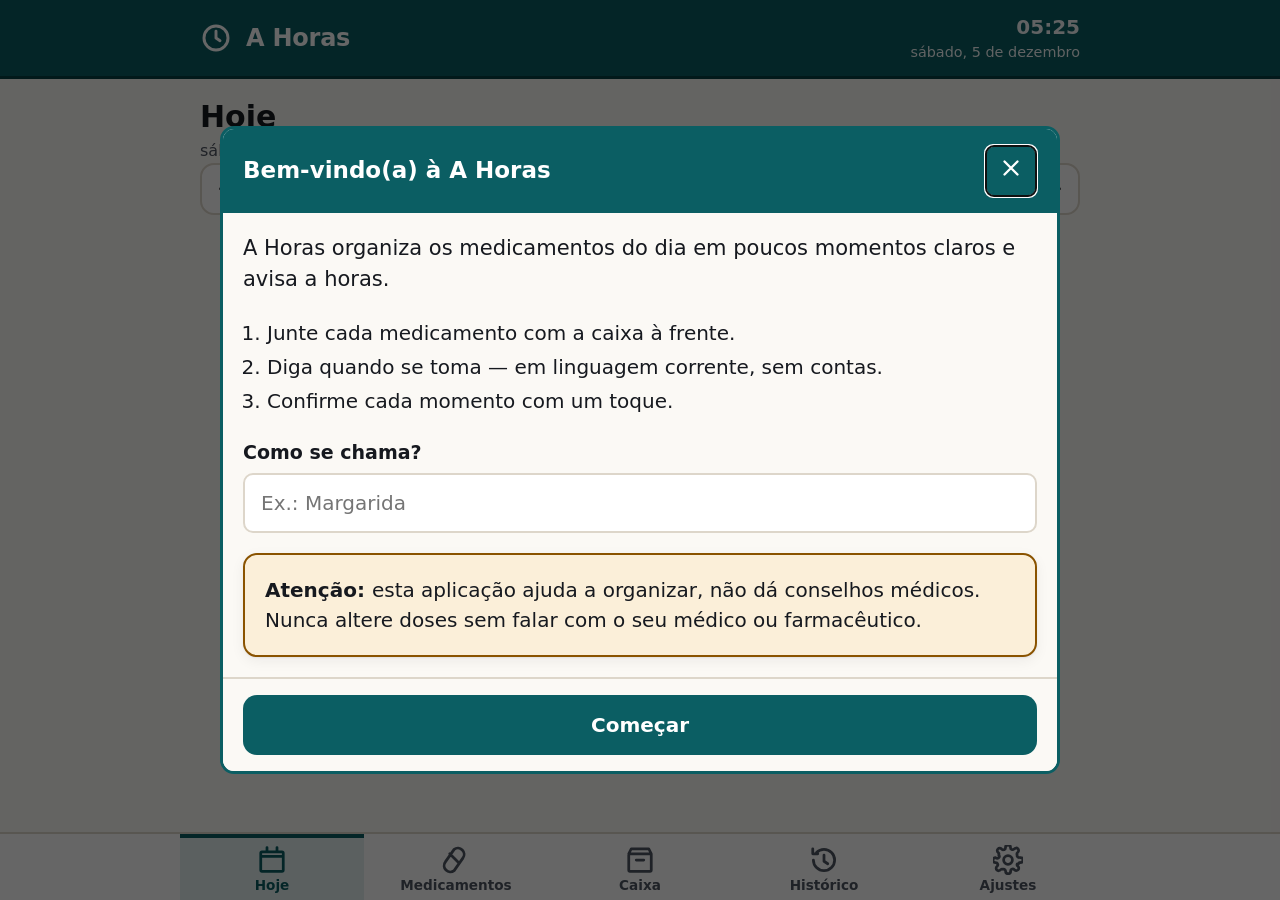
<file: a-horas/index.html>
<!doctype html>
<html lang="pt-PT" data-tamanho="grande" data-contraste="normal">
<head>
<meta charset="utf-8">
<meta name="viewport" content="width=device-width, initial-scale=1, viewport-fit=cover">
<title>A Horas — os medicamentos certos, à hora certa</title>
<meta name="description" content="Aplicação simples para organizar e lembrar a medicação diária. Feita para quem toma muitos medicamentos. Funciona sem internet e os dados nunca saem do dispositivo.">
<meta name="theme-color" content="#0B5E63">
<meta name="apple-mobile-web-app-capable" content="yes">
<meta name="apple-mobile-web-app-status-bar-style" content="black-translucent">
<meta name="apple-mobile-web-app-title" content="A Horas">
<meta name="mobile-web-app-capable" content="yes">
<link rel="manifest" href="manifest.webmanifest">
<link rel="icon" href="assets/icone.svg" type="image/svg+xml">
<link rel="apple-touch-icon" href="assets/icone.svg">
<link rel="stylesheet" href="css/app.css">
</head>
<body>

<a class="so-leitor" href="#principal">Saltar para o conteúdo</a>

<header class="topo" id="topo"></header>

<main class="conteudo" id="principal" role="tabpanel" tabindex="-1"></main>

<nav class="navegacao" id="navegacao" aria-label="Ecrãs da aplicação"></nav>

<noscript>
  <div class="conteudo">
    <div class="cartao cartao--aviso">
      <h2>É preciso ativar o JavaScript</h2>
      <p>A Horas funciona inteiramente dentro do navegador, por isso precisa de JavaScript ativo.
         Ative-o nas definições e volte a abrir esta página.</p>
    </div>
  </div>
</noscript>

<script type="module" src="js/app.js"></script>
</body>
</html>
</file>
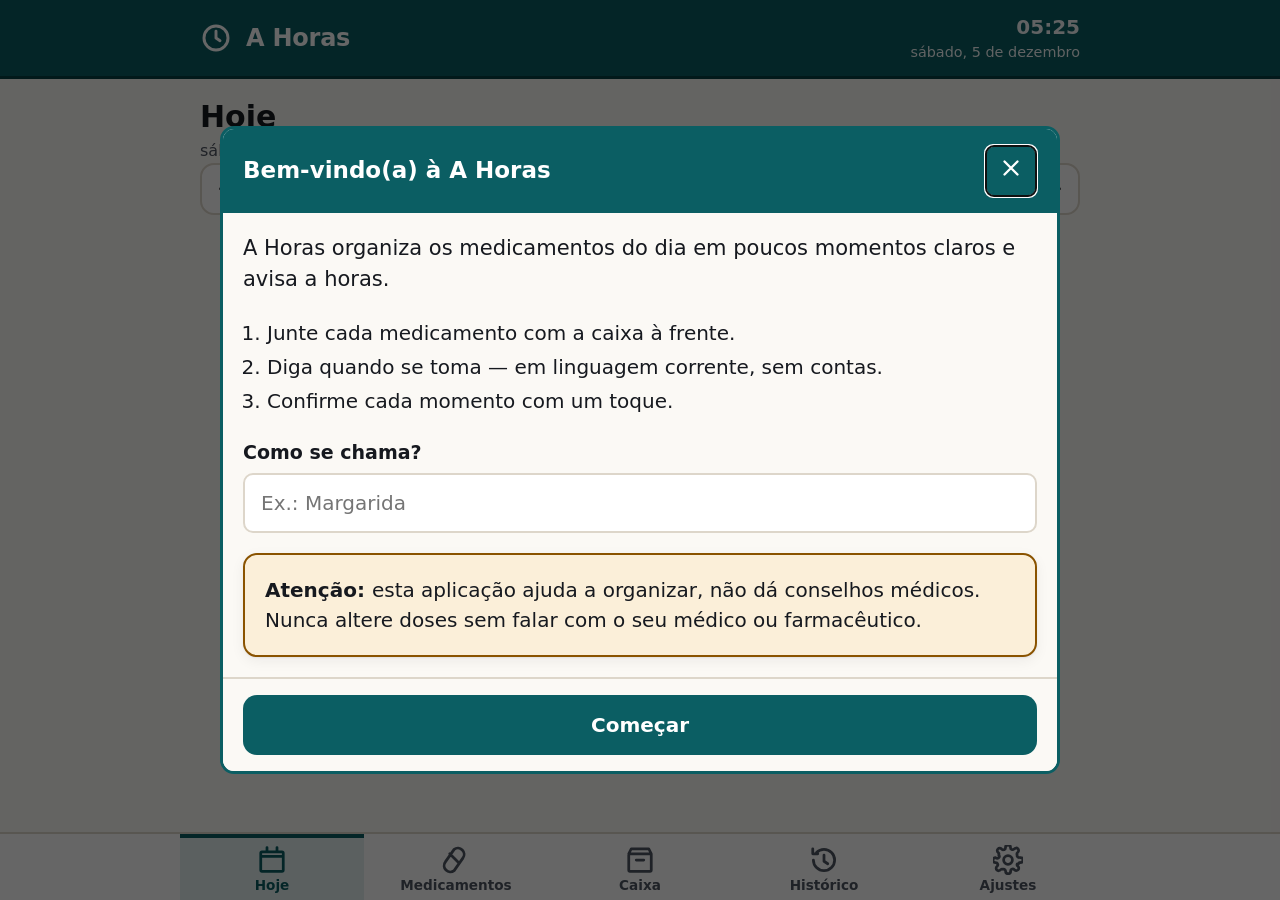
<file: a-horas/a-horas-ficheiro-unico.html>
<!doctype html>
<html lang="pt-PT" data-tamanho="grande" data-contraste="normal">
<head>
<meta charset="utf-8">
<meta name="viewport" content="width=device-width, initial-scale=1, viewport-fit=cover">
<title>A Horas — os medicamentos certos, à hora certa</title>
<meta name="description" content="Aplicação simples para organizar e lembrar a medicação diária. Feita para quem toma muitos medicamentos. Funciona sem internet e os dados nunca saem do dispositivo.">
<meta name="theme-color" content="#0B5E63">
<meta name="apple-mobile-web-app-capable" content="yes">
<meta name="apple-mobile-web-app-status-bar-style" content="black-translucent">
<meta name="apple-mobile-web-app-title" content="A Horas">
<meta name="mobile-web-app-capable" content="yes">
<link rel="icon" href="[data-uri]" type="image/svg+xml">
<style>
/* ==========================================================================
   A Horas — folha de estilos
   Desenhada para leitura fácil: texto grande, contraste alto, alvos amplos.
   ========================================================================== */

:root {
  --escala: 20px;

  --fundo: #FBF9F5;
  --superficie: #FFFFFF;
  --superficie-2: #F2EEE7;
  --texto: #16191F;
  --texto-suave: #4E5561;
  --linha: #DDD6CA;

  --marca: #0B5E63;
  --marca-clara: #E3F1F1;
  --marca-escura: #073F43;

  --ok: #1B6E3C;
  --ok-claro: #E1F2E7;
  --aviso: #8A5300;
  --aviso-claro: #FBEFD9;
  --erro: #A32218;
  --erro-claro: #FBE6E4;

  --manha: #C2650B;
  --meio: #1B6E3C;
  --tarde: #14548F;
  --noite: #5B3E9B;

  --raio: 14px;
  --toque: 60px;
  --sombra: 0 1px 2px rgba(20,25,35,.06), 0 4px 14px rgba(20,25,35,.06);
}

html[data-tamanho="normal"] { --escala: 18px; }
html[data-tamanho="grande"] { --escala: 20px; }
html[data-tamanho="enorme"] { --escala: 24px; --toque: 68px; }

html[data-contraste="alto"] {
  --fundo: #000000;
  --superficie: #0E0E0E;
  --superficie-2: #1C1C1C;
  --texto: #FFFFFF;
  --texto-suave: #E4E4E4;
  --linha: #6E6E6E;
  --marca: #FFD400;
  --marca-clara: #2A2400;
  --marca-escura: #FFE457;
  --ok: #4FE07A;
  --ok-claro: #06240F;
  --aviso: #FFC03A;
  --aviso-claro: #2A1F00;
  --erro: #FF8B80;
  --erro-claro: #2C0A07;
  --manha: #FFB25C;
  --meio: #4FE07A;
  --tarde: #7EC0FF;
  --noite: #C9A9FF;
  --sombra: none;
}

* { box-sizing: border-box; }

html { font-size: var(--escala); -webkit-text-size-adjust: 100%; }

body {
  margin: 0;
  padding: 0 0 6rem;
  background: var(--fundo);
  color: var(--texto);
  font-family: "Segoe UI", system-ui, -apple-system, "Helvetica Neue", Arial, sans-serif;
  font-size: 1rem;
  line-height: 1.5;
}

h1, h2, h3 { line-height: 1.2; margin: 0 0 .4em; font-weight: 700; }
h1 { font-size: 1.5rem; }
h2 { font-size: 1.25rem; }
h3 { font-size: 1.05rem; }
p { margin: 0 0 .8em; }

.conteudo { max-width: 46rem; margin: 0 auto; padding: 1rem; }

/* ---------- Cabeçalho ---------------------------------------------------- */

.topo {
  position: sticky; top: 0; z-index: 40;
  background: var(--marca); color: #fff;
  border-bottom: 3px solid var(--marca-escura);
}
html[data-contraste="alto"] .topo { background: #000; color: var(--marca); border-bottom-color: var(--marca); }

.topo__interior {
  max-width: 46rem; margin: 0 auto; padding: .6rem 1rem;
  display: flex; align-items: center; gap: .7rem;
}
.topo__marca { font-weight: 800; font-size: 1.2rem; letter-spacing: -.01em; white-space: nowrap; }
.topo__data { margin-left: auto; text-align: right; font-size: .72rem; opacity: .95; min-width: 0; }
.topo__data strong { display: block; font-size: 1rem; font-variant-numeric: tabular-nums; }
.topo__data span { display: block; overflow: hidden; text-overflow: ellipsis; white-space: nowrap; }

/* ---------- Navegação inferior ------------------------------------------- */

.navegacao {
  position: fixed; inset: auto 0 0 0; z-index: 50;
  background: var(--superficie);
  border-top: 2px solid var(--linha);
  padding-bottom: env(safe-area-inset-bottom);
}
.navegacao__interior {
  max-width: 46rem; margin: 0 auto;
  display: grid; grid-template-columns: repeat(5, 1fr);
}
.aba {
  appearance: none; border: 0; background: none; cursor: pointer;
  min-height: var(--toque); padding: .35rem .1rem;
  display: flex; flex-direction: column; align-items: center; justify-content: center; gap: .1rem;
  color: var(--texto-suave); font-size: .68rem; font-weight: 600; font-family: inherit;
  border-top: 4px solid transparent;
}
.aba svg { width: 1.5rem; height: 1.5rem; }
.aba[aria-selected="true"] { color: var(--marca); border-top-color: var(--marca); background: var(--marca-clara); }
.aba:focus-visible { outline: 3px solid var(--marca); outline-offset: -3px; }

/* ---------- Botões -------------------------------------------------------- */

.btn {
  appearance: none; font-family: inherit; font-size: 1rem; font-weight: 700;
  min-height: var(--toque); padding: .7rem 1.1rem;
  border-radius: var(--raio); border: 2px solid transparent;
  display: inline-flex; align-items: center; justify-content: center; gap: .5rem;
  cursor: pointer; text-decoration: none; line-height: 1.2;
}
.btn:focus-visible { outline: 3px solid var(--texto); outline-offset: 2px; }
.btn--principal { background: var(--marca); color: #fff; }
html[data-contraste="alto"] .btn--principal { background: var(--marca); color: #000; }
.btn--tomei { background: var(--ok); color: #fff; flex: 1; font-size: 1.1rem; }
html[data-contraste="alto"] .btn--tomei { background: var(--ok); color: #000; }
.btn--neutro { background: var(--superficie); color: var(--texto); border-color: var(--linha); }
.btn--perigo { background: var(--superficie); color: var(--erro); border-color: var(--erro); }
.btn--largo { width: 100%; }
.btn--pequeno { min-height: 2.6rem; padding: .4rem .8rem; font-size: .85rem; }
.btn[disabled] { opacity: .45; cursor: not-allowed; }

/* ---------- Cartões ------------------------------------------------------- */

.cartao {
  background: var(--superficie); border: 2px solid var(--linha);
  border-radius: var(--raio); padding: 1rem; margin-bottom: 1rem;
  box-shadow: var(--sombra);
}
.cartao--aviso { border-color: var(--aviso); background: var(--aviso-claro); }
.cartao--erro { border-color: var(--erro); background: var(--erro-claro); }
.cartao--ok { border-color: var(--ok); background: var(--ok-claro); }

/* ---------- Blocos de toma ------------------------------------------------ */

.bloco {
  border: 3px solid var(--linha); border-radius: var(--raio);
  background: var(--superficie); margin-bottom: 1.1rem; overflow: hidden;
  box-shadow: var(--sombra);
}
.bloco[data-periodo="manha"] { border-color: var(--manha); }
.bloco[data-periodo="meio"]  { border-color: var(--meio); }
.bloco[data-periodo="tarde"] { border-color: var(--tarde); }
.bloco[data-periodo="noite"] { border-color: var(--noite); }

.bloco__cabeca {
  display: flex; align-items: center; gap: .7rem; flex-wrap: wrap;
  padding: .7rem .9rem; color: #fff; background: var(--texto-suave);
}
html[data-contraste="alto"] .bloco__cabeca { color: #000; }
.bloco[data-periodo="manha"] .bloco__cabeca { background: var(--manha); }
.bloco[data-periodo="meio"]  .bloco__cabeca { background: var(--meio); }
.bloco[data-periodo="tarde"] .bloco__cabeca { background: var(--tarde); }
.bloco[data-periodo="noite"] .bloco__cabeca { background: var(--noite); }

.bloco__hora {
  flex: 0 0 auto; font-size: 1.5rem; font-weight: 800; font-variant-numeric: tabular-nums;
}
.bloco__identidade { flex: 1 1 9rem; min-width: 0; }
.bloco__titulo { font-weight: 700; font-size: .95rem; }
.bloco__sub { font-size: .75rem; opacity: .95; white-space: nowrap; }
.bloco__estado {
  flex: 0 0 auto; margin-left: auto; font-size: .75rem; font-weight: 700;
  text-align: right; white-space: nowrap;
}

.bloco--concluido { opacity: .62; }
.bloco--agora { box-shadow: 0 0 0 5px var(--marca-clara), var(--sombra); }

.bloco__corpo { padding: .3rem 1rem 1rem; }
.bloco__accoes { display: flex; gap: .6rem; flex-wrap: wrap; padding: 0 1rem 1rem; }

/* ---------- Linha de medicamento ------------------------------------------ */

.toma {
  display: flex; align-items: flex-start; gap: .8rem;
  padding: .8rem 0; border-bottom: 1px solid var(--linha);
}
.toma:last-child { border-bottom: 0; }
.toma__caixa {
  flex: 0 0 auto; width: 2.4rem; height: 2.4rem; margin-top: .1rem;
  border: 3px solid var(--linha); border-radius: 8px; background: var(--superficie);
  display: grid; place-items: center; cursor: pointer; padding: 0;
}
.toma__caixa[aria-pressed="true"] { background: var(--ok); border-color: var(--ok); color: #fff; }
html[data-contraste="alto"] .toma__caixa[aria-pressed="true"] { color: #000; }
.toma__caixa svg { width: 1.4rem; height: 1.4rem; }
.toma__info { flex: 1; min-width: 0; }
.toma__nome { font-weight: 700; font-size: 1.05rem; }
.toma__dose { color: var(--texto-suave); font-size: .9rem; }
.toma--feita .toma__nome { text-decoration: line-through; }
/* Na caixa semanal "posta" significa colocada no compartimento, não tomada. */
.toma--posta .toma__nome { color: var(--texto-suave); }
.toma--saltada .toma__nome { text-decoration: line-through; color: var(--erro); }

/* ---------- Etiquetas ----------------------------------------------------- */

.etiqueta {
  display: inline-flex; align-items: center; gap: .3rem;
  font-size: .75rem; font-weight: 700; padding: .18rem .55rem;
  border-radius: 999px; border: 2px solid var(--linha); background: var(--superficie-2);
  color: var(--texto); margin: .25rem .3rem 0 0; white-space: nowrap;
}
.etiqueta--caixa { border-color: var(--tarde); color: var(--tarde); background: transparent; }
.etiqueta--embalagem { border-color: var(--manha); color: var(--manha); background: transparent; }
.etiqueta--jejum { border-color: var(--erro); color: var(--erro); background: transparent; }
.etiqueta--aviso { border-color: var(--aviso); color: var(--aviso); background: transparent; }

/* ---------- Formulários --------------------------------------------------- */

.campo { margin-bottom: 1rem; }
.campo > label, .grupo__legenda {
  display: block; font-weight: 700; margin-bottom: .35rem; font-size: .95rem;
}
.campo__ajuda { font-size: .8rem; color: var(--texto-suave); margin: .25rem 0 0; }

input[type="text"], input[type="number"], input[type="time"], input[type="date"],
input[type="tel"], select, textarea {
  width: 100%; font-family: inherit; font-size: 1rem; color: var(--texto);
  background: var(--superficie); border: 2px solid var(--linha);
  border-radius: 10px; padding: .7rem .8rem; min-height: 3rem;
}
input:focus, select:focus, textarea:focus { outline: 3px solid var(--marca); outline-offset: 1px; border-color: var(--marca); }
textarea { min-height: 5rem; resize: vertical; }
fieldset { border: 2px solid var(--linha); border-radius: var(--raio); padding: .8rem; margin: 0 0 1rem; }
legend { font-weight: 700; padding: 0 .4rem; }

.opcoes { display: grid; gap: .5rem; }
.opcao {
  display: flex; align-items: flex-start; gap: .7rem; padding: .7rem;
  border: 2px solid var(--linha); border-radius: 10px; cursor: pointer; background: var(--superficie);
}
.opcao:has(input:checked) { border-color: var(--marca); background: var(--marca-clara); }
.opcao input { width: 1.4rem; height: 1.4rem; margin-top: .1rem; flex: 0 0 auto; accent-color: var(--marca); }
.opcao__texto { font-weight: 600; }
.opcao__nota { display: block; font-weight: 400; font-size: .82rem; color: var(--texto-suave); }

.linha-2 { display: grid; grid-template-columns: 1fr 1fr; gap: .8rem; }
@media (max-width: 30rem) { .linha-2 { grid-template-columns: 1fr; } }

.horas-lista { display: flex; flex-wrap: wrap; gap: .5rem; align-items: center; }
.horas-lista input[type="time"] { width: auto; min-width: 8.5rem; }

.dias { display: flex; flex-wrap: wrap; gap: .4rem; }
.dia {
  border: 2px solid var(--linha); border-radius: 10px; background: var(--superficie);
  padding: .5rem .7rem; font-weight: 700; cursor: pointer; font-family: inherit; font-size: .9rem;
  min-width: 3rem; min-height: 3rem;
}
.dia[aria-pressed="true"] { background: var(--marca); color: #fff; border-color: var(--marca); }
html[data-contraste="alto"] .dia[aria-pressed="true"] { color: #000; }

/* ---------- Caixa semanal ------------------------------------------------- */

.grelha-caixa { overflow-x: auto; }
.grelha-caixa table { border-collapse: collapse; width: 100%; min-width: 34rem; }
.grelha-caixa th, .grelha-caixa td {
  border: 2px solid var(--linha); padding: .5rem; text-align: center; font-size: .85rem;
}
.grelha-caixa th { background: var(--superficie-2); font-weight: 700; }
.grelha-caixa td:first-child, .grelha-caixa th:first-child { text-align: left; min-width: 11rem; }
.marca-caixa { font-weight: 800; font-size: 1.05rem; }

/* ---------- Diversos ------------------------------------------------------ */

.vazio { text-align: center; color: var(--texto-suave); padding: 2.5rem 1rem; }
.vazio svg { width: 4rem; height: 4rem; opacity: .35; margin-bottom: .5rem; }

.barra { height: 1.5rem; background: var(--superficie-2); border-radius: 999px; overflow: hidden; border: 2px solid var(--linha); }
.barra__parte { height: 100%; background: var(--ok); }

.estatisticas { display: grid; grid-template-columns: repeat(3, 1fr); gap: .7rem; }
.estatistica { text-align: center; padding: .8rem .4rem; border: 2px solid var(--linha); border-radius: var(--raio); background: var(--superficie); }
.estatistica__valor { font-size: 1.7rem; font-weight: 800; line-height: 1; }
.estatistica__rotulo { font-size: .75rem; color: var(--texto-suave); font-weight: 600; }

.oculto { display: none !important; }
.so-leitor {
  position: absolute; width: 1px; height: 1px; padding: 0; margin: -1px;
  overflow: hidden; clip: rect(0 0 0 0); white-space: nowrap; border: 0;
}

/* ---------- Janela modal --------------------------------------------------- */

dialog.modal {
  width: min(42rem, 94vw); max-height: 90vh; padding: 0;
  border: 3px solid var(--marca); border-radius: var(--raio);
  background: var(--fundo); color: var(--texto);
}
dialog.modal::backdrop { background: rgba(0,0,0,.6); }
.modal__cabeca {
  position: sticky; top: 0; background: var(--marca); color: #fff;
  padding: .8rem 1rem; display: flex; align-items: center; gap: .6rem;
}
html[data-contraste="alto"] .modal__cabeca { background: #000; color: var(--marca); border-bottom: 2px solid var(--marca); }
.modal__cabeca h2 { margin: 0; font-size: 1.15rem; }
.modal__fechar {
  margin-left: auto; background: none; border: 2px solid currentColor; color: inherit;
  border-radius: 8px; width: 2.6rem; height: 2.6rem; cursor: pointer; font-size: 1.2rem; font-family: inherit;
}
.modal__corpo { padding: 1rem; overflow-y: auto; }
.modal__rodape {
  position: sticky; bottom: 0; background: var(--fundo); border-top: 2px solid var(--linha);
  padding: .8rem 1rem; display: flex; gap: .6rem; flex-wrap: wrap;
}

/* ---------- Alerta em ecrã inteiro ---------------------------------------- */

.alarme {
  position: fixed; inset: 0; z-index: 100; background: var(--marca);
  color: #fff; display: flex; flex-direction: column; align-items: center; justify-content: center;
  text-align: center; padding: 2rem 1.2rem; gap: 1rem;
}
html[data-contraste="alto"] .alarme { background: #000; color: var(--marca); }
.alarme__hora { font-size: 3.4rem; font-weight: 800; line-height: 1; font-variant-numeric: tabular-nums; }
.alarme__titulo { font-size: 1.5rem; font-weight: 700; }
.alarme__lista { list-style: none; padding: 0; margin: .5rem 0; font-size: 1.15rem; font-weight: 600; }
.alarme__lista li { margin: .3rem 0; }
.alarme__accoes { display: flex; flex-direction: column; gap: .7rem; width: min(22rem, 100%); }
.alarme__accoes .btn { width: 100%; }

/* ---------- Aviso ligeiro (toast) ----------------------------------------- */

.aviso-flutuante {
  position: fixed; left: 50%; bottom: calc(var(--toque) + 1.4rem); transform: translateX(-50%);
  z-index: 90; background: var(--texto); color: var(--fundo);
  padding: .8rem 1.2rem; border-radius: 999px; font-weight: 700; font-size: .9rem;
  box-shadow: 0 6px 20px rgba(0,0,0,.25); max-width: 90vw; text-align: center;
}
html[data-contraste="alto"] .aviso-flutuante { border: 2px solid var(--marca); }

/* ---------- Impressão ------------------------------------------------------ */

@media print {
  .topo, .navegacao, .btn, .sem-impressao { display: none !important; }
  body { background: #fff; color: #000; padding: 0; font-size: 12pt; }
  .cartao, .bloco { break-inside: avoid; box-shadow: none; border-color: #000; }
  .grelha-caixa table { min-width: 0; }
  .grelha-caixa th, .grelha-caixa td { border-color: #000; }
}

@media (prefers-reduced-motion: no-preference) {
  .bloco--agora { animation: pulsar 2.4s ease-in-out infinite; }
  @keyframes pulsar {
    0%, 100% { box-shadow: 0 0 0 5px var(--marca-clara), var(--sombra); }
    50%      { box-shadow: 0 0 0 10px var(--marca-clara), var(--sombra); }
  }
}

/* ---------- Caixa semanal: grelha em ecrã largo, cartões por dia no telemóvel */

.caixa-dias { display: grid; gap: 0; }

@media (min-width: 48rem) {
  .caixa-dias { display: none; }
}
@media (max-width: 47.99rem) {
  .grelha-caixa { display: none; }
}
@media print {
  .caixa-dias { display: none !important; }
  .grelha-caixa { display: block !important; }
}

</style>
<!-- Gerado por construir-ficheiro-unico.mjs a partir de index.html, css/ e js/.
     Não editar à mão: as alterações pertencem aos ficheiros de origem. -->
</head>
<body>

<a class="so-leitor" href="#principal">Saltar para o conteúdo</a>

<header class="topo" id="topo"></header>

<main class="conteudo" id="principal" role="tabpanel" tabindex="-1"></main>

<nav class="navegacao" id="navegacao" aria-label="Ecrãs da aplicação"></nav>

<noscript>
  <div class="conteudo">
    <div class="cartao cartao--aviso">
      <h2>É preciso ativar o JavaScript</h2>
      <p>A Horas funciona inteiramente dentro do navegador, por isso precisa de JavaScript ativo.
         Ative-o nas definições e volte a abrir esta página.</p>
    </div>
  </div>
</noscript>

<script>
(function () {
'use strict';

/* ===== js/dados.js ===== */
/* ==========================================================================
   dados.js — modelo, persistência local e utilitários de data
   Tudo fica no dispositivo (localStorage). Não há servidor nem contas.
   ========================================================================== */

const CHAVE = 'a-horas.v1';

const DIAS_CURTOS = ['Dom', '2ª', '3ª', '4ª', '5ª', '6ª', 'Sáb'];
const DIAS_LONGOS = ['domingo', 'segunda-feira', 'terça-feira', 'quarta-feira',
                            'quinta-feira', 'sexta-feira', 'sábado'];
const MESES = ['janeiro', 'fevereiro', 'março', 'abril', 'maio', 'junho', 'julho',
                      'agosto', 'setembro', 'outubro', 'novembro', 'dezembro'];

const FORMAS = [
  { id: 'comprimido', rotulo: 'Comprimido' },
  { id: 'capsula', rotulo: 'Cápsula' },
  { id: 'saqueta', rotulo: 'Saqueta / pó' },
  { id: 'gotas', rotulo: 'Gotas' },
  { id: 'xarope', rotulo: 'Xarope' },
  { id: 'injeccao', rotulo: 'Injeção' },
  { id: 'inalador', rotulo: 'Inalador' },
  { id: 'adesivo', rotulo: 'Adesivo / penso' },
  { id: 'pomada', rotulo: 'Pomada / creme' },
  { id: 'outro', rotulo: 'Outro' },
];

const INSTRUCOES = [
  { id: 'indiferente', rotulo: 'Indiferente às refeições', curta: '' },
  { id: 'jejum', rotulo: 'Em jejum (estômago vazio)', curta: 'Em jejum' },
  { id: 'antes', rotulo: 'Antes de comer', curta: 'Antes de comer' },
  { id: 'durante', rotulo: 'Durante ou logo após a refeição', curta: 'Com comida' },
  { id: 'depois', rotulo: 'Depois de comer', curta: 'Depois de comer' },
];

const REFEICOES = [
  { id: 'pequenoAlmoco', rotulo: 'Pequeno-almoço' },
  { id: 'almoco', rotulo: 'Almoço' },
  { id: 'lanche', rotulo: 'Lanche' },
  { id: 'jantar', rotulo: 'Jantar' },
  { id: 'deitar', rotulo: 'Ao deitar' },
];

/* -------------------------------------------------------------------------
   Configuração inicial
   ------------------------------------------------------------------------- */

function configPorOmissao() {
  return {
    nome: '',
    refeicoes: {
      pequenoAlmoco: '08:00',
      almoco: '13:00',
      lanche: '16:30',
      jantar: '20:00',
      deitar: '23:00',
    },
    janelaAgrupamentoMin: 20,   // tomas até 20 min de distância juntam-se num bloco
    toleranciaAtrasoMin: 60,    // depois disto a toma conta como falhada
    avisoAntecedenciaMin: 0,    // avisar N minutos antes da hora
    tamanhoLetra: 'grande',
    contraste: 'normal',
    voz: true,
    som: true,
    avisoStockDias: 7,
    cuidador: { nome: '', telefone: '' },
    ultimaVersaoVista: 1,
  };
}

/* -------------------------------------------------------------------------
   Estado em memória
   ------------------------------------------------------------------------- */

const estado = {
  config: configPorOmissao(),
  medicamentos: [],
  registos: {},      // { 'AAAA-MM-DD': { 'idMed@HH:MM': { estado, hora, unidades } } }
  preparacoes: {},   // { 'AAAA-MM-DD': { idMed: true } }  — caixa semanal já enchida
};

const ouvintes = new Set();

function aoMudar(fn) { ouvintes.add(fn); return () => ouvintes.delete(fn); }

function notificar() { ouvintes.forEach((fn) => fn()); }

function guardar() {
  try {
    localStorage.setItem(CHAVE, JSON.stringify({
      versao: 1,
      config: estado.config,
      medicamentos: estado.medicamentos,
      registos: estado.registos,
      preparacoes: estado.preparacoes,
    }));
  } catch (erro) {
    console.error('Não foi possível guardar os dados', erro);
    alert('Não foi possível guardar os dados neste dispositivo. '
        + 'Verifique se o armazenamento do navegador está disponível.');
  }
  notificar();
}

function carregar() {
  try {
    const bruto = localStorage.getItem(CHAVE);
    if (!bruto) return false;
    const dados = JSON.parse(bruto);
    estado.config = { ...configPorOmissao(), ...(dados.config || {}) };
    estado.config.refeicoes = { ...configPorOmissao().refeicoes, ...(dados.config?.refeicoes || {}) };
    estado.config.cuidador = { ...configPorOmissao().cuidador, ...(dados.config?.cuidador || {}) };
    estado.medicamentos = Array.isArray(dados.medicamentos) ? dados.medicamentos : [];
    estado.registos = dados.registos || {};
    estado.preparacoes = dados.preparacoes || {};
    return true;
  } catch (erro) {
    console.error('Dados guardados ilegíveis', erro);
    return false;
  }
}

function importar(dados) {
  if (!dados || typeof dados !== 'object' || !Array.isArray(dados.medicamentos)) {
    throw new Error('Ficheiro inválido: não parece uma cópia de segurança d’A Horas.');
  }
  estado.config = { ...configPorOmissao(), ...(dados.config || {}) };
  estado.config.refeicoes = { ...configPorOmissao().refeicoes, ...(dados.config?.refeicoes || {}) };
  estado.config.cuidador = { ...configPorOmissao().cuidador, ...(dados.config?.cuidador || {}) };
  estado.medicamentos = dados.medicamentos;
  estado.registos = dados.registos || {};
  estado.preparacoes = dados.preparacoes || {};
  guardar();
}

function exportar() {
  return {
    aplicacao: 'A Horas',
    versao: 1,
    exportadoEm: new Date().toISOString(),
    config: estado.config,
    medicamentos: estado.medicamentos,
    registos: estado.registos,
    preparacoes: estado.preparacoes,
  };
}

function apagarTudo() {
  localStorage.removeItem(CHAVE);
  estado.config = configPorOmissao();
  estado.medicamentos = [];
  estado.registos = {};
  estado.preparacoes = {};
  notificar();
}

/* -------------------------------------------------------------------------
   Medicamentos
   ------------------------------------------------------------------------- */

function novoId() {
  return 'm' + Date.now().toString(36) + Math.random().toString(36).slice(2, 7);
}

function medicamentoVazio() {
  return {
    id: novoId(),
    nome: '',
    dosagem: '',
    forma: 'comprimido',
    quantidadePorToma: 1,
    regime: { tipo: 'horas', horas: ['08:00'], intervaloHoras: 8, horaInicio: '08:00',
              refeicoes: [], desvioMin: -30, diasSemana: [0, 1, 2, 3, 4, 5, 6], cadaNDias: 1 },
    instrucoes: 'indiferente',
    naCaixaSemanal: false,
    stock: { unidades: null, alertaUnidades: null },
    inicio: hojeISO(),
    fim: '',
    activo: true,
    motivo: '',
    medico: '',
    notas: '',
    criadoEm: new Date().toISOString(),
  };
}

function obterMedicamento(id) {
  return estado.medicamentos.find((m) => m.id === id) || null;
}

function gravarMedicamento(med) {
  const indice = estado.medicamentos.findIndex((m) => m.id === med.id);
  if (indice >= 0) estado.medicamentos[indice] = med;
  else estado.medicamentos.push(med);
  guardar();
}

function removerMedicamento(id) {
  estado.medicamentos = estado.medicamentos.filter((m) => m.id !== id);
  guardar();
}

/* -------------------------------------------------------------------------
   Registos de tomas
   ------------------------------------------------------------------------- */

function chaveToma(idMed, hora) { return `${idMed}@${hora}`; }

function obterRegisto(dataISO, idMed, hora) {
  return estado.registos[dataISO]?.[chaveToma(idMed, hora)] || null;
}

/**
 * Marca uma toma. `situacao` é 'tomada', 'saltada' ou null (repõe por marcar).
 * Ao confirmar uma toma, desconta o stock; ao desmarcar, devolve-o.
 */
function marcarToma(dataISO, idMed, hora, situacao) {
  const med = obterMedicamento(idMed);
  if (!med) return;
  if (!estado.registos[dataISO]) estado.registos[dataISO] = {};
  const dia = estado.registos[dataISO];
  const chave = chaveToma(idMed, hora);
  const anterior = dia[chave];

  // Devolve stock se a toma anterior o tinha descontado.
  if (anterior?.estado === 'tomada' && typeof anterior.unidades === 'number'
      && typeof med.stock?.unidades === 'number') {
    med.stock.unidades = Math.round((med.stock.unidades + anterior.unidades) * 100) / 100;
  }

  if (!situacao) {
    delete dia[chave];
  } else {
    const registo = { estado: situacao, hora: new Date().toISOString() };
    if (situacao === 'tomada' && typeof med.stock?.unidades === 'number') {
      const gasto = Number(med.quantidadePorToma) || 0;
      med.stock.unidades = Math.round(Math.max(0, med.stock.unidades - gasto) * 100) / 100;
      registo.unidades = gasto;
    }
    dia[chave] = registo;
  }
  if (Object.keys(dia).length === 0) delete estado.registos[dataISO];
  guardar();
}

function marcarPreparacao(dataISO, idMed, preparado) {
  if (!estado.preparacoes[dataISO]) estado.preparacoes[dataISO] = {};
  if (preparado) estado.preparacoes[dataISO][idMed] = true;
  else delete estado.preparacoes[dataISO][idMed];
  if (Object.keys(estado.preparacoes[dataISO]).length === 0) delete estado.preparacoes[dataISO];
  guardar();
}

/* -------------------------------------------------------------------------
   Datas — sempre em hora local, nunca UTC (evita saltos de dia)
   ------------------------------------------------------------------------- */

function paraISO(data) {
  const a = data.getFullYear();
  const m = String(data.getMonth() + 1).padStart(2, '0');
  const d = String(data.getDate()).padStart(2, '0');
  return `${a}-${m}-${d}`;
}

function deISO(iso) {
  const [a, m, d] = iso.split('-').map(Number);
  return new Date(a, m - 1, d);
}

function hojeISO() { return paraISO(new Date()); }

function somarDias(iso, n) {
  const data = deISO(iso);
  data.setDate(data.getDate() + n);
  return paraISO(data);
}

function diferencaDias(isoA, isoB) {
  return Math.round((deISO(isoB) - deISO(isoA)) / 86400000);
}

function dataPorExtenso(iso) {
  const d = deISO(iso);
  return `${DIAS_LONGOS[d.getDay()]}, ${d.getDate()} de ${MESES[d.getMonth()]}`;
}

function minutosDeHora(hhmm) {
  const [h, m] = String(hhmm).split(':').map(Number);
  return (h || 0) * 60 + (m || 0);
}

function horaDeMinutos(minutos) {
  const total = ((Math.round(minutos) % 1440) + 1440) % 1440;
  const h = String(Math.floor(total / 60)).padStart(2, '0');
  const m = String(total % 60).padStart(2, '0');
  return `${h}:${m}`;
}

function minutosAgora() {
  const agora = new Date();
  return agora.getHours() * 60 + agora.getMinutes();
}

/* ===== js/ui.js ===== */
/* ==========================================================================
   ui.js — pequenos auxiliares de interface (sem dependências externas)
   ========================================================================== */

/** Cria um elemento. `props.texto` escreve texto seguro; nunca usamos innerHTML com dados. */
function el(etiqueta, props = {}, filhos = []) {
  const nodo = document.createElement(etiqueta);
  Object.entries(props).forEach(([chave, valor]) => {
    if (valor === null || valor === undefined || valor === false) return;
    if (chave === 'texto') nodo.textContent = valor;
    else if (chave === 'classe') nodo.className = valor;
    else if (chave === 'ao') Object.entries(valor).forEach(([ev, fn]) => nodo.addEventListener(ev, fn));
    else if (chave === 'dados') Object.entries(valor).forEach(([d, v]) => { nodo.dataset[d] = v; });
    else if (chave in nodo && chave !== 'list') nodo[chave] = valor;
    else nodo.setAttribute(chave, valor);
  });
  (Array.isArray(filhos) ? filhos : [filhos]).forEach((filho) => {
    if (filho === null || filho === undefined || filho === false) return;
    nodo.append(filho.nodeType ? filho : document.createTextNode(String(filho)));
  });
  return nodo;
}

function limpar(nodo) { while (nodo.firstChild) nodo.firstChild.remove(); }

/* -------------------------------------------------------------------------
   Ícones (SVG traçado, herdam a cor do texto)
   ------------------------------------------------------------------------- */

const CAMINHOS = {
  hoje: 'M8 2v3M16 2v3M3.5 9h17M4 5.5h16a1 1 0 011 1V20a1 1 0 01-1 1H4a1 1 0 01-1-1V6.5a1 1 0 011-1z',
  comprimido: 'M10.5 3.5a5 5 0 017 7l-7 10a5 5 0 01-7-7z M7 7l7 7',
  caixa: 'M3 7h18v13a1 1 0 01-1 1H4a1 1 0 01-1-1zM3 7l2-4h14l2 4M9 12h6',
  historico: 'M12 8v5l3 2M3.5 12a8.5 8.5 0 108.5-8.5A8.4 8.4 0 006 6M3 3v4h4',
  ajustes: 'M12 15.5a3.5 3.5 0 100-7 3.5 3.5 0 000 7z M19.4 15a1.6 1.6 0 00.3 1.8l.1.1a2 2 0 11-2.8 2.8l-.1-.1a1.6 1.6 0 00-1.8-.3 1.6 1.6 0 00-1 1.5V21a2 2 0 11-4 0v-.1A1.6 1.6 0 008 19.4a1.6 1.6 0 00-1.8.3l-.1.1a2 2 0 11-2.8-2.8l.1-.1a1.6 1.6 0 00.3-1.8 1.6 1.6 0 00-1.5-1H2a2 2 0 110-4h.1A1.6 1.6 0 004.6 8a1.6 1.6 0 00-.3-1.8l-.1-.1a2 2 0 112.8-2.8l.1.1a1.6 1.6 0 001.8.3H9a1.6 1.6 0 001-1.5V2a2 2 0 114 0v.1a1.6 1.6 0 001 1.5 1.6 1.6 0 001.8-.3l.1-.1a2 2 0 112.8 2.8l-.1.1a1.6 1.6 0 00-.3 1.8V9a1.6 1.6 0 001.5 1H22a2 2 0 110 4h-.1a1.6 1.6 0 00-1.5 1z',
  visto: 'M4 12.5l5.5 5.5L20 6.5',
  cruz: 'M6 6l12 12M18 6L6 18',
  mais: 'M12 5v14M5 12h14',
  relogio: 'M12 7v5l3 2M21 12a9 9 0 11-18 0 9 9 0 0118 0z',
  aviso: 'M12 9v5M12 17.5v.5M10.3 3.9L2.5 17.4A2 2 0 004.2 20.5h15.6a2 2 0 001.7-3.1L13.7 3.9a2 2 0 00-3.4 0z',
  imprimir: 'M6 9V3h12v6M6 18H4a1 1 0 01-1-1v-6a1 1 0 011-1h16a1 1 0 011 1v6a1 1 0 01-1 1h-2M6 14h12v7H6z',
  descarregar: 'M12 3v12M7 11l5 5 5-5M4 20h16',
  lapis: 'M4 20h4L19.5 8.5a2.1 2.1 0 00-3-3L5 17v3z',
  caixote: 'M4 7h16M9 7V4h6v3M6 7l1 13h10l1-13M10 11v6M14 11v6',
  frasco: 'M9 3h6v4l3.6 9.6A3 3 0 0115.8 21H8.2a3 3 0 01-2.8-4.4L9 7z M7 14h10',
};

function icone(nome, tamanho) {
  const svg = document.createElementNS('http://www.w3.org/2000/svg', 'svg');
  svg.setAttribute('viewBox', '0 0 24 24');
  svg.setAttribute('fill', 'none');
  svg.setAttribute('stroke', 'currentColor');
  svg.setAttribute('stroke-width', '2.2');
  svg.setAttribute('stroke-linecap', 'round');
  svg.setAttribute('stroke-linejoin', 'round');
  svg.setAttribute('aria-hidden', 'true');
  if (tamanho) { svg.style.width = tamanho; svg.style.height = tamanho; }
  const caminho = document.createElementNS('http://www.w3.org/2000/svg', 'path');
  caminho.setAttribute('d', CAMINHOS[nome] || CAMINHOS.comprimido);
  svg.append(caminho);
  return svg;
}

/* -------------------------------------------------------------------------
   Avisos ligeiros
   ------------------------------------------------------------------------- */

let temporizadorAviso = null;

function avisar(mensagem) {
  document.querySelector('.aviso-flutuante')?.remove();
  const nodo = el('div', { classe: 'aviso-flutuante', role: 'status', texto: mensagem });
  document.body.append(nodo);
  clearTimeout(temporizadorAviso);
  temporizadorAviso = setTimeout(() => nodo.remove(), 3600);
}

/* -------------------------------------------------------------------------
   Janela modal reutilizável
   ------------------------------------------------------------------------- */

function abrirModal({ titulo, corpo, accoes = [], aoFechar }) {
  document.querySelector('dialog.modal')?.remove();

  const janela = el('dialog', { classe: 'modal', 'aria-label': titulo });
  const fechar = () => { janela.close(); };

  const cabeca = el('div', { classe: 'modal__cabeca' }, [
    el('h2', { texto: titulo }),
    el('button', { classe: 'modal__fechar', type: 'button', 'aria-label': 'Fechar',
                   ao: { click: fechar } }, [icone('cruz', '1.3rem')]),
  ]);

  const corpoNodo = el('div', { classe: 'modal__corpo' }, [corpo]);
  const rodape = accoes.length
    ? el('div', { classe: 'modal__rodape' }, accoes.map((accao) => el('button', {
        classe: `btn ${accao.classe || 'btn--neutro'}${accao.largo ? ' btn--largo' : ''}`,
        type: 'button',
        texto: accao.rotulo,
        ao: { click: () => accao.aoClicar?.(fechar) },
      })))
    : null;

  janela.append(cabeca, corpoNodo, rodape || document.createComment(''));
  janela.addEventListener('close', () => { janela.remove(); aoFechar?.(); });
  document.body.append(janela);
  janela.showModal();
  return { janela, fechar };
}

function confirmar({ titulo, mensagem, rotuloConfirmar = 'Confirmar', perigo = false }) {
  return new Promise((resolve) => {
    let decidido = false;
    abrirModal({
      titulo,
      corpo: el('p', { texto: mensagem, style: 'font-size:1.05rem' }),
      accoes: [
        { rotulo: 'Cancelar', classe: 'btn--neutro', aoClicar: (fechar) => { fechar(); } },
        { rotulo: rotuloConfirmar, classe: perigo ? 'btn--perigo' : 'btn--principal',
          aoClicar: (fechar) => { decidido = true; fechar(); } },
      ],
      aoFechar: () => resolve(decidido),
    });
  });
}

/* -------------------------------------------------------------------------
   Descarregar ficheiros
   ------------------------------------------------------------------------- */

function descarregar(nomeFicheiro, conteudo, tipo = 'text/plain;charset=utf-8') {
  const blob = new Blob([conteudo], { type: tipo });
  const url = URL.createObjectURL(blob);
  const ligacao = el('a', { href: url, download: nomeFicheiro });
  document.body.append(ligacao);
  ligacao.click();
  ligacao.remove();
  setTimeout(() => URL.revokeObjectURL(url), 4000);
}

/* ===== js/horarios.js ===== */
/* ==========================================================================
   horarios.js — transforma posologias em horas concretas e agrupa-as em blocos
   ========================================================================== */



/* -------------------------------------------------------------------------
   Que horas tem este medicamento neste dia?
   ------------------------------------------------------------------------- */

function activoNoDia(med, dataISO) {
  if (!med.activo) return false;
  if (med.inicio && dataISO < med.inicio) return false;
  if (med.fim && dataISO > med.fim) return false;

  const r = med.regime || {};
  if (r.tipo === 'sos') return false;              // só a pedido, não entra na rotina

  const diaSemana = deISO(dataISO).getDay();
  if (r.tipo === 'semanal') {
    return Array.isArray(r.diasSemana) && r.diasSemana.includes(diaSemana);
  }
  if (r.tipo === 'ciclo') {
    const n = Math.max(1, Number(r.cadaNDias) || 1);
    const base = med.inicio || dataISO;
    return ((diferencaDias(base, dataISO) % n) + n) % n === 0;
  }
  if (Array.isArray(r.diasSemana) && r.diasSemana.length && r.diasSemana.length < 7) {
    return r.diasSemana.includes(diaSemana);
  }
  return true;
}

/** Devolve as horas ('HH:MM') deste medicamento no dia indicado, ordenadas. */
function horasDoMedicamento(med, dataISO) {
  if (!activoNoDia(med, dataISO)) return [];
  const r = med.regime || {};
  const refeicoesConfig = estado.config.refeicoes;
  let horas = [];

  switch (r.tipo) {
    case 'intervalo': {
      const passo = Math.max(1, Number(r.intervaloHoras) || 8);
      const inicio = minutosDeHora(r.horaInicio || '08:00');
      for (let m = inicio; m < inicio + 1440; m += passo * 60) horas.push(horaDeMinutos(m));
      break;
    }
    case 'refeicoes': {
      const desvio = Number(r.desvioMin) || 0;
      (r.refeicoes || []).forEach((idRefeicao) => {
        const base = refeicoesConfig[idRefeicao];
        if (base) horas.push(horaDeMinutos(minutosDeHora(base) + desvio));
      });
      break;
    }
    case 'semanal':
    case 'ciclo':
    case 'horas':
    default:
      horas = [...(r.horas || [])];
      break;
  }

  return [...new Set(horas)].sort((a, b) => minutosDeHora(a) - minutosDeHora(b));
}

/** Descrição legível da posologia, para listagens e impressões. */
function descreverRegime(med) {
  const r = med.regime || {};
  switch (r.tipo) {
    case 'intervalo':
      return `De ${r.intervaloHoras} em ${r.intervaloHoras} horas, a começar às ${r.horaInicio}`;
    case 'refeicoes': {
      const nomes = (r.refeicoes || [])
        .map((id) => REFEICOES.find((x) => x.id === id)?.rotulo.toLowerCase())
        .filter(Boolean);
      const d = Number(r.desvioMin) || 0;
      const quando = d === 0 ? 'À hora d' : d < 0 ? `${Math.abs(d)} min antes d` : `${d} min depois d`;
      const lista = nomes.length > 1
        ? nomes.slice(0, -1).join(', ') + ' e ' + nomes.slice(-1)
        : (nomes[0] || '—');
      return `${quando}o ${lista}`;
    }
    case 'semanal': {
      const dias = (r.diasSemana || []).map((d) => ['domingo', 'segunda', 'terça', 'quarta',
        'quinta', 'sexta', 'sábado'][d]);
      return `${(r.horas || []).join(', ')} — ${dias.join(', ') || 'sem dias definidos'}`;
    }
    case 'ciclo':
      return `${(r.horas || []).join(', ')} — de ${r.cadaNDias} em ${r.cadaNDias} dias`;
    case 'sos':
      return 'Apenas em caso de necessidade (SOS)';
    default:
      return (r.horas || []).join(', ') || '—';
  }
}

function rotuloForma(id) {
  return FORMAS.find((f) => f.id === id)?.rotulo || 'Comprimido';
}

function instrucaoCurta(id) {
  return INSTRUCOES.find((i) => i.id === id)?.curta || '';
}

/* -------------------------------------------------------------------------
   Tomas do dia e agrupamento em blocos
   ------------------------------------------------------------------------- */

/** Lista plana de tomas do dia: uma entrada por medicamento e hora. */
function tomasDoDia(dataISO) {
  const tomas = [];
  estado.medicamentos.forEach((med) => {
    horasDoMedicamento(med, dataISO).forEach((hora) => {
      const registo = obterRegisto(dataISO, med.id, hora);
      tomas.push({
        med,
        hora,
        minutos: minutosDeHora(hora),
        estado: registo?.estado || 'pendente',
        confirmadoEm: registo?.hora || null,
      });
    });
  });
  return tomas.sort((a, b) => a.minutos - b.minutos || a.med.nome.localeCompare(b.med.nome, 'pt'));
}

function periodoDe(minutos) {
  if (minutos < 11 * 60) return 'manha';
  if (minutos < 15 * 60) return 'meio';
  if (minutos < 19 * 60) return 'tarde';
  return 'noite';
}

/** Nome amigável para um bloco, ancorado nas refeições configuradas. */
function nomearBloco(minutos) {
  const refeicoes = estado.config.refeicoes;
  let melhor = null;
  REFEICOES.forEach(({ id, rotulo }) => {
    const base = refeicoes[id];
    if (!base) return;
    const distancia = minutos - minutosDeHora(base);
    if (Math.abs(distancia) <= 40 && (!melhor || Math.abs(distancia) < Math.abs(melhor.distancia))) {
      melhor = { rotulo, distancia, id };
    }
  });
  if (!melhor) {
    const p = periodoDe(minutos);
    return { titulo: p === 'manha' ? 'De manhã' : p === 'meio' ? 'A meio do dia'
                     : p === 'tarde' ? 'Da parte da tarde' : 'À noite', ancora: null };
  }
  if (melhor.id === 'deitar') return { titulo: 'Ao deitar', ancora: 'deitar' };
  const d = Math.round(melhor.distancia);
  if (d <= -10) return { titulo: `${Math.abs(d)} min antes do ${melhor.rotulo.toLowerCase()}`, ancora: melhor.id };
  if (d >= 10) return { titulo: `${d} min depois do ${melhor.rotulo.toLowerCase()}`, ancora: melhor.id };
  return { titulo: `Ao ${melhor.rotulo.toLowerCase()}`, ancora: melhor.id };
}

/**
 * Agrupa as tomas em blocos: tomas com horas próximas (dentro da janela
 * configurada) passam a ser um único momento. É isto que reduz vinte avisos
 * soltos a cinco ou seis momentos claros no dia.
 */
function blocosDoDia(dataISO) {
  const tomas = tomasDoDia(dataISO);
  const janela = Math.max(0, Number(estado.config.janelaAgrupamentoMin) || 0);
  const blocos = [];

  tomas.forEach((toma) => {
    const ultimo = blocos[blocos.length - 1];
    if (ultimo && toma.minutos - ultimo.minutos <= janela) {
      ultimo.tomas.push(toma);
    } else {
      blocos.push({ minutos: toma.minutos, hora: toma.hora, tomas: [toma] });
    }
  });

  return blocos.map((bloco) => {
    const nome = nomearBloco(bloco.minutos);
    const pendentes = bloco.tomas.filter((t) => t.estado === 'pendente');
    const tomadas = bloco.tomas.filter((t) => t.estado === 'tomada');
    const saltadas = bloco.tomas.filter((t) => t.estado === 'saltada');
    return {
      ...bloco,
      id: `${dataISO}#${bloco.hora}`,
      periodo: periodoDe(bloco.minutos),
      titulo: nome.titulo,
      ancora: nome.ancora,
      pendentes, tomadas, saltadas,
      concluido: pendentes.length === 0,
    };
  });
}

/* -------------------------------------------------------------------------
   Situação de cada bloco face à hora actual
   ------------------------------------------------------------------------- */

function situacaoDoBloco(bloco, dataISO) {
  const hojeISO = paraISO(new Date());
  if (bloco.concluido) return 'concluido';
  if (dataISO > hojeISO) return 'futuro';
  if (dataISO < hojeISO) return 'atrasado';
  const agora = minutosAgora();
  const tolerancia = Number(estado.config.toleranciaAtrasoMin) || 60;
  if (agora < bloco.minutos - 30) return 'futuro';
  if (agora <= bloco.minutos + tolerancia) return 'agora';
  return 'atrasado';
}

/* -------------------------------------------------------------------------
   Conflitos e avisos de segurança (organização, não aconselhamento clínico)
   ------------------------------------------------------------------------- */

function avisosDoBloco(bloco) {
  const avisos = [];
  const jejum = bloco.tomas.filter((t) => t.med.instrucoes === 'jejum');
  const comComida = bloco.tomas.filter((t) => t.med.instrucoes === 'durante' || t.med.instrucoes === 'depois');
  if (jejum.length && comComida.length) {
    avisos.push('Este momento junta medicamentos em jejum com outros que pedem comida. '
      + 'Confirme com o médico ou farmacêutico se podem ficar à mesma hora.');
  }
  return avisos;
}

/* -------------------------------------------------------------------------
   Stock
   ------------------------------------------------------------------------- */

/** Unidades consumidas por dia, em média (usa os próximos 28 dias). */
function consumoDiario(med) {
  const hoje = new Date();
  let total = 0;
  for (let i = 0; i < 28; i += 1) {
    const d = new Date(hoje); d.setDate(d.getDate() + i);
    total += horasDoMedicamento(med, paraISO(d)).length * (Number(med.quantidadePorToma) || 0);
  }
  return total / 28;
}

function diasDeStock(med) {
  const unidades = med.stock?.unidades;
  if (typeof unidades !== 'number' || Number.isNaN(unidades)) return null;
  const consumo = consumoDiario(med);
  if (consumo <= 0) return null;
  return Math.floor(unidades / consumo);
}

function alertasDeStock() {
  const limite = Number(estado.config.avisoStockDias) || 7;
  return estado.medicamentos
    .filter((m) => m.activo)
    .map((m) => ({ med: m, dias: diasDeStock(m) }))
    .filter((x) => x.dias !== null && x.dias <= limite)
    .sort((a, b) => a.dias - b.dias);
}

/* -------------------------------------------------------------------------
   Adesão
   ------------------------------------------------------------------------- */

function adesaoNoPeriodo(dataInicioISO, dataFimISO) {
  let previstas = 0; let tomadas = 0; let saltadas = 0;
  let iso = dataInicioISO;
  const hoje = paraISO(new Date());
  while (iso <= dataFimISO) {
    tomasDoDia(iso).forEach((t) => {
      // No dia de hoje só contam as tomas cuja hora já passou.
      if (iso === hoje && t.minutos > minutosAgora()) return;
      previstas += 1;
      if (t.estado === 'tomada') tomadas += 1;
      if (t.estado === 'saltada') saltadas += 1;
    });
    const d = deISO(iso); d.setDate(d.getDate() + 1);
    iso = paraISO(d);
  }
  const falhadas = previstas - tomadas - saltadas;
  return {
    previstas, tomadas, saltadas, falhadas,
    percentagem: previstas ? Math.round((tomadas / previstas) * 100) : null,
  };
}

/* -------------------------------------------------------------------------
   Exportação para o calendário do telemóvel (.ics)
   Dá alarmes ao nível do sistema operativo, mesmo com a aplicação fechada.
   ------------------------------------------------------------------------- */

function escaparICS(texto) {
  return String(texto).replace(/\\/g, '\\\\').replace(/;/g, '\\;')
    .replace(/,/g, '\\,').replace(/\r?\n/g, '\\n');
}

function carimboUTC(data) {
  return data.toISOString().replace(/[-:]/g, '').replace(/\.\d{3}/, '');
}

function dataLocalICS(iso, hhmm) {
  return `${iso.replace(/-/g, '')}T${hhmm.replace(':', '')}00`;
}

function gerarICS({ dias = 90 } = {}) {
  const agora = new Date();
  const hoje = paraISO(agora);
  const antecedencia = Math.max(0, Number(estado.config.avisoAntecedenciaMin) || 0);
  const linhas = [
    'BEGIN:VCALENDAR', 'VERSION:2.0', 'PRODID:-//A Horas//PT', 'CALSCALE:GREGORIAN',
    'METHOD:PUBLISH', 'X-WR-CALNAME:A Horas — medicação',
  ];

  estado.medicamentos.filter((m) => m.activo && m.regime?.tipo !== 'sos').forEach((med) => {
    // Uma série por hora distinta, repetida diariamente (ou nos dias aplicáveis).
    const horasBase = new Set();
    for (let i = 0; i < 14; i += 1) {
      const d = new Date(agora); d.setDate(d.getDate() + i);
      horasDoMedicamento(med, paraISO(d)).forEach((h) => horasBase.add(h));
    }
    const fim = new Date(agora); fim.setDate(fim.getDate() + dias);
    const ate = carimboUTC(fim);

    [...horasBase].sort().forEach((hora, indice) => {
      const r = med.regime || {};
      let regra = `FREQ=DAILY;UNTIL=${ate}`;
      if (r.tipo === 'semanal' && Array.isArray(r.diasSemana) && r.diasSemana.length) {
        const cod = ['SU', 'MO', 'TU', 'WE', 'TH', 'FR', 'SA'];
        regra = `FREQ=WEEKLY;BYDAY=${r.diasSemana.map((d) => cod[d]).join(',')};UNTIL=${ate}`;
      } else if (r.tipo === 'ciclo') {
        regra = `FREQ=DAILY;INTERVAL=${Math.max(1, Number(r.cadaNDias) || 1)};UNTIL=${ate}`;
      }
      const inicio = med.inicio && med.inicio > hoje ? med.inicio : hoje;
      const titulo = `${med.nome}${med.dosagem ? ' ' + med.dosagem : ''} — ${med.quantidadePorToma} ${rotuloForma(med.forma).toLowerCase()}`;
      const nota = [instrucaoCurta(med.instrucoes), med.naCaixaSemanal ? 'Está na caixa semanal' : 'Retirar da embalagem', med.notas]
        .filter(Boolean).join(' · ');

      linhas.push(
        'BEGIN:VEVENT',
        `UID:${med.id}-${indice}@a-horas`,
        `DTSTAMP:${carimboUTC(agora)}`,
        `DTSTART:${dataLocalICS(inicio, hora)}`,
        `DURATION:PT10M`,
        `RRULE:${regra}`,
        `SUMMARY:${escaparICS(titulo)}`,
        `DESCRIPTION:${escaparICS(nota)}`,
        'BEGIN:VALARM', 'ACTION:DISPLAY',
        `TRIGGER:-PT${antecedencia}M`,
        `DESCRIPTION:${escaparICS(titulo)}`,
        'END:VALARM',
        'END:VEVENT',
      );
    });
  });

  linhas.push('END:VCALENDAR');
  return linhas.join('\r\n');
}

/* -------------------------------------------------------------------------
   Simplificação do dia
   --------------------------------------------------------------------------
   O problema de origem não é a lista de medicamentos: é o número de momentos
   em que é preciso parar tudo e tomar qualquer coisa. Alguns desses momentos
   são inevitáveis (intervalos rígidos, tomas presas às refeições); outros são
   arbitrários — uma hora escrita à pressa que podia coincidir com um momento
   que já existe.

   Só propomos mover tomas de hora livre e sem restrição alimentar. Nunca
   mexemos em intervalos (8/8h), em tomas ligadas a refeições, nem em nada que
   precise de jejum ou de comida: essas têm razão clínica para estar onde estão.
   ------------------------------------------------------------------------- */

const DISTANCIA_MAXIMA_MIN = 90;

function sugestoesDeSimplificacao(dataISO) {
  const horasFixas = new Set();
  estado.medicamentos.forEach((med) => {
    if (!med.activo) return;
    const tipo = med.regime?.tipo;
    const presoAoHorario = tipo === 'intervalo' || tipo === 'refeicoes';
    const presoAComida = med.instrucoes && med.instrucoes !== 'indiferente';
    if (presoAoHorario || presoAComida) {
      horasDoMedicamento(med, dataISO).forEach((h) => horasFixas.add(h));
    }
  });
  if (!horasFixas.size) return [];

  const ancoras = [...horasFixas].map(minutosDeHora).sort((a, b) => a - b);
  const sugestoes = [];

  estado.medicamentos.forEach((med) => {
    if (!med.activo) return;
    if (med.regime?.tipo !== 'horas') return;              // hora livre
    if (med.instrucoes && med.instrucoes !== 'indiferente') return;  // sem restrição alimentar

    (med.regime.horas || []).forEach((hora, indice) => {
      if (horasFixas.has(hora)) return;                    // já coincide
      const minutos = minutosDeHora(hora);
      let melhor = null;
      ancoras.forEach((ancora) => {
        const distancia = Math.abs(ancora - minutos);
        if (distancia === 0 || distancia > DISTANCIA_MAXIMA_MIN) return;
        if (melhor === null || distancia < Math.abs(melhor - minutos)) melhor = ancora;
      });
      if (melhor === null) return;
      sugestoes.push({ med, indice, de: hora, para: horaDeMinutos(melhor) });
    });
  });

  return sugestoes;
}

function aplicarSimplificacao(sugestoes) {
  sugestoes.forEach(({ med, indice, para }) => { med.regime.horas[indice] = para; });
  // Duas horas do mesmo medicamento podem ter caído no mesmo momento.
  new Set(sugestoes.map((s) => s.med)).forEach((med) => {
    med.regime.horas = [...new Set(med.regime.horas)].sort((a, b) => minutosDeHora(a) - minutosDeHora(b));
  });
  guardar();
}

/* ===== js/avisos.js ===== */
/* ==========================================================================
   avisos.js — lembretes: notificação do sistema, voz, som e alarme no ecrã
   --------------------------------------------------------------------------
   Limitação honesta: sem servidor, um site só consegue avisar enquanto está
   aberto (mesmo que em segundo plano). Para alarmes garantidos com a app
   fechada, exportamos as tomas para o calendário do telemóvel (ver .ics).
   ========================================================================== */




let temporizador = null;
let ultimoAvisado = null;      // 'AAAA-MM-DD#HH:MM' do último bloco anunciado
const jaAvisados = new Set();
let aoTocar = () => {};

function definirCallbackAlarme(fn) { aoTocar = fn; }

/* -------------------------------------------------------------------------
   Permissão
   ------------------------------------------------------------------------- */

function estadoPermissao() {
  if (!('Notification' in window)) return 'indisponivel';
  return Notification.permission;    // 'default' | 'granted' | 'denied'
}

async function pedirPermissao() {
  if (!('Notification' in window)) return 'indisponivel';
  try {
    return await Notification.requestPermission();
  } catch {
    return Notification.permission;
  }
}

/* -------------------------------------------------------------------------
   Canais de aviso
   ------------------------------------------------------------------------- */

async function mostrarNotificacao(titulo, corpo, etiqueta) {
  if (estadoPermissao() !== 'granted') return;
  const opcoes = {
    body: corpo,
    tag: etiqueta,
    renotify: true,
    requireInteraction: true,
    icon: 'assets/icone.svg',
    badge: 'assets/icone.svg',
    lang: 'pt-PT',
  };
  try {
    const registo = await navigator.serviceWorker?.getRegistration();
    if (registo) { await registo.showNotification(titulo, opcoes); return; }
  } catch { /* segue para o caminho simples */ }
  try { new Notification(titulo, opcoes); } catch { /* ignorado */ }
}

let contexto = null;

function tocarSom() {
  if (!estado.config.som) return;
  try {
    contexto = contexto || new (window.AudioContext || window.webkitAudioContext)();
    if (contexto.state === 'suspended') contexto.resume();
    const agora = contexto.currentTime;
    [0, 0.42, 0.84].forEach((atraso) => {
      const osc = contexto.createOscillator();
      const ganho = contexto.createGain();
      osc.type = 'sine';
      osc.frequency.setValueAtTime(784, agora + atraso);
      osc.frequency.setValueAtTime(1046, agora + atraso + 0.16);
      ganho.gain.setValueAtTime(0.0001, agora + atraso);
      ganho.gain.exponentialRampToValueAtTime(0.28, agora + atraso + 0.03);
      ganho.gain.exponentialRampToValueAtTime(0.0001, agora + atraso + 0.34);
      osc.connect(ganho); ganho.connect(contexto.destination);
      osc.start(agora + atraso); osc.stop(agora + atraso + 0.36);
    });
  } catch { /* som é acessório */ }
}

function falar(texto) {
  if (!estado.config.voz || !('speechSynthesis' in window)) return;
  try {
    speechSynthesis.cancel();
    const fala = new SpeechSynthesisUtterance(texto);
    fala.lang = 'pt-PT';
    fala.rate = 0.92;
    fala.pitch = 1;
    const voz = speechSynthesis.getVoices().find((v) => v.lang === 'pt-PT')
             || speechSynthesis.getVoices().find((v) => v.lang?.startsWith('pt'));
    if (voz) fala.voice = voz;
    speechSynthesis.speak(fala);
  } catch { /* voz é acessória */ }
}

// Os navegadores recusam vibrar antes de a pessoa tocar no ecrã, e queixam-se
// na consola. Só tentamos depois da primeira interação.
let houveInteracao = false;
['pointerdown', 'keydown'].forEach((evento) => {
  window.addEventListener(evento, () => { houveInteracao = true; }, { once: true, passive: true });
});

function vibrar() {
  if (!houveInteracao) return;
  try { navigator.vibrate?.([300, 150, 300, 150, 500]); } catch { /* ignorado */ }
}

/* -------------------------------------------------------------------------
   Vigia — corre de minuto a minuto enquanto a app está aberta
   ------------------------------------------------------------------------- */

function resumoDoBloco(bloco) {
  return bloco.pendentes
    .map((t) => `${t.med.nome}${t.med.dosagem ? ' ' + t.med.dosagem : ''}`)
    .join(', ');
}

function verificar() {
  const hoje = paraISO(new Date());
  const agora = new Date();
  const minutosAgora = agora.getHours() * 60 + agora.getMinutes();
  const antecedencia = Number(estado.config.avisoAntecedenciaMin) || 0;
  const tolerancia = Number(estado.config.toleranciaAtrasoMin) || 60;

  blocosDoDia(hoje).forEach((bloco) => {
    if (bloco.concluido) return;
    const chave = `${hoje}#${bloco.hora}`;
    if (jaAvisados.has(chave)) return;
    const inicioAviso = bloco.minutos - antecedencia;
    if (minutosAgora < inicioAviso) return;
    if (minutosAgora > bloco.minutos + tolerancia) return;   // já passou a janela

    jaAvisados.add(chave);
    ultimoAvisado = chave;

    const quantos = bloco.pendentes.length;
    const titulo = `${bloco.hora} — ${bloco.titulo}`;
    const corpo = `${quantos} ${quantos === 1 ? 'medicamento' : 'medicamentos'}: ${resumoDoBloco(bloco)}`;

    mostrarNotificacao(titulo, corpo, chave);
    tocarSom();
    vibrar();
    falar(`São ${bloco.hora.replace(':', ' e ')}. Hora de tomar ${quantos} ${quantos === 1 ? 'medicamento' : 'medicamentos'}.`);
    aoTocar(bloco);
  });
}

function iniciarVigia() {
  pararVigia();
  verificar();
  temporizador = setInterval(verificar, 30000);
  document.addEventListener('visibilitychange', aoVoltar);
}

function aoVoltar() { if (!document.hidden) verificar(); }

function pararVigia() {
  if (temporizador) clearInterval(temporizador);
  temporizador = null;
  document.removeEventListener('visibilitychange', aoVoltar);
}

/** Permite reanunciar um bloco (por exemplo, depois de "adiar"). */
function reagendar(dataISO, hora, minutosDepois) {
  const chave = `${dataISO}#${hora}`;
  jaAvisados.add(chave);                    // silencia até ao fim do adiamento
  setTimeout(() => { jaAvisados.delete(chave); verificar(); }, minutosDepois * 60000);
}

function esquecerAviso(dataISO, hora) {
  jaAvisados.add(`${dataISO}#${hora}`);
}

function ultimoBlocoAvisado() { return ultimoAvisado; }

/* -------------------------------------------------------------------------
   Teste do aviso — deixa a pessoa confirmar que ouve e vê o lembrete
   ------------------------------------------------------------------------- */

async function testarAviso() {
  if (estadoPermissao() === 'default') await pedirPermissao();
  await mostrarNotificacao('A Horas — teste', 'É assim que vai receber os lembretes.', 'teste');
  tocarSom();
  vibrar();
  falar('Este é um aviso de teste d’A Horas.');
}

/* ===== js/formulario.js ===== */
/* ==========================================================================
   formulario.js — criar e editar um medicamento
   A posologia é escolhida em linguagem corrente; as horas são calculadas.
   ========================================================================== */




const MODELOS = [
  { id: 'x1', rotulo: '1 vez por dia', nota: 'Uma hora fixa',
    aplicar: (r) => { r.tipo = 'horas'; r.horas = ['09:00']; } },
  { id: 'x2', rotulo: '2 vezes por dia', nota: 'Manhã e noite',
    aplicar: (r) => { r.tipo = 'horas'; r.horas = ['09:00', '21:00']; } },
  { id: 'x3', rotulo: '3 vezes por dia', nota: 'Às refeições principais',
    aplicar: (r) => { r.tipo = 'refeicoes'; r.refeicoes = ['pequenoAlmoco', 'almoco', 'jantar']; r.desvioMin = 0; } },
  { id: 'i8', rotulo: 'De 8 em 8 horas', nota: 'Intervalo certo, dia e noite',
    aplicar: (r) => { r.tipo = 'intervalo'; r.intervaloHoras = 8; r.horaInicio = '07:00'; } },
  { id: 'i12', rotulo: 'De 12 em 12 horas', nota: 'Duas tomas espaçadas',
    aplicar: (r) => { r.tipo = 'intervalo'; r.intervaloHoras = 12; r.horaInicio = '09:00'; } },
  { id: 'a30', rotulo: '30 min antes das refeições', nota: 'Antes das 3 principais',
    aplicar: (r) => { r.tipo = 'refeicoes'; r.refeicoes = ['pequenoAlmoco', 'almoco', 'jantar']; r.desvioMin = -30; } },
  { id: 'deitar', rotulo: 'Ao deitar', nota: 'Uma toma à noite',
    aplicar: (r) => { r.tipo = 'refeicoes'; r.refeicoes = ['deitar']; r.desvioMin = 0; } },
  { id: 'semanal', rotulo: 'Só em certos dias', nota: 'Ex.: às segundas e quintas',
    aplicar: (r) => { r.tipo = 'semanal'; r.horas = ['09:00']; r.diasSemana = [1, 4]; } },
  { id: 'sos', rotulo: 'Só em caso de necessidade', nota: 'SOS, sem hora marcada',
    aplicar: (r) => { r.tipo = 'sos'; r.horas = []; } },
];

function modeloActual(regime) {
  const r = regime || {};
  if (r.tipo === 'sos') return 'sos';
  if (r.tipo === 'semanal') return 'semanal';
  if (r.tipo === 'intervalo') return r.intervaloHoras === 12 ? 'i12' : 'i8';
  if (r.tipo === 'refeicoes') {
    if ((r.refeicoes || []).length === 1 && r.refeicoes[0] === 'deitar') return 'deitar';
    return Number(r.desvioMin) === -30 ? 'a30' : 'x3';
  }
  return (r.horas || []).length >= 2 ? 'x2' : 'x1';
}

/** Pré-visualização: as horas concretas que este regime vai gerar. */
function calcularPrevia(regime) {
  const refeicoes = estado.config.refeicoes;
  let horas = [];
  if (regime.tipo === 'intervalo') {
    const passo = Math.max(1, Number(regime.intervaloHoras) || 8);
    const inicio = minutosDeHora(regime.horaInicio || '08:00');
    for (let m = inicio; m < inicio + 1440; m += passo * 60) horas.push(horaDeMinutos(m));
  } else if (regime.tipo === 'refeicoes') {
    (regime.refeicoes || []).forEach((id) => {
      if (refeicoes[id]) horas.push(horaDeMinutos(minutosDeHora(refeicoes[id]) + (Number(regime.desvioMin) || 0)));
    });
  } else if (regime.tipo !== 'sos') {
    horas = [...(regime.horas || [])];
  }
  return [...new Set(horas)].sort((a, b) => minutosDeHora(a) - minutosDeHora(b));
}

/* -------------------------------------------------------------------------
   Formulário
   ------------------------------------------------------------------------- */

function abrirFormulario(id, aoGravar) {
  const original = id ? obterMedicamento(id) : null;
  const med = original ? JSON.parse(JSON.stringify(original)) : medicamentoVazio();
  med.regime = { ...medicamentoVazio().regime, ...(med.regime || {}) };

  const corpo = el('form', { id: 'form-med', novalidate: true });
  const previa = el('p', { classe: 'campo__ajuda', 'aria-live': 'polite' });
  const zonaDetalhe = el('div');

  /* --- identificação --------------------------------------------------- */

  const campoNome = el('input', { type: 'text', id: 'f-nome', value: med.nome,
    required: true, autocomplete: 'off', placeholder: 'Ex.: Synjardy' });
  const campoDosagem = el('input', { type: 'text', id: 'f-dosagem', value: med.dosagem,
    placeholder: 'Ex.: 5 mg/1000 mg' });
  const campoForma = el('select', { id: 'f-forma' },
    FORMAS.map((f) => el('option', { value: f.id, texto: f.rotulo, selected: f.id === med.forma })));
  const campoQuantidade = el('input', { type: 'number', id: 'f-qtd', min: '0.25', step: '0.25',
    value: String(med.quantidadePorToma) });

  corpo.append(
    el('div', { classe: 'campo' }, [
      el('label', { for: 'f-nome', texto: 'Nome do medicamento' }), campoNome,
      el('p', { classe: 'campo__ajuda', texto: 'Escreva como está escrito na caixa.' }),
    ]),
    el('div', { classe: 'linha-2' }, [
      el('div', { classe: 'campo' }, [el('label', { for: 'f-dosagem', texto: 'Dosagem' }), campoDosagem]),
      el('div', { classe: 'campo' }, [el('label', { for: 'f-forma', texto: 'Forma' }), campoForma]),
    ]),
    el('div', { classe: 'campo' }, [
      el('label', { for: 'f-qtd', texto: 'Quantidade em cada toma' }), campoQuantidade,
      el('p', { classe: 'campo__ajuda', texto: 'Ex.: 1 comprimido, 0.5 se for meio comprimido.' }),
    ]),
  );

  /* --- posologia -------------------------------------------------------- */

  const opcoesModelo = el('div', { classe: 'opcoes' });
  MODELOS.forEach((modelo) => {
    const radio = el('input', { type: 'radio', name: 'modelo', value: modelo.id,
      checked: modeloActual(med.regime) === modelo.id,
      ao: { change: () => { modelo.aplicar(med.regime); desenharDetalhe(); } } });
    opcoesModelo.append(el('label', { classe: 'opcao' }, [
      radio,
      el('span', { classe: 'opcao__texto' }, [modelo.rotulo, el('span', { classe: 'opcao__nota', texto: modelo.nota })]),
    ]));
  });

  corpo.append(el('fieldset', {}, [
    el('legend', { texto: 'Quando é que se toma?' }), opcoesModelo, zonaDetalhe, previa,
  ]));

  function desenharDetalhe() {
    zonaDetalhe.replaceChildren();
    const r = med.regime;

    if (r.tipo === 'intervalo') {
      const intervalo = el('select', { id: 'f-intervalo' },
        [4, 6, 8, 12, 24].map((h) => el('option', { value: String(h), texto: `De ${h} em ${h} horas`,
          selected: Number(r.intervaloHoras) === h })));
      intervalo.addEventListener('change', () => { r.intervaloHoras = Number(intervalo.value); actualizarPrevia(); });
      const inicio = el('input', { type: 'time', id: 'f-inicio-hora', value: r.horaInicio || '08:00' });
      inicio.addEventListener('change', () => { r.horaInicio = inicio.value; actualizarPrevia(); });
      zonaDetalhe.append(el('div', { classe: 'linha-2', style: 'margin-top:.8rem' }, [
        el('div', { classe: 'campo' }, [el('label', { for: 'f-intervalo', texto: 'Intervalo' }), intervalo]),
        el('div', { classe: 'campo' }, [el('label', { for: 'f-inicio-hora', texto: 'Primeira toma do dia' }), inicio]),
      ]));
    }

    if (r.tipo === 'refeicoes') {
      const escolhas = el('div', { classe: 'opcoes' });
      REFEICOES.forEach((refeicao) => {
        const caixa = el('input', { type: 'checkbox', checked: (r.refeicoes || []).includes(refeicao.id) });
        caixa.addEventListener('change', () => {
          const conjunto = new Set(r.refeicoes || []);
          if (caixa.checked) conjunto.add(refeicao.id); else conjunto.delete(refeicao.id);
          r.refeicoes = [...conjunto];
          actualizarPrevia();
        });
        escolhas.append(el('label', { classe: 'opcao' }, [
          caixa,
          el('span', { classe: 'opcao__texto' }, [refeicao.rotulo,
            el('span', { classe: 'opcao__nota', texto: `às ${estado.config.refeicoes[refeicao.id]}` })]),
        ]));
      });
      const desvio = el('select', { id: 'f-desvio' }, [
        { v: -60, t: '1 hora antes' }, { v: -30, t: '30 minutos antes' },
        { v: -15, t: '15 minutos antes' }, { v: 0, t: 'À hora da refeição' },
        { v: 15, t: '15 minutos depois' }, { v: 30, t: '30 minutos depois' },
      ].map((o) => el('option', { value: String(o.v), texto: o.t, selected: Number(r.desvioMin) === o.v })));
      desvio.addEventListener('change', () => { r.desvioMin = Number(desvio.value); actualizarPrevia(); });
      zonaDetalhe.append(
        el('div', { classe: 'campo', style: 'margin-top:.8rem' }, [
          el('span', { classe: 'grupo__legenda', texto: 'Em que refeições?' }), escolhas]),
        el('div', { classe: 'campo' }, [el('label', { for: 'f-desvio', texto: 'A que distância da refeição?' }), desvio]),
      );
    }

    if (r.tipo === 'horas' || r.tipo === 'semanal') {
      const lista = el('div', { classe: 'horas-lista' });
      const redesenharHoras = () => {
        lista.replaceChildren();
        (r.horas || []).forEach((hora, indice) => {
          const campo = el('input', { type: 'time', value: hora, 'aria-label': `Hora ${indice + 1}` });
          campo.addEventListener('change', () => { r.horas[indice] = campo.value; actualizarPrevia(); });
          const apagar = el('button', { type: 'button', classe: 'btn btn--neutro btn--pequeno',
            'aria-label': `Remover a hora ${hora}`, ao: { click: () => {
              r.horas.splice(indice, 1); redesenharHoras(); actualizarPrevia();
            } } }, [icone('cruz', '1rem')]);
          lista.append(el('span', { style: 'display:inline-flex;gap:.3rem;align-items:center' }, [campo, apagar]));
        });
        lista.append(el('button', { type: 'button', classe: 'btn btn--neutro btn--pequeno',
          ao: { click: () => { r.horas = [...(r.horas || []), '12:00']; redesenharHoras(); actualizarPrevia(); } } },
          [icone('mais', '1rem'), 'Juntar hora']));
      };
      redesenharHoras();
      zonaDetalhe.append(el('div', { classe: 'campo', style: 'margin-top:.8rem' }, [
        el('span', { classe: 'grupo__legenda', texto: 'A que horas?' }), lista]));
    }

    if (r.tipo === 'semanal') {
      const dias = el('div', { classe: 'dias' });
      DIAS_CURTOS.forEach((rotulo, indice) => {
        const botao = el('button', { type: 'button', classe: 'dia', texto: rotulo,
          'aria-pressed': String((r.diasSemana || []).includes(indice)),
          'aria-label': rotulo });
        botao.addEventListener('click', () => {
          const conjunto = new Set(r.diasSemana || []);
          if (conjunto.has(indice)) conjunto.delete(indice); else conjunto.add(indice);
          r.diasSemana = [...conjunto].sort();
          botao.setAttribute('aria-pressed', String(conjunto.has(indice)));
        });
        dias.append(botao);
      });
      zonaDetalhe.append(el('div', { classe: 'campo' }, [
        el('span', { classe: 'grupo__legenda', texto: 'Em que dias da semana?' }), dias]));
    }

    actualizarPrevia();
  }

  function actualizarPrevia() {
    const horas = calcularPrevia(med.regime);
    previa.textContent = med.regime.tipo === 'sos'
      ? 'Não entra na rotina diária. Fica disponível para registar quando for preciso.'
      : horas.length
        ? `Vai aparecer às: ${horas.join(', ')} (${horas.length} ${horas.length === 1 ? 'toma' : 'tomas'} por dia)`
        : 'Ainda não escolheu horas.';
  }

  /* --- instruções e organização ---------------------------------------- */

  const campoInstrucoes = el('select', { id: 'f-instrucoes' },
    INSTRUCOES.map((i) => el('option', { value: i.id, texto: i.rotulo, selected: i.id === med.instrucoes })));

  const campoCaixa = el('input', { type: 'checkbox', id: 'f-caixa', checked: med.naCaixaSemanal });

  corpo.append(
    el('div', { classe: 'campo' }, [
      el('label', { for: 'f-instrucoes', texto: 'Relação com as refeições' }), campoInstrucoes]),
    el('div', { classe: 'campo' }, [
      el('label', { classe: 'opcao' }, [campoCaixa,
        el('span', { classe: 'opcao__texto' }, ['Este fica preparado na caixa semanal',
          el('span', { classe: 'opcao__nota',
            texto: 'A app avisa que já está no compartimento do dia, em vez de mandar ir à embalagem.' })])]),
    ]),
  );

  /* --- stock ------------------------------------------------------------ */

  const campoStock = el('input', { type: 'number', id: 'f-stock', min: '0', step: '1',
    value: med.stock?.unidades ?? '', placeholder: 'Ex.: 60' });
  const campoAlerta = el('input', { type: 'number', id: 'f-alerta', min: '0', step: '1',
    value: med.stock?.alertaUnidades ?? '', placeholder: 'Ex.: 10' });

  corpo.append(el('fieldset', {}, [
    el('legend', { texto: 'Quantas unidades tem em casa? (opcional)' }),
    el('div', { classe: 'linha-2' }, [
      el('div', { classe: 'campo' }, [el('label', { for: 'f-stock', texto: 'Unidades disponíveis' }), campoStock]),
      el('div', { classe: 'campo' }, [el('label', { for: 'f-alerta', texto: 'Avisar quando restarem' }), campoAlerta]),
    ]),
    el('p', { classe: 'campo__ajuda',
      texto: 'A app desconta a cada toma confirmada e avisa a tempo de aviar a receita.' }),
  ]));

  /* --- período e notas --------------------------------------------------- */

  const campoInicio = el('input', { type: 'date', id: 'f-inicio', value: med.inicio || hojeISO() });
  const campoFim = el('input', { type: 'date', id: 'f-fim', value: med.fim || '' });
  const campoMotivo = el('input', { type: 'text', id: 'f-motivo', value: med.motivo,
    placeholder: 'Ex.: diabetes, tensão arterial' });
  const campoMedico = el('input', { type: 'text', id: 'f-medico', value: med.medico,
    placeholder: 'Ex.: Dr.ª Helena Sousa' });
  const campoNotas = el('textarea', { id: 'f-notas', value: med.notas,
    placeholder: 'Ex.: engolir inteiro, com um copo de água cheio' });

  corpo.append(el('fieldset', {}, [
    el('legend', { texto: 'Mais informação (opcional)' }),
    el('div', { classe: 'linha-2' }, [
      el('div', { classe: 'campo' }, [el('label', { for: 'f-inicio', texto: 'Começou em' }), campoInicio]),
      el('div', { classe: 'campo' }, [el('label', { for: 'f-fim', texto: 'Termina em' }), campoFim]),
    ]),
    el('div', { classe: 'campo' }, [el('label', { for: 'f-motivo', texto: 'Para que serve' }), campoMotivo]),
    el('div', { classe: 'campo' }, [el('label', { for: 'f-medico', texto: 'Receitado por' }), campoMedico]),
    el('div', { classe: 'campo' }, [el('label', { for: 'f-notas', texto: 'Notas' }), campoNotas]),
  ]));

  desenharDetalhe();

  /* --- gravar ------------------------------------------------------------ */

  function recolher() {
    med.nome = campoNome.value.trim();
    med.dosagem = campoDosagem.value.trim();
    med.forma = campoForma.value;
    med.quantidadePorToma = Number(campoQuantidade.value) || 1;
    med.instrucoes = campoInstrucoes.value;
    med.naCaixaSemanal = campoCaixa.checked;
    med.stock = {
      unidades: campoStock.value === '' ? null : Number(campoStock.value),
      alertaUnidades: campoAlerta.value === '' ? null : Number(campoAlerta.value),
    };
    med.inicio = campoInicio.value || hojeISO();
    med.fim = campoFim.value || '';
    med.motivo = campoMotivo.value.trim();
    med.medico = campoMedico.value.trim();
    med.notas = campoNotas.value.trim();
    med.activo = med.activo !== false;
  }

  const accoes = [];
  if (original) {
    accoes.push({ rotulo: 'Apagar', classe: 'btn--perigo', aoClicar: async (fechar) => {
      const certeza = await confirmar({
        titulo: 'Apagar medicamento',
        mensagem: `Quer mesmo apagar “${original.nome}”? O histórico de tomas já registado mantém-se.`,
        rotuloConfirmar: 'Apagar', perigo: true,
      });
      if (certeza) { removerMedicamento(original.id); fechar(); avisar('Medicamento apagado.'); aoGravar?.(); }
    } });
  }
  accoes.push({ rotulo: 'Cancelar', classe: 'btn--neutro', aoClicar: (fechar) => fechar() });
  accoes.push({ rotulo: 'Guardar', classe: 'btn--principal', aoClicar: (fechar) => {
    recolher();
    if (!med.nome) { avisar('Falta o nome do medicamento.'); campoNome.focus(); return; }
    if (med.regime.tipo !== 'sos' && calcularPrevia(med.regime).length === 0) {
      avisar('Escolha pelo menos uma hora de toma.'); return;
    }
    gravarMedicamento(med);
    fechar();
    avisar(original ? 'Alterações guardadas.' : `“${med.nome}” foi adicionado.`);
    aoGravar?.();
  } });

  abrirModal({ titulo: original ? 'Editar medicamento' : 'Novo medicamento', corpo, accoes });
  setTimeout(() => campoNome.focus(), 60);
}

/* ===== js/vistas.js ===== */
/* ==========================================================================
   vistas.js — os cinco ecrãs da aplicação
   ========================================================================== */







/* =========================================================================
   ECRÃ 1 — HOJE
   ========================================================================= */

let diaVisivel = hojeISO();

function reporDia() { diaVisivel = hojeISO(); }

function navegacaoDeDia(redesenhar) {
  const ehHoje = diaVisivel === hojeISO();
  const anterior = el('button', { classe: 'btn btn--neutro btn--pequeno', type: 'button',
    texto: '‹ Dia anterior', ao: { click: () => { diaVisivel = somarDias(diaVisivel, -1); redesenhar(); } } });
  const seguinte = el('button', { classe: 'btn btn--neutro btn--pequeno', type: 'button',
    texto: 'Dia seguinte ›', ao: { click: () => { diaVisivel = somarDias(diaVisivel, 1); redesenhar(); } } });
  const centro = ehHoje
    ? el('strong', { texto: 'Hoje', style: 'align-self:center' })
    : el('button', { classe: 'btn btn--principal btn--pequeno', type: 'button', texto: 'Voltar a hoje',
        ao: { click: () => { diaVisivel = hojeISO(); redesenhar(); } } });
  return el('div', { classe: 'sem-impressao',
    style: 'display:flex;justify-content:space-between;gap:.5rem;margin-bottom:1rem;align-items:center' },
    [anterior, centro, seguinte]);
}

function etiquetasDaToma(med) {
  const etiquetas = [];
  etiquetas.push(el('span', { classe: `etiqueta ${med.naCaixaSemanal ? 'etiqueta--caixa' : 'etiqueta--embalagem'}`,
    texto: med.naCaixaSemanal ? '📅 Na caixa semanal' : '📦 Na embalagem' }));
  const instrucao = instrucaoCurta(med.instrucoes);
  if (instrucao) {
    etiquetas.push(el('span', {
      classe: `etiqueta ${med.instrucoes === 'jejum' ? 'etiqueta--jejum' : ''}`, texto: instrucao }));
  }
  return etiquetas;
}

function linhaDeToma(toma, dataISO, redesenhar) {
  const feita = toma.estado === 'tomada';
  const saltada = toma.estado === 'saltada';

  const caixa = el('button', {
    classe: 'toma__caixa', type: 'button',
    'aria-pressed': String(feita),
    'aria-label': `${feita ? 'Desmarcar' : 'Marcar como tomado'}: ${toma.med.nome} das ${toma.hora}`,
    ao: { click: () => {
      marcarToma(dataISO, toma.med.id, toma.hora, feita ? null : 'tomada');
      redesenhar();
    } },
  }, feita ? [icone('visto', '1.4rem')] : []);

  const nome = `${toma.med.nome}${toma.med.dosagem ? ' ' + toma.med.dosagem : ''}`;
  const dose = `${toma.med.quantidadePorToma} ${rotuloForma(toma.med.forma).toLowerCase()}`
    + (toma.med.quantidadePorToma > 1 ? 's' : '');

  const info = el('div', { classe: 'toma__info' }, [
    el('div', { classe: 'toma__nome', texto: nome }),
    el('div', { classe: 'toma__dose', texto: dose + (saltada ? ' — saltado' : '') }),
    el('div', {}, etiquetasDaToma(toma.med)),
    toma.med.notas ? el('div', { classe: 'toma__dose', style: 'margin-top:.3rem', texto: `“${toma.med.notas}”` }) : null,
  ]);

  return el('div', {
    classe: `toma${feita ? ' toma--feita' : ''}${saltada ? ' toma--saltada' : ''}`,
  }, [caixa, info]);
}

function cartaoDeBloco(bloco, dataISO, redesenhar) {
  const situacao = situacaoDoBloco(bloco, dataISO);
  const nodo = el('section', {
    classe: `bloco${bloco.concluido ? ' bloco--concluido' : ''}${situacao === 'agora' ? ' bloco--agora' : ''}`,
    dados: { periodo: bloco.periodo },
    'aria-label': `${bloco.hora}, ${bloco.titulo}`,
  });

  const estadoTexto = bloco.concluido ? '✓ Concluído'
    : situacao === 'atrasado' ? '⚠ Em atraso'
    : situacao === 'agora' ? '● É agora'
    : `Faltam ${bloco.pendentes.length}`;

  nodo.append(el('header', { classe: 'bloco__cabeca' }, [
    el('div', { classe: 'bloco__hora', texto: bloco.hora }),
    el('div', { classe: 'bloco__identidade' }, [
      el('div', { classe: 'bloco__titulo', texto: bloco.titulo }),
      el('div', { classe: 'bloco__sub',
        texto: `${bloco.tomas.length} ${bloco.tomas.length === 1 ? 'medicamento' : 'medicamentos'}` }),
    ]),
    el('div', { classe: 'bloco__estado', texto: estadoTexto }),
  ]));

  const corpo = el('div', { classe: 'bloco__corpo' });
  bloco.tomas.forEach((toma) => corpo.append(linhaDeToma(toma, dataISO, redesenhar)));

  avisosDoBloco(bloco).forEach((texto) => {
    corpo.append(el('div', { classe: 'cartao cartao--aviso', style: 'margin:.8rem 0 0' },
      [el('strong', { texto: '⚠ Atenção ' }), texto]));
  });
  nodo.append(corpo);

  if (!bloco.concluido) {
    const accoes = el('div', { classe: 'bloco__accoes sem-impressao' }, [
      el('button', { classe: 'btn btn--tomei', type: 'button',
        ao: { click: () => {
          bloco.pendentes.forEach((t) => marcarToma(dataISO, t.med.id, t.hora, 'tomada'));
          avisos.esquecerAviso(dataISO, bloco.hora);
          avisar(`Registado: ${bloco.titulo.toLowerCase()}, ${bloco.pendentes.length} medicamentos.`);
          redesenhar();
        } } }, [icone('visto', '1.3rem'), 'Já tomei tudo']),
      el('button', { classe: 'btn btn--neutro btn--pequeno', type: 'button', texto: 'Adiar 15 min',
        ao: { click: () => {
          avisos.reagendar(dataISO, bloco.hora, 15);
          avisar('Volto a avisar dentro de 15 minutos.');
        } } }),
      el('button', { classe: 'btn btn--neutro btn--pequeno', type: 'button', texto: 'Saltar',
        ao: { click: async () => {
          const certeza = await confirmar({
            titulo: 'Saltar este momento',
            mensagem: 'Vai ficar registado que estes medicamentos não foram tomados. '
                    + 'Se for por indicação médica, tudo bem; caso contrário, fale com o seu médico.',
            rotuloConfirmar: 'Sim, saltar',
          });
          if (!certeza) return;
          bloco.pendentes.forEach((t) => marcarToma(dataISO, t.med.id, t.hora, 'saltada'));
          avisos.esquecerAviso(dataISO, bloco.hora);
          redesenhar();
        } } }),
    ]);
    nodo.append(accoes);
  }

  return nodo;
}

let simplificacaoAdiada = false;

function cartaoDeSimplificacao(dataISO, totalBlocos, redesenhar) {
  if (simplificacaoAdiada || totalBlocos <= 6) return null;
  const sugestoes = sugestoesDeSimplificacao(dataISO);
  if (!sugestoes.length) return null;

  const momentosPoupados = new Set(sugestoes.map((s) => s.de)).size
    - new Set(sugestoes.map((s) => s.para)).size;

  return el('div', { classe: 'cartao cartao--ok sem-impressao' }, [
    el('h3', { texto: `✨ O seu dia tem ${totalBlocos} momentos — dá para juntar alguns` }),
    el('p', { texto: 'Estes medicamentos não dependem das refeições nem de intervalos certos, '
      + 'por isso podem passar para uma hora em que já toma outra coisa:' }),
    el('ul', { style: 'padding-left:1.2rem;margin:0 0 .8rem' }, sugestoes.map((s) => el('li', {
      texto: `${s.med.nome}: ${s.de} passa para ${s.para}`,
    }))),
    el('p', { classe: 'campo__ajuda',
      texto: 'Tomas de 8 em 8 horas, ligadas às refeições, em jejum ou com comida ficam onde estão. '
           + 'Confirme a mudança com o seu médico ou farmacêutico.' }),
    el('div', { style: 'display:flex;gap:.6rem;flex-wrap:wrap' }, [
      el('button', { classe: 'btn btn--principal', type: 'button',
        ao: { click: async () => {
          const certeza = await confirmar({
            titulo: 'Juntar estas tomas',
            mensagem: `Vai passar ${sugestoes.length} ${sugestoes.length === 1 ? 'toma' : 'tomas'} para horas que já usa. `
                    + 'Pode desfazer a qualquer momento editando cada medicamento.',
            rotuloConfirmar: 'Juntar',
          });
          if (!certeza) return;
          aplicarSimplificacao(sugestoes);
          avisar(momentosPoupados > 0
            ? `Feito. O dia ficou com menos ${momentosPoupados} ${momentosPoupados === 1 ? 'momento' : 'momentos'}.`
            : 'Horários ajustados.');
          redesenhar();
        } } }, [icone('visto', '1.2rem'), 'Juntar tomas']),
      el('button', { classe: 'btn btn--neutro', type: 'button', texto: 'Agora não',
        ao: { click: () => { simplificacaoAdiada = true; redesenhar(); } } }),
    ]),
  ]);
}

function cartoesDeAlerta(redesenhar) {
  const cartoes = [];

  const permissao = avisos.estadoPermissao();
  if (permissao === 'default') {
    cartoes.push(el('div', { classe: 'cartao cartao--aviso sem-impressao' }, [
      el('h3', { texto: '🔔 Ainda não pode receber lembretes' }),
      el('p', { texto: 'Autorize os avisos para a app o poder chamar à hora certa.' }),
      el('button', { classe: 'btn btn--principal btn--largo', type: 'button', texto: 'Autorizar avisos',
        ao: { click: async () => { await avisos.pedirPermissao(); redesenhar(); } } }),
    ]));
  }

  alertasDeStock().forEach(({ med, dias }) => {
    cartoes.push(el('div', { classe: `cartao ${dias <= 2 ? 'cartao--erro' : 'cartao--aviso'} sem-impressao` }, [
      el('h3', { texto: `💊 ${med.nome} está a acabar` }),
      el('p', { texto: dias <= 0
        ? 'Já não há unidades registadas. Aviar receita com urgência.'
        : `Chega para cerca de ${dias} ${dias === 1 ? 'dia' : 'dias'}. Trate da receita.` }),
    ]));
  });

  return cartoes;
}

function vistaHoje(raiz, redesenhar) {
  const blocos = blocosDoDia(diaVisivel);
  const tomas = tomasDoDia(diaVisivel);
  const feitas = tomas.filter((t) => t.estado === 'tomada').length;

  raiz.append(
    el('h1', { texto: diaVisivel === hojeISO() ? 'Hoje' : dataPorExtenso(diaVisivel) }),
    el('p', { classe: 'campo__ajuda', style: 'margin-top:-.4rem',
      texto: dataPorExtenso(diaVisivel) }),
    navegacaoDeDia(redesenhar),
  );

  if (tomas.length) {
    const percentagem = Math.round((feitas / tomas.length) * 100);
    raiz.append(el('div', { classe: 'cartao' }, [
      el('div', { style: 'display:flex;justify-content:space-between;font-weight:700;margin-bottom:.4rem' }, [
        el('span', { texto: `${feitas} de ${tomas.length} tomas` }),
        el('span', { texto: `${percentagem}%` }),
      ]),
      el('div', { classe: 'barra', role: 'progressbar', 'aria-valuenow': String(percentagem),
        'aria-valuemin': '0', 'aria-valuemax': '100',
        'aria-label': 'Tomas concluídas hoje' },
        [el('div', { classe: 'barra__parte', style: `width:${percentagem}%` })]),
    ]));
  }

  cartoesDeAlerta(redesenhar).forEach((c) => raiz.append(c));

  const simplificacao = cartaoDeSimplificacao(diaVisivel, blocos.length, redesenhar);
  if (simplificacao) raiz.append(simplificacao);

  if (!blocos.length) {
    raiz.append(el('div', { classe: 'vazio' }, [
      icone('comprimido'),
      el('h2', { texto: estado.medicamentos.length ? 'Nada marcado para este dia' : 'Ainda não há medicamentos' }),
      el('p', { texto: estado.medicamentos.length
        ? 'Não há tomas previstas nesta data.'
        : 'Comece por juntar os medicamentos que toma.' }),
      el('button', { classe: 'btn btn--principal', type: 'button',
        ao: { click: () => abrirFormulario(null, redesenhar) } }, [icone('mais', '1.2rem'), 'Juntar medicamento']),
    ]));
    return;
  }

  blocos.forEach((bloco) => raiz.append(cartaoDeBloco(bloco, diaVisivel, redesenhar)));

  const sos = estado.medicamentos.filter((m) => m.activo && m.regime?.tipo === 'sos');
  if (sos.length) {
    raiz.append(el('section', { classe: 'cartao sem-impressao' }, [
      el('h3', { texto: 'Em caso de necessidade (SOS)' }),
      ...sos.map((med) => el('div', { classe: 'toma' }, [
        el('button', { classe: 'toma__caixa', type: 'button', 'aria-label': `Registar toma de ${med.nome}`,
          ao: { click: () => {
            const agora = new Date();
            const hora = `${String(agora.getHours()).padStart(2, '0')}:${String(agora.getMinutes()).padStart(2, '0')}`;
            marcarToma(diaVisivel, med.id, hora, 'tomada');
            avisar(`${med.nome} registado às ${hora}.`);
            redesenhar();
          } } }, [icone('mais', '1.3rem')]),
        el('div', { classe: 'toma__info' }, [
          el('div', { classe: 'toma__nome', texto: med.nome }),
          el('div', { classe: 'toma__dose', texto: med.notas || 'Toque em + para registar quando tomar.' }),
        ]),
      ])),
    ]));
  }
}

/* =========================================================================
   ECRÃ 2 — MEDICAMENTOS
   ========================================================================= */

function vistaMedicamentos(raiz, redesenhar) {
  raiz.append(
    el('h1', { texto: 'Os meus medicamentos' }),
    el('button', { classe: 'btn btn--principal btn--largo sem-impressao', type: 'button',
      style: 'margin-bottom:1rem',
      ao: { click: () => abrirFormulario(null, redesenhar) } },
      [icone('mais', '1.2rem'), 'Juntar medicamento']),
  );

  const activos = estado.medicamentos.filter((m) => m.activo);
  const parados = estado.medicamentos.filter((m) => !m.activo);

  if (!estado.medicamentos.length) {
    raiz.append(el('div', { classe: 'vazio' }, [
      icone('frasco'),
      el('h2', { texto: 'Lista vazia' }),
      el('p', { texto: 'Junte os medicamentos um a um, com a caixa à frente.' }),
    ]));
    return;
  }

  const desenharLista = (lista, titulo) => {
    if (!lista.length) return;
    raiz.append(el('h2', { texto: titulo, style: 'margin-top:1.4rem' }));
    lista.forEach((med) => {
      const dias = diasDeStock(med);
      raiz.append(el('article', { classe: 'cartao' }, [
        el('div', { style: 'display:flex;gap:.8rem;align-items:flex-start' }, [
          el('div', { style: 'flex:1;min-width:0' }, [
            el('h3', { texto: `${med.nome}${med.dosagem ? ' ' + med.dosagem : ''}`, style: 'margin-bottom:.2rem' }),
            el('p', { classe: 'campo__ajuda', style: 'margin:0',
              texto: `${med.quantidadePorToma} ${rotuloForma(med.forma).toLowerCase()} · ${descreverRegime(med)}` }),
            med.motivo ? el('p', { classe: 'campo__ajuda', style: 'margin:.2rem 0 0', texto: `Para: ${med.motivo}` }) : null,
            el('div', {}, [
              ...etiquetasDaToma(med),
              typeof dias === 'number'
                ? el('span', { classe: `etiqueta ${dias <= 7 ? 'etiqueta--aviso' : ''}`,
                    texto: `${med.stock.unidades} un. · ~${dias} dias` })
                : null,
            ]),
          ]),
          el('button', { classe: 'btn btn--neutro btn--pequeno sem-impressao', type: 'button',
            'aria-label': `Editar ${med.nome}`,
            ao: { click: () => abrirFormulario(med.id, redesenhar) } }, [icone('lapis', '1.1rem'), 'Editar']),
        ]),
        el('div', { classe: 'sem-impressao', style: 'margin-top:.8rem;display:flex;gap:.5rem;flex-wrap:wrap' }, [
          el('button', { classe: 'btn btn--neutro btn--pequeno', type: 'button',
            texto: med.activo ? 'Parar temporariamente' : 'Voltar a tomar',
            ao: { click: () => { med.activo = !med.activo; guardar(); redesenhar(); } } }),
          typeof med.stock?.unidades === 'number'
            ? el('button', { classe: 'btn btn--neutro btn--pequeno', type: 'button', texto: 'Repor caixa nova',
                ao: { click: () => abrirReposicao(med, redesenhar) } })
            : null,
        ]),
      ]));
    });
  };

  desenharLista(activos, 'A tomar');
  desenharLista(parados, 'Parados');
}

function abrirReposicao(med, redesenhar) {
  const campo = el('input', { type: 'number', min: '0', step: '1', id: 'r-un',
    value: String(med.stock?.unidades ?? 0) });
  abrirModal({
    titulo: `Stock de ${med.nome}`,
    corpo: el('div', {}, [
      el('div', { classe: 'campo' }, [
        el('label', { for: 'r-un', texto: 'Unidades que tem agora em casa' }), campo]),
      el('p', { classe: 'campo__ajuda',
        texto: 'Some as embalagens novas às unidades que ainda restam.' }),
    ]),
    accoes: [
      { rotulo: 'Cancelar', classe: 'btn--neutro', aoClicar: (fechar) => fechar() },
      { rotulo: 'Guardar', classe: 'btn--principal', aoClicar: (fechar) => {
        med.stock = { ...(med.stock || {}), unidades: Number(campo.value) || 0 };
        guardar(); fechar(); avisar('Stock actualizado.'); redesenhar();
      } },
    ],
  });
}

/* =========================================================================
   ECRÃ 3 — CAIXA SEMANAL
   ========================================================================= */

function inicioDaSemana(iso) {
  const data = deISO(iso);
  const desvio = (data.getDay() + 6) % 7;          // semana começa à segunda
  data.setDate(data.getDate() - desvio);
  return paraISO(data);
}

let semanaVisivel = inicioDaSemana(hojeISO());

function vistaCaixa(raiz, redesenhar) {
  const dias = Array.from({ length: 7 }, (_, i) => somarDias(semanaVisivel, i));
  const naCaixa = estado.medicamentos.filter((m) => m.activo && m.naCaixaSemanal);

  raiz.append(
    el('h1', { texto: 'Caixa semanal' }),
    el('p', { texto: 'Prepare a caixa de uma só vez e vá riscando. '
      + 'Quem confere ao domingo tem a semana descansada.' }),
  );

  raiz.append(el('div', { classe: 'sem-impressao',
    style: 'display:flex;justify-content:space-between;gap:.5rem;margin-bottom:1rem;align-items:center' }, [
    el('button', { classe: 'btn btn--neutro btn--pequeno', type: 'button', texto: '‹ Semana anterior',
      ao: { click: () => { semanaVisivel = somarDias(semanaVisivel, -7); redesenhar(); } } }),
    el('strong', { style: 'align-self:center;text-align:center;font-size:.9rem',
      texto: `${deISO(dias[0]).getDate()} a ${deISO(dias[6]).getDate()} de ${
        ['jan.', 'fev.', 'mar.', 'abr.', 'mai.', 'jun.', 'jul.', 'ago.', 'set.', 'out.', 'nov.', 'dez.'][deISO(dias[6]).getMonth()]}` }),
    el('button', { classe: 'btn btn--neutro btn--pequeno', type: 'button', texto: 'Semana seguinte ›',
      ao: { click: () => { semanaVisivel = somarDias(semanaVisivel, 7); redesenhar(); } } }),
  ]));

  if (!naCaixa.length) {
    raiz.append(el('div', { classe: 'vazio' }, [
      icone('caixa'),
      el('h2', { texto: 'Nenhum medicamento marcado para a caixa' }),
      el('p', { texto: 'Ao juntar ou editar um medicamento, ligue a opção '
        + '“Este fica preparado na caixa semanal”.' }),
    ]));
    return;
  }

  /* Telemóvel: um cartão por dia, como os compartimentos reais da caixa. */
  const porDias = el('div', { classe: 'caixa-dias' });
  dias.forEach((iso) => {
    const data = deISO(iso);
    const doDia = naCaixa
      .map((med) => ({ med, unidades: horasDoMedicamento(med, iso).length * (Number(med.quantidadePorToma) || 0) }))
      .filter((x) => x.unidades > 0);
    if (!doDia.length) return;

    const todosPostos = doDia.every((x) => estado.preparacoes[iso]?.[x.med.id]);
    const cartao = el('section', {
      classe: `bloco${todosPostos ? ' bloco--concluido' : ''}`,
      dados: { periodo: iso === hojeISO() ? 'meio' : 'tarde' },
    });
    cartao.append(el('header', { classe: 'bloco__cabeca' }, [
      el('div', { classe: 'bloco__hora', style: 'font-size:1.1rem', texto: String(data.getDate()) }),
      el('div', { classe: 'bloco__identidade' }, [
        el('div', { classe: 'bloco__titulo', texto: DIAS_LONGOS[data.getDay()] }),
        el('div', { classe: 'bloco__sub', texto: iso === hojeISO() ? 'hoje' : '' }),
      ]),
      el('div', { classe: 'bloco__estado', texto: todosPostos ? '✓ Preparado' : `${doDia.length} por pôr` }),
    ]));

    const corpo = el('div', { classe: 'bloco__corpo' });
    doDia.forEach(({ med, unidades }) => {
      const posto = !!estado.preparacoes[iso]?.[med.id];
      corpo.append(el('div', { classe: `toma${posto ? ' toma--posta' : ''}` }, [
        el('button', {
          classe: 'toma__caixa', type: 'button', 'aria-pressed': String(posto),
          'aria-label': `${med.nome}, ${DIAS_LONGOS[data.getDay()]}: ${unidades} unidades`,
          ao: { click: () => { marcarPreparacao(iso, med.id, !posto); redesenhar(); } },
        }, posto ? [icone('visto', '1.4rem')] : []),
        el('div', { classe: 'toma__info' }, [
          el('div', { classe: 'toma__nome', texto: `${med.nome}${med.dosagem ? ' ' + med.dosagem : ''}` }),
          el('div', { classe: 'toma__dose',
            texto: `${unidades} ${rotuloForma(med.forma).toLowerCase()}${unidades > 1 ? 's' : ''} — ${descreverRegime(med)}` }),
        ]),
      ]));
    });
    cartao.append(corpo);
    porDias.append(cartao);
  });
  raiz.append(porDias);

  const tabela = el('table');
  const cabeca = el('tr', {}, [el('th', { texto: 'Medicamento' })]);
  dias.forEach((iso) => {
    const data = deISO(iso);
    cabeca.append(el('th', { scope: 'col' }, [
      el('div', { texto: DIAS_CURTOS[data.getDay()] }),
      el('div', { style: 'font-weight:400;font-size:.8em', texto: String(data.getDate()) }),
    ]));
  });
  tabela.append(el('thead', {}, [cabeca]));

  const corpo = el('tbody');
  naCaixa.forEach((med) => {
    const linha = el('tr', {}, [
      el('th', { scope: 'row' }, [
        el('div', { texto: `${med.nome}${med.dosagem ? ' ' + med.dosagem : ''}` }),
        el('div', { style: 'font-weight:400;font-size:.8em', texto: descreverRegime(med) }),
      ]),
    ]);
    dias.forEach((iso) => {
      const horas = horasDoMedicamento(med, iso);
      const total = horas.length * (Number(med.quantidadePorToma) || 0);
      if (!total) { linha.append(el('td', { texto: '—' })); return; }
      const preparado = !!estado.preparacoes[iso]?.[med.id];
      const botao = el('button', {
        type: 'button', classe: 'dia', style: 'width:100%;min-width:2.6rem',
        'aria-pressed': String(preparado),
        'aria-label': `${med.nome}, ${DIAS_LONGOS[deISO(iso).getDay()]}: ${total} unidades, ${preparado ? 'já na caixa' : 'por pôr'}`,
        ao: { click: () => { marcarPreparacao(iso, med.id, !preparado); redesenhar(); } },
      }, [preparado ? '✓' : String(total)]);
      linha.append(el('td', {}, [botao]));
    });
    corpo.append(linha);
  });
  tabela.append(corpo);
  raiz.append(el('div', { classe: 'grelha-caixa' }, [tabela]));

  raiz.append(el('p', { classe: 'campo__ajuda',
    texto: 'Toque em cada medicamento para o marcar como já colocado (✓).' }));

  raiz.append(el('div', { classe: 'sem-impressao', style: 'display:flex;gap:.6rem;flex-wrap:wrap;margin-top:1rem' }, [
    el('button', { classe: 'btn btn--principal', type: 'button',
      ao: { click: () => window.print() } }, [icone('imprimir', '1.2rem'), 'Imprimir mapa']),
    el('button', { classe: 'btn btn--neutro', type: 'button',
      ao: { click: () => {
        dias.forEach((iso) => naCaixa.forEach((med) => {
          if (horasDoMedicamento(med, iso).length) marcarPreparacao(iso, med.id, true);
        }));
        avisar('Semana marcada como preparada.');
        redesenhar();
      } } }, [icone('visto', '1.2rem'), 'Marcar semana inteira']),
  ]));
}

/* =========================================================================
   ECRÃ 4 — HISTÓRICO
   ========================================================================= */

let periodoHistorico = 7;

function vistaHistorico(raiz, redesenhar) {
  const fim = hojeISO();
  const inicio = somarDias(fim, -(periodoHistorico - 1));
  const resumo = adesaoNoPeriodo(inicio, fim);

  raiz.append(el('h1', { texto: 'Histórico' }));

  const selector = el('div', { classe: 'sem-impressao', style: 'display:flex;gap:.5rem;margin-bottom:1rem' },
    [7, 30, 90].map((dias) => el('button', {
      classe: `btn btn--pequeno ${periodoHistorico === dias ? 'btn--principal' : 'btn--neutro'}`,
      type: 'button', texto: `${dias} dias`,
      ao: { click: () => { periodoHistorico = dias; redesenhar(); } },
    })));
  raiz.append(selector);

  raiz.append(el('div', { classe: 'estatisticas', style: 'margin-bottom:1rem' }, [
    el('div', { classe: 'estatistica' }, [
      el('div', { classe: 'estatistica__valor', style: 'color:var(--ok)',
        texto: resumo.percentagem === null ? '—' : `${resumo.percentagem}%` }),
      el('div', { classe: 'estatistica__rotulo', texto: 'Tomadas a horas' }),
    ]),
    el('div', { classe: 'estatistica' }, [
      el('div', { classe: 'estatistica__valor', texto: String(resumo.tomadas) }),
      el('div', { classe: 'estatistica__rotulo', texto: 'Tomas feitas' }),
    ]),
    el('div', { classe: 'estatistica' }, [
      el('div', { classe: 'estatistica__valor', style: 'color:var(--erro)',
        texto: String(resumo.falhadas + resumo.saltadas) }),
      el('div', { classe: 'estatistica__rotulo', texto: 'Em falta' }),
    ]),
  ]));

  /* --- por medicamento -------------------------------------------------- */

  const porMedicamento = new Map();
  let iso = inicio;
  while (iso <= fim) {
    tomasDoDia(iso).forEach((toma) => {
      if (iso === fim && toma.minutos > minutosAgora()) return;
      const registo = porMedicamento.get(toma.med.id)
        || { med: toma.med, previstas: 0, tomadas: 0 };
      registo.previstas += 1;
      if (toma.estado === 'tomada') registo.tomadas += 1;
      porMedicamento.set(toma.med.id, registo);
    });
    iso = somarDias(iso, 1);
  }

  if (porMedicamento.size) {
    raiz.append(el('h2', { texto: 'Por medicamento' }));
    [...porMedicamento.values()]
      .sort((a, b) => (a.tomadas / a.previstas) - (b.tomadas / b.previstas))
      .forEach(({ med, previstas, tomadas }) => {
        const pct = previstas ? Math.round((tomadas / previstas) * 100) : 0;
        raiz.append(el('div', { classe: 'cartao' }, [
          el('div', { style: 'display:flex;justify-content:space-between;gap:.5rem;font-weight:700' }, [
            el('span', { texto: med.nome }),
            el('span', { texto: `${pct}%` }),
          ]),
          el('div', { classe: 'barra', style: 'margin:.4rem 0', role: 'img',
            'aria-label': `${med.nome}: ${tomadas} de ${previstas} tomas` },
            [el('div', { classe: 'barra__parte',
              style: `width:${pct}%;background:${pct >= 80 ? 'var(--ok)' : pct >= 50 ? 'var(--aviso)' : 'var(--erro)'}` })]),
          el('p', { classe: 'campo__ajuda', style: 'margin:0',
            texto: `${tomadas} de ${previstas} tomas registadas` }),
        ]));
      });
  } else {
    raiz.append(el('div', { classe: 'vazio' }, [icone('historico'),
      el('p', { texto: 'Ainda não há tomas registadas neste período.' })]));
  }

  /* --- partilhar com o médico -------------------------------------------- */

  raiz.append(el('div', { classe: 'cartao sem-impressao', style: 'margin-top:1.4rem' }, [
    el('h3', { texto: 'Levar à consulta' }),
    el('p', { texto: 'Uma folha com a lista de medicamentos e a adesão do período. '
      + 'Poupa tempo ao médico e evita esquecimentos.' }),
    el('div', { style: 'display:flex;gap:.6rem;flex-wrap:wrap' }, [
      el('button', { classe: 'btn btn--principal', type: 'button',
        ao: { click: () => abrirRelatorio(inicio, fim, resumo) } },
        [icone('imprimir', '1.2rem'), 'Ver folha para imprimir']),
      el('button', { classe: 'btn btn--neutro', type: 'button',
        ao: { click: () => descarregar(`a-horas-tomas-${inicio}-a-${fim}.csv`, gerarCSV(inicio, fim), 'text/csv;charset=utf-8') } },
        [icone('descarregar', '1.2rem'), 'Descarregar CSV']),
    ]),
  ]));
}

function gerarCSV(inicioISO, fimISO) {
  const linhas = [['Data', 'Hora prevista', 'Medicamento', 'Dosagem', 'Quantidade', 'Estado', 'Confirmado em']];
  let iso = inicioISO;
  while (iso <= fimISO) {
    tomasDoDia(iso).forEach((t) => {
      const registo = obterRegisto(iso, t.med.id, t.hora);
      linhas.push([iso, t.hora, t.med.nome, t.med.dosagem || '', t.med.quantidadePorToma,
        t.estado === 'pendente' ? 'não registada' : t.estado,
        registo?.hora ? new Date(registo.hora).toLocaleString('pt-PT') : '']);
    });
    iso = somarDias(iso, 1);
  }
  return '﻿' + linhas
    .map((linha) => linha.map((campo) => `"${String(campo).replace(/"/g, '""')}"`).join(';'))
    .join('\r\n');
}

function abrirRelatorio(inicioISO, fimISO, resumo) {
  const corpo = el('div');
  corpo.append(
    el('h2', { texto: estado.config.nome ? `Medicação de ${estado.config.nome}` : 'A minha medicação' }),
    el('p', { texto: `Período: ${dataPorExtenso(inicioISO)} a ${dataPorExtenso(fimISO)}. `
      + `Adesão registada: ${resumo.percentagem === null ? '—' : resumo.percentagem + '%'} `
      + `(${resumo.tomadas} de ${resumo.previstas} tomas).` }),
  );

  const tabela = el('table', { style: 'width:100%;border-collapse:collapse;font-size:.85rem' });
  tabela.append(el('thead', {}, [el('tr', {}, ['Medicamento', 'Dose', 'Quando', 'Notas']
    .map((t) => el('th', { texto: t, style: 'text-align:left;border-bottom:2px solid var(--linha);padding:.4rem' })))]));
  const linhas = el('tbody');
  estado.medicamentos.filter((m) => m.activo).forEach((med) => {
    linhas.append(el('tr', {}, [
      `${med.nome}${med.dosagem ? ' ' + med.dosagem : ''}`,
      `${med.quantidadePorToma} ${rotuloForma(med.forma).toLowerCase()}`,
      descreverRegime(med),
      [instrucaoCurta(med.instrucoes), med.motivo].filter(Boolean).join(' · '),
    ].map((t) => el('td', { texto: t, style: 'border-bottom:1px solid var(--linha);padding:.4rem;vertical-align:top' }))));
  });
  tabela.append(linhas);
  corpo.append(tabela);
  corpo.append(el('p', { classe: 'campo__ajuda', style: 'margin-top:1rem',
    texto: 'Folha gerada pela aplicação A Horas a partir dos registos do próprio utilizador. '
         + 'Não substitui o processo clínico.' }));

  abrirModal({
    titulo: 'Folha para a consulta',
    corpo,
    accoes: [
      { rotulo: 'Fechar', classe: 'btn--neutro', aoClicar: (fechar) => fechar() },
      { rotulo: 'Imprimir', classe: 'btn--principal', aoClicar: () => window.print() },
    ],
  });
}

/* =========================================================================
   ECRÃ 5 — AJUSTES
   ========================================================================= */

function campoTexto({ id, rotulo, valor, ajuda, tipo = 'text', aoMudar, atributos = {} }) {
  const campo = el('input', { type: tipo, id, value: valor ?? '', ...atributos });
  campo.addEventListener('change', () => aoMudar(campo.value));
  return el('div', { classe: 'campo' }, [
    el('label', { for: id, texto: rotulo }), campo,
    ajuda ? el('p', { classe: 'campo__ajuda', texto: ajuda }) : null,
  ]);
}

function interruptor({ id, rotulo, nota, ligado, aoMudar }) {
  const caixa = el('input', { type: 'checkbox', id, checked: ligado });
  caixa.addEventListener('change', () => aoMudar(caixa.checked));
  return el('label', { classe: 'opcao' }, [caixa,
    el('span', { classe: 'opcao__texto' }, [rotulo, nota ? el('span', { classe: 'opcao__nota', texto: nota }) : null])]);
}

function vistaAjustes(raiz, redesenhar, aplicarAspecto) {
  raiz.append(el('h1', { texto: 'Ajustes' }));

  /* --- pessoa ------------------------------------------------------------ */
  raiz.append(el('section', { classe: 'cartao' }, [
    el('h2', { texto: 'Quem toma os medicamentos' }),
    campoTexto({ id: 'a-nome', rotulo: 'Nome', valor: estado.config.nome,
      ajuda: 'Aparece na folha para a consulta.',
      aoMudar: (v) => { estado.config.nome = v.trim(); guardar(); } }),
  ]));

  /* --- horas das refeições ------------------------------------------------ */
  raiz.append(el('section', { classe: 'cartao' }, [
    el('h2', { texto: 'Horas das refeições' }),
    el('p', { classe: 'campo__ajuda',
      texto: 'Muitos medicamentos dependem das refeições. Acerte estas horas e todas as tomas '
           + 'ligadas a refeições ajustam-se sozinhas.' }),
    ...REFEICOES.map((refeicao) => campoTexto({
      id: `a-ref-${refeicao.id}`, rotulo: refeicao.rotulo, tipo: 'time',
      valor: estado.config.refeicoes[refeicao.id],
      aoMudar: (v) => { if (v) { estado.config.refeicoes[refeicao.id] = v; guardar(); redesenhar(); } },
    })),
  ]));

  /* --- lembretes ---------------------------------------------------------- */
  const permissao = avisos.estadoPermissao();
  const textoPermissao = {
    granted: '✓ Os avisos estão autorizados neste dispositivo.',
    denied: '✗ Os avisos foram bloqueados. Autorize nas definições do navegador para este site.',
    default: 'Ainda não autorizou os avisos.',
    indisponivel: 'Este navegador não suporta avisos do sistema.',
  }[permissao];

  raiz.append(el('section', { classe: 'cartao' }, [
    el('h2', { texto: 'Lembretes' }),
    el('p', { texto: textoPermissao }),
    permissao === 'default'
      ? el('button', { classe: 'btn btn--principal btn--largo', type: 'button', texto: 'Autorizar avisos',
          ao: { click: async () => { await avisos.pedirPermissao(); redesenhar(); } } })
      : null,
    el('div', { classe: 'opcoes', style: 'margin:.8rem 0' }, [
      interruptor({ id: 'a-som', rotulo: 'Tocar um som', ligado: estado.config.som,
        aoMudar: (v) => { estado.config.som = v; guardar(); } }),
      interruptor({ id: 'a-voz', rotulo: 'Dizer em voz alta', nota: 'Útil para quem vê mal.',
        ligado: estado.config.voz, aoMudar: (v) => { estado.config.voz = v; guardar(); } }),
    ]),
    campoTexto({ id: 'a-antecedencia', rotulo: 'Avisar quantos minutos antes', tipo: 'number',
      valor: String(estado.config.avisoAntecedenciaMin), atributos: { min: '0', max: '60', step: '5' },
      aoMudar: (v) => { estado.config.avisoAntecedenciaMin = Number(v) || 0; guardar(); } }),
    el('button', { classe: 'btn btn--neutro btn--largo', type: 'button',
      ao: { click: () => avisos.testarAviso() } }, [icone('relogio', '1.2rem'), 'Experimentar um aviso']),
    el('div', { classe: 'cartao cartao--aviso', style: 'margin:1rem 0 0' }, [
      el('strong', { texto: 'Importante: ' }),
      'com a aplicação fechada, um site não consegue tocar sozinho. '
      + 'Para alarmes garantidos, envie as tomas para o calendário do telemóvel — o botão está aqui abaixo.',
    ]),
    el('button', { classe: 'btn btn--principal btn--largo', type: 'button', style: 'margin-top:.8rem',
      ao: { click: () => {
        if (!estado.medicamentos.length) { avisar('Junte primeiro os medicamentos.'); return; }
        descarregar('a-horas-medicacao.ics', gerarICS({ dias: 180 }), 'text/calendar;charset=utf-8');
        avisar('Ficheiro criado. Abra-o para o juntar ao calendário.');
      } } }, [icone('descarregar', '1.2rem'), 'Enviar tomas para o calendário']),
  ]));

  /* --- organização --------------------------------------------------------- */
  raiz.append(el('section', { classe: 'cartao' }, [
    el('h2', { texto: 'Organização das tomas' }),
    campoTexto({ id: 'a-janela', rotulo: 'Juntar num só momento as tomas até (minutos)', tipo: 'number',
      valor: String(estado.config.janelaAgrupamentoMin), atributos: { min: '0', max: '60', step: '5' },
      ajuda: 'Com 20 minutos, tomas das 8:00 e das 8:15 aparecem como um único momento. '
           + 'É isto que transforma vinte avisos em cinco ou seis.',
      aoMudar: (v) => { estado.config.janelaAgrupamentoMin = Number(v) || 0; guardar(); redesenhar(); } }),
    campoTexto({ id: 'a-tolerancia', rotulo: 'Considerar em atraso depois de (minutos)', tipo: 'number',
      valor: String(estado.config.toleranciaAtrasoMin), atributos: { min: '15', max: '240', step: '15' },
      aoMudar: (v) => { estado.config.toleranciaAtrasoMin = Number(v) || 60; guardar(); redesenhar(); } }),
    campoTexto({ id: 'a-stock', rotulo: 'Avisar que o medicamento acaba dentro de (dias)', tipo: 'number',
      valor: String(estado.config.avisoStockDias), atributos: { min: '1', max: '60', step: '1' },
      aoMudar: (v) => { estado.config.avisoStockDias = Number(v) || 7; guardar(); redesenhar(); } }),
  ]));

  /* --- ver e ouvir --------------------------------------------------------- */
  const escolhaTamanho = el('select', { id: 'a-tamanho' }, [
    { v: 'normal', t: 'Normal' }, { v: 'grande', t: 'Grande (recomendado)' }, { v: 'enorme', t: 'Muito grande' },
  ].map((o) => el('option', { value: o.v, texto: o.t, selected: estado.config.tamanhoLetra === o.v })));
  escolhaTamanho.addEventListener('change', () => {
    estado.config.tamanhoLetra = escolhaTamanho.value; guardar(); aplicarAspecto();
  });

  raiz.append(el('section', { classe: 'cartao' }, [
    el('h2', { texto: 'Ver melhor' }),
    el('div', { classe: 'campo' }, [el('label', { for: 'a-tamanho', texto: 'Tamanho da letra' }), escolhaTamanho]),
    el('div', { classe: 'opcoes' }, [
      interruptor({ id: 'a-contraste', rotulo: 'Contraste alto',
        nota: 'Fundo preto com letras amarelas, para quem vê mal.',
        ligado: estado.config.contraste === 'alto',
        aoMudar: (v) => { estado.config.contraste = v ? 'alto' : 'normal'; guardar(); aplicarAspecto(); } }),
    ]),
  ]));

  /* --- cuidador ------------------------------------------------------------ */
  raiz.append(el('section', { classe: 'cartao' }, [
    el('h2', { texto: 'Quem ajuda' }),
    el('p', { classe: 'campo__ajuda',
      texto: 'Guardado só neste dispositivo, para estar à mão numa emergência.' }),
    campoTexto({ id: 'a-cuid-nome', rotulo: 'Nome', valor: estado.config.cuidador.nome,
      aoMudar: (v) => { estado.config.cuidador.nome = v.trim(); guardar(); redesenhar(); } }),
    campoTexto({ id: 'a-cuid-tel', rotulo: 'Telefone', tipo: 'tel', valor: estado.config.cuidador.telefone,
      aoMudar: (v) => { estado.config.cuidador.telefone = v.trim(); guardar(); redesenhar(); } }),
    estado.config.cuidador.telefone
      ? el('a', { classe: 'btn btn--principal btn--largo',
          href: `tel:${estado.config.cuidador.telefone.replace(/\s/g, '')}`,
          texto: `Telefonar a ${estado.config.cuidador.nome || 'quem ajuda'}` })
      : null,
  ]));

  /* --- cópia de segurança --------------------------------------------------- */
  const ficheiro = el('input', { type: 'file', accept: '.json,application/json', classe: 'oculto', id: 'a-ficheiro' });
  ficheiro.addEventListener('change', async () => {
    const escolhido = ficheiro.files?.[0];
    if (!escolhido) return;
    try {
      importar(JSON.parse(await escolhido.text()));
      avisar('Dados repostos com sucesso.');
      aplicarAspecto();
      redesenhar();
    } catch (erro) {
      avisar(erro.message || 'Não foi possível ler o ficheiro.');
    } finally { ficheiro.value = ''; }
  });

  raiz.append(el('section', { classe: 'cartao' }, [
    el('h2', { texto: 'Cópia de segurança' }),
    el('p', { classe: 'campo__ajuda',
      texto: 'Os dados ficam só neste dispositivo. Guarde uma cópia de vez em quando — '
           + 'e antes de mudar de telemóvel.' }),
    el('div', { style: 'display:flex;gap:.6rem;flex-wrap:wrap' }, [
      el('button', { classe: 'btn btn--principal', type: 'button',
        ao: { click: () => {
          descarregar(`a-horas-copia-${hojeISO()}.json`, JSON.stringify(exportar(), null, 2), 'application/json');
        } } }, [icone('descarregar', '1.2rem'), 'Guardar cópia']),
      el('button', { classe: 'btn btn--neutro', type: 'button', texto: 'Repor de uma cópia',
        ao: { click: () => ficheiro.click() } }),
    ]),
    ficheiro,
  ]));

  /* --- apagar --------------------------------------------------------------- */
  raiz.append(el('section', { classe: 'cartao' }, [
    el('h2', { texto: 'Apagar tudo' }),
    el('p', { classe: 'campo__ajuda', texto: 'Remove medicamentos, registos e definições deste dispositivo.' }),
    el('button', { classe: 'btn btn--perigo btn--largo', type: 'button',
      ao: { click: async () => {
        const certeza = await confirmar({
          titulo: 'Apagar todos os dados',
          mensagem: 'Esta operação não tem volta. Guardou uma cópia de segurança?',
          rotuloConfirmar: 'Apagar tudo', perigo: true,
        });
        if (!certeza) return;
        apagarTudo();
        aplicarAspecto();
        redesenhar();
        avisar('Dados apagados.');
      } } }, [icone('caixote', '1.2rem'), 'Apagar todos os dados']),
  ]));

  /* --- sobre ---------------------------------------------------------------- */
  raiz.append(el('section', { classe: 'cartao' }, [
    el('h2', { texto: 'Sobre A Horas' }),
    el('p', { texto: 'A Horas é um auxiliar de organização. Não dá conselhos médicos, '
      + 'não altera doses e não substitui o médico nem o farmacêutico.' }),
    el('p', { texto: 'Nunca mude, junte ou pare um medicamento por causa do que a aplicação mostra. '
      + 'Em caso de dúvida, fale com quem o segue.' }),
    el('p', { classe: 'campo__ajuda',
      texto: 'Os dados nunca saem deste dispositivo: não há contas, servidores nem seguimento.' }),
  ]));
}

/* ===== js/app.js ===== */
/* ==========================================================================
   app.js — arranque, navegação entre ecrãs e alarme em ecrã inteiro
   ========================================================================== */







const ABAS = [
  { id: 'hoje', rotulo: 'Hoje', icone: 'hoje' },
  { id: 'medicamentos', rotulo: 'Medicamentos', icone: 'comprimido' },
  { id: 'caixa', rotulo: 'Caixa', icone: 'caixa' },
  { id: 'historico', rotulo: 'Histórico', icone: 'historico' },
  { id: 'ajustes', rotulo: 'Ajustes', icone: 'ajustes' },
];

let abaActual = 'hoje';

/* -------------------------------------------------------------------------
   Aspecto (tamanho de letra e contraste)
   ------------------------------------------------------------------------- */

function aplicarAspecto() {
  document.documentElement.dataset.tamanho = estado.config.tamanhoLetra || 'grande';
  document.documentElement.dataset.contraste = estado.config.contraste || 'normal';
}

/* -------------------------------------------------------------------------
   Desenho
   ------------------------------------------------------------------------- */

function desenharTopo() {
  const topo = document.getElementById('topo');
  limpar(topo);
  const agora = new Date();
  topo.append(el('div', { classe: 'topo__interior' }, [
    icone('relogio', '1.6rem'),
    el('div', { classe: 'topo__marca', texto: 'A Horas' }),
    el('div', { classe: 'topo__data' }, [
      el('strong', { texto: agora.toLocaleTimeString('pt-PT', { hour: '2-digit', minute: '2-digit' }) }),
      el('span', { texto: dataPorExtenso(hojeISO()) }),
    ]),
  ]));
}

function desenharNavegacao() {
  const navegacao = document.getElementById('navegacao');
  limpar(navegacao);
  const interior = el('div', { classe: 'navegacao__interior', role: 'tablist' });
  ABAS.forEach((aba) => {
    interior.append(el('button', {
      classe: 'aba', type: 'button', role: 'tab',
      id: `aba-${aba.id}`,
      'aria-selected': String(abaActual === aba.id),
      'aria-controls': 'principal',
      ao: { click: () => { abaActual = aba.id; if (aba.id === 'hoje') vistas.reporDia(); desenhar(); } },
    }, [icone(aba.icone), el('span', { texto: aba.rotulo })]));
  });
  navegacao.append(interior);
}

function desenhar() {
  desenharTopo();
  desenharNavegacao();
  const principal = document.getElementById('principal');
  limpar(principal);
  principal.setAttribute('aria-labelledby', `aba-${abaActual}`);

  switch (abaActual) {
    case 'medicamentos': vistas.vistaMedicamentos(principal, desenhar); break;
    case 'caixa': vistas.vistaCaixa(principal, desenhar); break;
    case 'historico': vistas.vistaHistorico(principal, desenhar); break;
    case 'ajustes': vistas.vistaAjustes(principal, desenhar, aplicarAspecto); break;
    default: vistas.vistaHoje(principal, desenhar);
  }
  window.scrollTo({ top: 0, behavior: 'instant' });
}

/* -------------------------------------------------------------------------
   Alarme em ecrã inteiro — impossível de não ver
   ------------------------------------------------------------------------- */

function mostrarAlarme(bloco) {
  document.querySelector('.alarme')?.remove();
  const dataISO = hojeISO();

  const ecra = el('div', { classe: 'alarme', role: 'alertdialog', 'aria-live': 'assertive',
    'aria-label': `Hora da medicação: ${bloco.titulo}` });

  const fechar = () => { ecra.remove(); desenhar(); };

  ecra.append(
    el('div', { classe: 'alarme__hora', texto: bloco.hora }),
    el('div', { classe: 'alarme__titulo', texto: bloco.titulo }),
    el('ul', { classe: 'alarme__lista' }, bloco.pendentes.map((toma) => el('li', {
      texto: `${toma.med.quantidadePorToma}× ${toma.med.nome}${toma.med.dosagem ? ' ' + toma.med.dosagem : ''}`
           + (toma.med.naCaixaSemanal ? ' (na caixa)' : ''),
    }))),
    el('div', { classe: 'alarme__accoes' }, [
      el('button', { classe: 'btn btn--tomei', type: 'button',
        ao: { click: () => {
          bloco.pendentes.forEach((t) => marcarToma(dataISO, t.med.id, t.hora, 'tomada'));
          avisosMod.esquecerAviso(dataISO, bloco.hora);
          avisar('Muito bem. Registado.');
          fechar();
        } } }, [icone('visto', '1.4rem'), 'Já tomei']),
      el('button', { classe: 'btn btn--neutro', type: 'button', texto: 'Lembrar daqui a 15 min',
        ao: { click: () => { avisosMod.reagendar(dataISO, bloco.hora, 15); fechar(); } } }),
      el('button', { classe: 'btn btn--neutro', type: 'button', texto: 'Ver no ecrã principal',
        ao: { click: fechar } }),
    ]),
  );

  document.body.append(ecra);
}

/* -------------------------------------------------------------------------
   Primeira utilização
   ------------------------------------------------------------------------- */

function abrirBoasVindas() {
  const nome = el('input', { type: 'text', id: 'b-nome', placeholder: 'Ex.: Margarida' });
  const corpo = el('div', {}, [
    el('p', { style: 'font-size:1.05rem',
      texto: 'A Horas organiza os medicamentos do dia em poucos momentos claros e avisa a horas.' }),
    el('ol', { style: 'padding-left:1.2rem;line-height:1.7' }, [
      el('li', { texto: 'Junte cada medicamento com a caixa à frente.' }),
      el('li', { texto: 'Diga quando se toma — em linguagem corrente, sem contas.' }),
      el('li', { texto: 'Confirme cada momento com um toque.' }),
    ]),
    el('div', { classe: 'campo' }, [el('label', { for: 'b-nome', texto: 'Como se chama?' }), nome]),
    el('div', { classe: 'cartao cartao--aviso', style: 'margin:0' }, [
      el('strong', { texto: 'Atenção: ' }),
      'esta aplicação ajuda a organizar, não dá conselhos médicos. '
      + 'Nunca altere doses sem falar com o seu médico ou farmacêutico.',
    ]),
  ]);

  abrirModal({
    titulo: 'Bem-vindo(a) à A Horas',
    corpo,
    accoes: [
      { rotulo: 'Começar', classe: 'btn--principal', largo: true, aoClicar: async (fechar) => {
        estado.config.nome = nome.value.trim();
        guardar();
        fechar();
        await avisosMod.pedirPermissao();
        desenhar();
        setTimeout(() => abrirFormulario(null, desenhar), 400);
      } },
    ],
  });
}

/* -------------------------------------------------------------------------
   Arranque
   ------------------------------------------------------------------------- */

function registarServiceWorker() {
  if (!('serviceWorker' in navigator)) return;
  if (location.protocol !== 'https:' && location.hostname !== 'localhost') return;
  navigator.serviceWorker.register('sw.js').catch((erro) => console.warn('Service worker não registado', erro));
}

function manterHoraActualizada() {
  let ultimoDia = hojeISO();
  setInterval(() => {
    desenharTopo();
    const agora = paraISO(new Date());
    if (agora !== ultimoDia) { ultimoDia = agora; vistas.reporDia(); desenhar(); }
  }, 30000);
}

function arrancar() {
  const tinhaDados = carregar();
  aplicarAspecto();
  desenhar();
  registarServiceWorker();
  manterHoraActualizada();

  avisosMod.definirCallbackAlarme((bloco) => {
    if (document.hidden) return;                 // a notificação do sistema chega na mesma
    if (document.querySelector('dialog.modal[open]')) return;
    mostrarAlarme(bloco);
  });
  avisosMod.iniciarVigia();

  if (!tinhaDados) abrirBoasVindas();

  // A voz do navegador só fica disponível depois de carregar as vozes.
  window.speechSynthesis?.addEventListener?.('voiceschanged', () => {});
}

if (document.readyState === 'loading') document.addEventListener('DOMContentLoaded', arrancar);
else arrancar();

/* ===== espaços de nomes ===== */
const avisos = { definirCallbackAlarme, estadoPermissao, pedirPermissao, tocarSom, falar, vibrar, iniciarVigia, pararVigia, reagendar, esquecerAviso, ultimoBlocoAvisado, testarAviso };
const vistas = { reporDia, vistaHoje, vistaMedicamentos, vistaCaixa, vistaHistorico, vistaAjustes };
const avisosMod = avisos;
})();
</script>
</body>
</html>
</file>
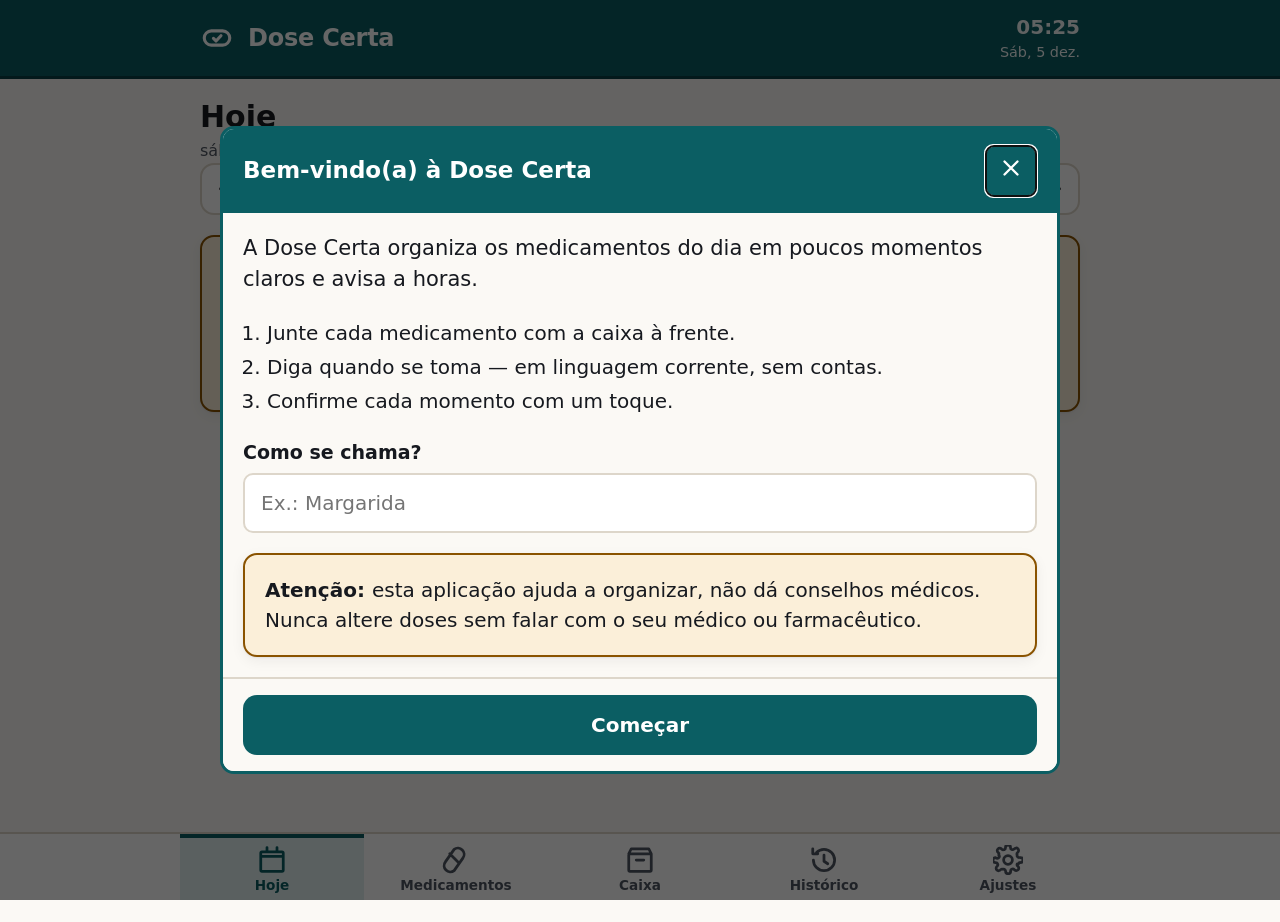
<file: dose-certa/dose-certa-ficheiro-unico.html>
<!doctype html>
<html lang="pt-PT" data-tamanho="grande" data-contraste="normal">
<head>
<meta charset="utf-8">
<meta name="viewport" content="width=device-width, initial-scale=1, viewport-fit=cover">
<title>Dose Certa — os medicamentos certos, à hora certa</title>
<meta name="description" content="Aplicação simples para organizar e lembrar a medicação diária. Feita para quem toma muitos medicamentos. Funciona sem internet e os dados nunca saem do dispositivo.">
<meta name="theme-color" content="#0B5E63">
<meta name="apple-mobile-web-app-capable" content="yes">
<meta name="apple-mobile-web-app-status-bar-style" content="black-translucent">
<meta name="apple-mobile-web-app-title" content="Dose Certa">
<meta name="mobile-web-app-capable" content="yes">
<link rel="icon" href="[data-uri]" type="image/svg+xml">
<style>
/* ==========================================================================
   Dose Certa — folha de estilos
   Desenhada para leitura fácil: texto grande, contraste alto, alvos amplos.
   ========================================================================== */

:root {
  --escala: 20px;

  --fundo: #FBF9F5;
  --superficie: #FFFFFF;
  --superficie-2: #F2EEE7;
  --texto: #16191F;
  --texto-suave: #4E5561;
  --linha: #DDD6CA;

  --marca: #0B5E63;
  --marca-clara: #E3F1F1;
  --marca-escura: #073F43;

  --ok: #1B6E3C;
  --ok-claro: #E1F2E7;
  --aviso: #8A5300;
  --aviso-claro: #FBEFD9;
  --erro: #A32218;
  --erro-claro: #FBE6E4;

  --manha: #C2650B;
  --meio: #1B6E3C;
  --tarde: #14548F;
  --noite: #5B3E9B;

  --raio: 14px;
  --toque: 60px;
  --sombra: 0 1px 2px rgba(20,25,35,.06), 0 4px 14px rgba(20,25,35,.06);
}

html[data-tamanho="normal"] { --escala: 18px; }
html[data-tamanho="grande"] { --escala: 20px; }
html[data-tamanho="enorme"] { --escala: 24px; --toque: 68px; }

html[data-contraste="alto"] {
  --fundo: #000000;
  --superficie: #0E0E0E;
  --superficie-2: #1C1C1C;
  --texto: #FFFFFF;
  --texto-suave: #E4E4E4;
  --linha: #6E6E6E;
  --marca: #FFD400;
  --marca-clara: #2A2400;
  --marca-escura: #FFE457;
  --ok: #4FE07A;
  --ok-claro: #06240F;
  --aviso: #FFC03A;
  --aviso-claro: #2A1F00;
  --erro: #FF8B80;
  --erro-claro: #2C0A07;
  --manha: #FFB25C;
  --meio: #4FE07A;
  --tarde: #7EC0FF;
  --noite: #C9A9FF;
  --sombra: none;
}

* { box-sizing: border-box; }

html { font-size: var(--escala); -webkit-text-size-adjust: 100%; }

body {
  margin: 0;
  padding: 0 0 6rem;
  background: var(--fundo);
  color: var(--texto);
  font-family: "Segoe UI", system-ui, -apple-system, "Helvetica Neue", Arial, sans-serif;
  font-size: 1rem;
  line-height: 1.5;
}

h1, h2, h3 { line-height: 1.2; margin: 0 0 .4em; font-weight: 700; }
h1 { font-size: 1.5rem; }
h2 { font-size: 1.25rem; }
h3 { font-size: 1.05rem; }
p { margin: 0 0 .8em; }

.conteudo { max-width: 46rem; margin: 0 auto; padding: 1rem; }

/* ---------- Cabeçalho ---------------------------------------------------- */

.topo {
  position: sticky; top: 0; z-index: 40;
  background: var(--marca); color: #fff;
  border-bottom: 3px solid var(--marca-escura);
}
html[data-contraste="alto"] .topo { background: #000; color: var(--marca); border-bottom-color: var(--marca); }

.topo__interior {
  max-width: 46rem; margin: 0 auto; padding: .6rem 1rem;
  display: flex; align-items: center; gap: .7rem;
}
.topo__marca { font-weight: 800; font-size: 1.2rem; letter-spacing: -.01em; white-space: nowrap; }
.topo__data { margin-left: auto; text-align: right; font-size: .72rem; opacity: .95; min-width: 0; }
.topo__data strong { display: block; font-size: 1rem; font-variant-numeric: tabular-nums; }
.topo__data span { display: block; overflow: hidden; text-overflow: ellipsis; white-space: nowrap; }
/* Na letra maior o cabeçalho não chega para a data; ela fica logo abaixo,
   por extenso, no corpo do ecrã. Mais vale escondê-la que cortá-la. */
html[data-tamanho="enorme"] .topo__data span { display: none; }

/* ---------- Navegação inferior ------------------------------------------- */

.navegacao {
  position: fixed; inset: auto 0 0 0; z-index: 50;
  background: var(--superficie);
  border-top: 2px solid var(--linha);
  padding-bottom: env(safe-area-inset-bottom);
}
.navegacao__interior {
  max-width: 46rem; margin: 0 auto;
  display: grid; grid-template-columns: repeat(5, 1fr);
}
.aba {
  appearance: none; border: 0; background: none; cursor: pointer;
  min-height: var(--toque); padding: .35rem .1rem;
  display: flex; flex-direction: column; align-items: center; justify-content: center; gap: .1rem;
  color: var(--texto-suave); font-size: .68rem; font-weight: 600; font-family: inherit;
  border-top: 4px solid transparent;
}
.aba svg { width: 1.5rem; height: 1.5rem; }
.aba[aria-selected="true"] { color: var(--marca); border-top-color: var(--marca); background: var(--marca-clara); }
.aba:focus-visible { outline: 3px solid var(--marca); outline-offset: -3px; }

/* ---------- Botões -------------------------------------------------------- */

.btn {
  appearance: none; font-family: inherit; font-size: 1rem; font-weight: 700;
  min-height: var(--toque); padding: .7rem 1.1rem;
  border-radius: var(--raio); border: 2px solid transparent;
  display: inline-flex; align-items: center; justify-content: center; gap: .5rem;
  cursor: pointer; text-decoration: none; line-height: 1.2;
}
.btn:focus-visible { outline: 3px solid var(--texto); outline-offset: 2px; }
.btn--principal { background: var(--marca); color: #fff; }
html[data-contraste="alto"] .btn--principal { background: var(--marca); color: #000; }
.btn--tomei { background: var(--ok); color: #fff; flex: 1; font-size: 1.1rem; }
html[data-contraste="alto"] .btn--tomei { background: var(--ok); color: #000; }
.btn--neutro { background: var(--superficie); color: var(--texto); border-color: var(--linha); }
.btn--perigo { background: var(--superficie); color: var(--erro); border-color: var(--erro); }
.btn--largo { width: 100%; }
.btn--pequeno { min-height: 2.6rem; padding: .4rem .8rem; font-size: .85rem; }
.btn[disabled] { opacity: .45; cursor: not-allowed; }

/* ---------- Cartões ------------------------------------------------------- */

.cartao {
  background: var(--superficie); border: 2px solid var(--linha);
  border-radius: var(--raio); padding: 1rem; margin-bottom: 1rem;
  box-shadow: var(--sombra);
}
.cartao--aviso { border-color: var(--aviso); background: var(--aviso-claro); }
.cartao--erro { border-color: var(--erro); background: var(--erro-claro); }
.cartao--ok { border-color: var(--ok); background: var(--ok-claro); }

/* ---------- Blocos de toma ------------------------------------------------ */

.bloco {
  border: 3px solid var(--linha); border-radius: var(--raio);
  background: var(--superficie); margin-bottom: 1.1rem; overflow: hidden;
  box-shadow: var(--sombra);
}
.bloco[data-periodo="manha"] { border-color: var(--manha); }
.bloco[data-periodo="meio"]  { border-color: var(--meio); }
.bloco[data-periodo="tarde"] { border-color: var(--tarde); }
.bloco[data-periodo="noite"] { border-color: var(--noite); }

.bloco__cabeca {
  display: flex; align-items: center; gap: .7rem; flex-wrap: wrap;
  padding: .7rem .9rem; color: #fff; background: var(--texto-suave);
}
html[data-contraste="alto"] .bloco__cabeca { color: #000; }
.bloco[data-periodo="manha"] .bloco__cabeca { background: var(--manha); }
.bloco[data-periodo="meio"]  .bloco__cabeca { background: var(--meio); }
.bloco[data-periodo="tarde"] .bloco__cabeca { background: var(--tarde); }
.bloco[data-periodo="noite"] .bloco__cabeca { background: var(--noite); }

.bloco__hora {
  flex: 0 0 auto; font-size: 1.5rem; font-weight: 800; font-variant-numeric: tabular-nums;
}
.bloco__identidade { flex: 1 1 9rem; min-width: 0; }
.bloco__titulo { font-weight: 700; font-size: .95rem; }
.bloco__sub { font-size: .75rem; opacity: .95; white-space: nowrap; }
.bloco__estado {
  flex: 0 0 auto; margin-left: auto; font-size: .75rem; font-weight: 700;
  text-align: right; white-space: nowrap;
}

.bloco--concluido { opacity: .62; }
.bloco--agora { box-shadow: 0 0 0 5px var(--marca-clara), var(--sombra); }

.bloco__corpo { padding: .3rem 1rem 1rem; }
.bloco__accoes { display: flex; gap: .6rem; flex-wrap: wrap; padding: 0 1rem 1rem; }

/* ---------- Linha de medicamento ------------------------------------------ */

.toma {
  display: flex; align-items: flex-start; gap: .8rem;
  padding: .8rem 0; border-bottom: 1px solid var(--linha);
}
.toma:last-child { border-bottom: 0; }
.toma__caixa {
  flex: 0 0 auto; width: 2.4rem; height: 2.4rem; margin-top: .1rem;
  border: 3px solid var(--linha); border-radius: 8px; background: var(--superficie);
  display: grid; place-items: center; cursor: pointer; padding: 0;
}
.toma__caixa[aria-pressed="true"] { background: var(--ok); border-color: var(--ok); color: #fff; }
html[data-contraste="alto"] .toma__caixa[aria-pressed="true"] { color: #000; }
.toma__caixa svg { width: 1.4rem; height: 1.4rem; }
.toma__info { flex: 1; min-width: 0; }
.toma__nome { font-weight: 700; font-size: 1.05rem; }
.toma__dose { color: var(--texto-suave); font-size: .9rem; }
.toma--feita .toma__nome { text-decoration: line-through; }
/* Na caixa semanal "posta" significa colocada no compartimento, não tomada. */
.toma--posta .toma__nome { color: var(--texto-suave); }
.toma--saltada .toma__nome { text-decoration: line-through; color: var(--erro); }

/* ---------- Etiquetas ----------------------------------------------------- */

.etiqueta {
  display: inline-flex; align-items: center; gap: .3rem;
  font-size: .75rem; font-weight: 700; padding: .18rem .55rem;
  border-radius: 999px; border: 2px solid var(--linha); background: var(--superficie-2);
  color: var(--texto); margin: .25rem .3rem 0 0; white-space: nowrap;
}
.etiqueta--caixa { border-color: var(--tarde); color: var(--tarde); background: transparent; }
.etiqueta--embalagem { border-color: var(--manha); color: var(--manha); background: transparent; }
.etiqueta--jejum { border-color: var(--erro); color: var(--erro); background: transparent; }
.etiqueta--aviso { border-color: var(--aviso); color: var(--aviso); background: transparent; }

/* ---------- Formulários --------------------------------------------------- */

.campo { margin-bottom: 1rem; }
.campo > label, .grupo__legenda {
  display: block; font-weight: 700; margin-bottom: .35rem; font-size: .95rem;
}
.campo__ajuda { font-size: .8rem; color: var(--texto-suave); margin: .25rem 0 0; }

input[type="text"], input[type="number"], input[type="time"], input[type="date"],
input[type="tel"], select, textarea {
  width: 100%; font-family: inherit; font-size: 1rem; color: var(--texto);
  background: var(--superficie); border: 2px solid var(--linha);
  border-radius: 10px; padding: .7rem .8rem; min-height: 3rem;
}
input:focus, select:focus, textarea:focus { outline: 3px solid var(--marca); outline-offset: 1px; border-color: var(--marca); }
textarea { min-height: 5rem; resize: vertical; }
fieldset { border: 2px solid var(--linha); border-radius: var(--raio); padding: .8rem; margin: 0 0 1rem; }
legend { font-weight: 700; padding: 0 .4rem; }

.opcoes { display: grid; gap: .5rem; }
.opcao {
  display: flex; align-items: flex-start; gap: .7rem; padding: .7rem;
  border: 2px solid var(--linha); border-radius: 10px; cursor: pointer; background: var(--superficie);
}
.opcao:has(input:checked) { border-color: var(--marca); background: var(--marca-clara); }
.opcao input { width: 1.4rem; height: 1.4rem; margin-top: .1rem; flex: 0 0 auto; accent-color: var(--marca); }
.opcao__texto { font-weight: 600; }
.opcao__nota { display: block; font-weight: 400; font-size: .82rem; color: var(--texto-suave); }

.linha-2 { display: grid; grid-template-columns: 1fr 1fr; gap: .8rem; }
@media (max-width: 30rem) { .linha-2 { grid-template-columns: 1fr; } }

.horas-lista { display: flex; flex-wrap: wrap; gap: .5rem; align-items: center; }
.horas-lista input[type="time"] { width: auto; min-width: 8.5rem; }

.dias { display: flex; flex-wrap: wrap; gap: .4rem; }
.dia {
  border: 2px solid var(--linha); border-radius: 10px; background: var(--superficie);
  padding: .5rem .7rem; font-weight: 700; cursor: pointer; font-family: inherit; font-size: .9rem;
  min-width: 3rem; min-height: 3rem;
}
.dia[aria-pressed="true"] { background: var(--marca); color: #fff; border-color: var(--marca); }
html[data-contraste="alto"] .dia[aria-pressed="true"] { color: #000; }

/* ---------- Caixa semanal ------------------------------------------------- */

.grelha-caixa { overflow-x: auto; }
.grelha-caixa table { border-collapse: collapse; width: 100%; min-width: 34rem; }
.grelha-caixa th, .grelha-caixa td {
  border: 2px solid var(--linha); padding: .5rem; text-align: center; font-size: .85rem;
}
.grelha-caixa th { background: var(--superficie-2); font-weight: 700; }
.grelha-caixa td:first-child, .grelha-caixa th:first-child { text-align: left; min-width: 11rem; }
.marca-caixa { font-weight: 800; font-size: 1.05rem; }

/* ---------- Diversos ------------------------------------------------------ */

.vazio { text-align: center; color: var(--texto-suave); padding: 2.5rem 1rem; }
.vazio svg { width: 4rem; height: 4rem; opacity: .35; margin-bottom: .5rem; }

.barra { height: 1.5rem; background: var(--superficie-2); border-radius: 999px; overflow: hidden; border: 2px solid var(--linha); }
.barra__parte { height: 100%; background: var(--ok); }

.estatisticas { display: grid; grid-template-columns: repeat(3, 1fr); gap: .7rem; }
.estatistica { text-align: center; padding: .8rem .4rem; border: 2px solid var(--linha); border-radius: var(--raio); background: var(--superficie); }
.estatistica__valor { font-size: 1.7rem; font-weight: 800; line-height: 1; }
.estatistica__rotulo { font-size: .75rem; color: var(--texto-suave); font-weight: 600; }

.oculto { display: none !important; }
.so-leitor {
  position: absolute; width: 1px; height: 1px; padding: 0; margin: -1px;
  overflow: hidden; clip: rect(0 0 0 0); white-space: nowrap; border: 0;
}

/* ---------- Janela modal --------------------------------------------------- */

dialog.modal {
  width: min(42rem, 94vw); max-height: 90vh; padding: 0;
  border: 3px solid var(--marca); border-radius: var(--raio);
  background: var(--fundo); color: var(--texto);
}
dialog.modal::backdrop { background: rgba(0,0,0,.6); }
.modal__cabeca {
  position: sticky; top: 0; background: var(--marca); color: #fff;
  padding: .8rem 1rem; display: flex; align-items: center; gap: .6rem;
}
html[data-contraste="alto"] .modal__cabeca { background: #000; color: var(--marca); border-bottom: 2px solid var(--marca); }
.modal__cabeca h2 { margin: 0; font-size: 1.15rem; }
.modal__fechar {
  margin-left: auto; background: none; border: 2px solid currentColor; color: inherit;
  border-radius: 8px; width: 2.6rem; height: 2.6rem; cursor: pointer; font-size: 1.2rem; font-family: inherit;
}
.modal__corpo { padding: 1rem; overflow-y: auto; }
.modal__rodape {
  position: sticky; bottom: 0; background: var(--fundo); border-top: 2px solid var(--linha);
  padding: .8rem 1rem; display: flex; gap: .6rem; flex-wrap: wrap;
}

/* ---------- Alerta em ecrã inteiro ---------------------------------------- */

.alarme {
  position: fixed; inset: 0; z-index: 100; background: var(--marca);
  color: #fff; display: flex; flex-direction: column; align-items: center; justify-content: center;
  text-align: center; padding: 2rem 1.2rem; gap: 1rem;
}
html[data-contraste="alto"] .alarme { background: #000; color: var(--marca); }
.alarme__hora { font-size: 3.4rem; font-weight: 800; line-height: 1; font-variant-numeric: tabular-nums; }
.alarme__titulo { font-size: 1.5rem; font-weight: 700; }
.alarme__lista { list-style: none; padding: 0; margin: .5rem 0; font-size: 1.15rem; font-weight: 600; }
.alarme__lista li { margin: .3rem 0; }
.alarme__accoes { display: flex; flex-direction: column; gap: .7rem; width: min(22rem, 100%); }
.alarme__accoes .btn { width: 100%; }

/* ---------- Aviso ligeiro (toast) ----------------------------------------- */

.aviso-flutuante {
  position: fixed; left: 50%; bottom: calc(var(--toque) + 1.4rem); transform: translateX(-50%);
  z-index: 90; background: var(--texto); color: var(--fundo);
  padding: .8rem 1.2rem; border-radius: 999px; font-weight: 700; font-size: .9rem;
  box-shadow: 0 6px 20px rgba(0,0,0,.25); max-width: 90vw; text-align: center;
}
html[data-contraste="alto"] .aviso-flutuante { border: 2px solid var(--marca); }

/* ---------- Impressão ------------------------------------------------------ */

@media print {
  .topo, .navegacao, .btn, .sem-impressao { display: none !important; }
  body { background: #fff; color: #000; padding: 0; font-size: 12pt; }
  .cartao, .bloco { break-inside: avoid; box-shadow: none; border-color: #000; }
  .grelha-caixa table { min-width: 0; }
  .grelha-caixa th, .grelha-caixa td { border-color: #000; }
}

@media (prefers-reduced-motion: no-preference) {
  .bloco--agora { animation: pulsar 2.4s ease-in-out infinite; }
  @keyframes pulsar {
    0%, 100% { box-shadow: 0 0 0 5px var(--marca-clara), var(--sombra); }
    50%      { box-shadow: 0 0 0 10px var(--marca-clara), var(--sombra); }
  }
}

/* ---------- Caixa semanal: grelha em ecrã largo, cartões por dia no telemóvel */

.caixa-dias { display: grid; gap: 0; }

@media (min-width: 48rem) {
  .caixa-dias { display: none; }
}
@media (max-width: 47.99rem) {
  .grelha-caixa { display: none; }
}
@media print {
  .caixa-dias { display: none !important; }
  .grelha-caixa { display: block !important; }
}

</style>
<!-- Gerado por construir-ficheiro-unico.mjs a partir de index.html, css/ e js/.
     Não editar à mão: as alterações pertencem aos ficheiros de origem. -->
</head>
<body>

<a class="so-leitor" href="#principal">Saltar para o conteúdo</a>

<header class="topo" id="topo"></header>

<main class="conteudo" id="principal" role="tabpanel" tabindex="-1"></main>

<nav class="navegacao" id="navegacao" aria-label="Ecrãs da aplicação"></nav>

<noscript>
  <div class="conteudo">
    <div class="cartao cartao--aviso">
      <h2>É preciso ativar o JavaScript</h2>
      <p>A Dose Certa funciona inteiramente dentro do navegador, por isso precisa de JavaScript ativo.
         Ative-o nas definições e volte a abrir esta página.</p>
    </div>
  </div>
</noscript>

<script>
(function () {
'use strict';

/* ===== js/dados.js ===== */
/* ==========================================================================
   dados.js — modelo, persistência local e utilitários de data
   Tudo fica no dispositivo (localStorage). Não há servidor nem contas.
   ========================================================================== */

const CHAVE = 'dose-certa.v1';

// A aplicação chamou-se «A Horas» antes de passar a «Dose Certa». Quem já tinha
// dados sob a chave antiga não os deve perder na mudança de nome.
const CHAVE_ANTERIOR = 'a-horas.v1';

const DIAS_CURTOS = ['Dom', '2ª', '3ª', '4ª', '5ª', '6ª', 'Sáb'];
const DIAS_LONGOS = ['domingo', 'segunda-feira', 'terça-feira', 'quarta-feira',
                            'quinta-feira', 'sexta-feira', 'sábado'];
const MESES = ['janeiro', 'fevereiro', 'março', 'abril', 'maio', 'junho', 'julho',
                      'agosto', 'setembro', 'outubro', 'novembro', 'dezembro'];
const MESES_CURTOS = ['jan.', 'fev.', 'mar.', 'abr.', 'mai.', 'jun.',
                             'jul.', 'ago.', 'set.', 'out.', 'nov.', 'dez.'];

const FORMAS = [
  { id: 'comprimido', rotulo: 'Comprimido' },
  { id: 'capsula', rotulo: 'Cápsula' },
  { id: 'saqueta', rotulo: 'Saqueta / pó' },
  { id: 'gotas', rotulo: 'Gotas' },
  { id: 'xarope', rotulo: 'Xarope' },
  { id: 'injeccao', rotulo: 'Injeção' },
  { id: 'inalador', rotulo: 'Inalador' },
  { id: 'adesivo', rotulo: 'Adesivo / penso' },
  { id: 'pomada', rotulo: 'Pomada / creme' },
  { id: 'outro', rotulo: 'Outro' },
];

const INSTRUCOES = [
  { id: 'indiferente', rotulo: 'Indiferente às refeições', curta: '' },
  { id: 'jejum', rotulo: 'Em jejum (estômago vazio)', curta: 'Em jejum' },
  { id: 'antes', rotulo: 'Antes de comer', curta: 'Antes de comer' },
  { id: 'durante', rotulo: 'Durante ou logo após a refeição', curta: 'Com comida' },
  { id: 'depois', rotulo: 'Depois de comer', curta: 'Depois de comer' },
];

const REFEICOES = [
  { id: 'pequenoAlmoco', rotulo: 'Pequeno-almoço' },
  { id: 'almoco', rotulo: 'Almoço' },
  { id: 'lanche', rotulo: 'Lanche' },
  { id: 'jantar', rotulo: 'Jantar' },
  { id: 'deitar', rotulo: 'Ao deitar' },
];

/* -------------------------------------------------------------------------
   Configuração inicial
   ------------------------------------------------------------------------- */

function configPorOmissao() {
  return {
    nome: '',
    refeicoes: {
      pequenoAlmoco: '08:00',
      almoco: '13:00',
      lanche: '16:30',
      jantar: '20:00',
      deitar: '23:00',
    },
    janelaAgrupamentoMin: 20,   // tomas até 20 min de distância juntam-se num bloco
    toleranciaAtrasoMin: 60,    // depois disto a toma conta como falhada
    avisoAntecedenciaMin: 0,    // avisar N minutos antes da hora
    tamanhoLetra: 'grande',
    contraste: 'normal',
    voz: true,
    som: true,
    avisoStockDias: 7,
    cuidador: { nome: '', telefone: '' },
    ultimaVersaoVista: 1,
  };
}

/* -------------------------------------------------------------------------
   Estado em memória
   ------------------------------------------------------------------------- */

const estado = {
  config: configPorOmissao(),
  medicamentos: [],
  registos: {},      // { 'AAAA-MM-DD': { 'idMed@HH:MM': { estado, hora, unidades } } }
  preparacoes: {},   // { 'AAAA-MM-DD': { idMed: true } }  — caixa semanal já enchida
};

const ouvintes = new Set();

function aoMudar(fn) { ouvintes.add(fn); return () => ouvintes.delete(fn); }

function notificar() { ouvintes.forEach((fn) => fn()); }

function guardar() {
  try {
    localStorage.setItem(CHAVE, JSON.stringify({
      versao: 1,
      config: estado.config,
      medicamentos: estado.medicamentos,
      registos: estado.registos,
      preparacoes: estado.preparacoes,
    }));
  } catch (erro) {
    console.error('Não foi possível guardar os dados', erro);
    alert('Não foi possível guardar os dados neste dispositivo. '
        + 'Verifique se o armazenamento do navegador está disponível.');
  }
  notificar();
}

/** Move os dados da chave antiga para a actual, uma única vez. */
function migrarChaveAnterior() {
  try {
    if (localStorage.getItem(CHAVE) !== null) return;
    const antigo = localStorage.getItem(CHAVE_ANTERIOR);
    if (antigo === null) return;
    localStorage.setItem(CHAVE, antigo);
    localStorage.removeItem(CHAVE_ANTERIOR);
  } catch { /* sem armazenamento não há nada a migrar */ }
}

function carregar() {
  try {
    migrarChaveAnterior();
    const bruto = localStorage.getItem(CHAVE);
    if (!bruto) return false;
    const dados = JSON.parse(bruto);
    estado.config = { ...configPorOmissao(), ...(dados.config || {}) };
    estado.config.refeicoes = { ...configPorOmissao().refeicoes, ...(dados.config?.refeicoes || {}) };
    estado.config.cuidador = { ...configPorOmissao().cuidador, ...(dados.config?.cuidador || {}) };
    estado.medicamentos = Array.isArray(dados.medicamentos) ? dados.medicamentos : [];
    estado.registos = dados.registos || {};
    estado.preparacoes = dados.preparacoes || {};
    return true;
  } catch (erro) {
    console.error('Dados guardados ilegíveis', erro);
    return false;
  }
}

function importar(dados) {
  if (!dados || typeof dados !== 'object' || !Array.isArray(dados.medicamentos)) {
    throw new Error('Ficheiro inválido: não parece uma cópia de segurança da Dose Certa.');
  }
  estado.config = { ...configPorOmissao(), ...(dados.config || {}) };
  estado.config.refeicoes = { ...configPorOmissao().refeicoes, ...(dados.config?.refeicoes || {}) };
  estado.config.cuidador = { ...configPorOmissao().cuidador, ...(dados.config?.cuidador || {}) };
  estado.medicamentos = dados.medicamentos;
  estado.registos = dados.registos || {};
  estado.preparacoes = dados.preparacoes || {};
  guardar();
}

function exportar() {
  return {
    aplicacao: 'Dose Certa',
    versao: 1,
    exportadoEm: new Date().toISOString(),
    config: estado.config,
    medicamentos: estado.medicamentos,
    registos: estado.registos,
    preparacoes: estado.preparacoes,
  };
}

function apagarTudo() {
  localStorage.removeItem(CHAVE);
  localStorage.removeItem(CHAVE_ANTERIOR);
  estado.config = configPorOmissao();
  estado.medicamentos = [];
  estado.registos = {};
  estado.preparacoes = {};
  notificar();
}

/* -------------------------------------------------------------------------
   Medicamentos
   ------------------------------------------------------------------------- */

function novoId() {
  return 'm' + Date.now().toString(36) + Math.random().toString(36).slice(2, 7);
}

function medicamentoVazio() {
  return {
    id: novoId(),
    nome: '',
    dosagem: '',
    forma: 'comprimido',
    quantidadePorToma: 1,
    regime: { tipo: 'horas', horas: ['08:00'], intervaloHoras: 8, horaInicio: '08:00',
              refeicoes: [], desvioMin: -30, diasSemana: [0, 1, 2, 3, 4, 5, 6], cadaNDias: 1 },
    instrucoes: 'indiferente',
    naCaixaSemanal: false,
    stock: { unidades: null, alertaUnidades: null },
    inicio: hojeISO(),
    fim: '',
    activo: true,
    motivo: '',
    medico: '',
    notas: '',
    criadoEm: new Date().toISOString(),
  };
}

function obterMedicamento(id) {
  return estado.medicamentos.find((m) => m.id === id) || null;
}

function gravarMedicamento(med) {
  const indice = estado.medicamentos.findIndex((m) => m.id === med.id);
  if (indice >= 0) estado.medicamentos[indice] = med;
  else estado.medicamentos.push(med);
  guardar();
}

function removerMedicamento(id) {
  estado.medicamentos = estado.medicamentos.filter((m) => m.id !== id);
  guardar();
}

/* -------------------------------------------------------------------------
   Registos de tomas
   ------------------------------------------------------------------------- */

function chaveToma(idMed, hora) { return `${idMed}@${hora}`; }

function obterRegisto(dataISO, idMed, hora) {
  return estado.registos[dataISO]?.[chaveToma(idMed, hora)] || null;
}

/**
 * Marca uma toma. `situacao` é 'tomada', 'saltada' ou null (repõe por marcar).
 * Ao confirmar uma toma, desconta o stock; ao desmarcar, devolve-o.
 */
function marcarToma(dataISO, idMed, hora, situacao) {
  const med = obterMedicamento(idMed);
  if (!med) return;
  if (!estado.registos[dataISO]) estado.registos[dataISO] = {};
  const dia = estado.registos[dataISO];
  const chave = chaveToma(idMed, hora);
  const anterior = dia[chave];

  // Devolve stock se a toma anterior o tinha descontado.
  if (anterior?.estado === 'tomada' && typeof anterior.unidades === 'number'
      && typeof med.stock?.unidades === 'number') {
    med.stock.unidades = Math.round((med.stock.unidades + anterior.unidades) * 100) / 100;
  }

  if (!situacao) {
    delete dia[chave];
  } else {
    const registo = { estado: situacao, hora: new Date().toISOString() };
    if (situacao === 'tomada' && typeof med.stock?.unidades === 'number') {
      const gasto = Number(med.quantidadePorToma) || 0;
      med.stock.unidades = Math.round(Math.max(0, med.stock.unidades - gasto) * 100) / 100;
      registo.unidades = gasto;
    }
    dia[chave] = registo;
  }
  if (Object.keys(dia).length === 0) delete estado.registos[dataISO];
  guardar();
}

function marcarPreparacao(dataISO, idMed, preparado) {
  if (!estado.preparacoes[dataISO]) estado.preparacoes[dataISO] = {};
  if (preparado) estado.preparacoes[dataISO][idMed] = true;
  else delete estado.preparacoes[dataISO][idMed];
  if (Object.keys(estado.preparacoes[dataISO]).length === 0) delete estado.preparacoes[dataISO];
  guardar();
}

/* -------------------------------------------------------------------------
   Datas — sempre em hora local, nunca UTC (evita saltos de dia)
   ------------------------------------------------------------------------- */

function paraISO(data) {
  const a = data.getFullYear();
  const m = String(data.getMonth() + 1).padStart(2, '0');
  const d = String(data.getDate()).padStart(2, '0');
  return `${a}-${m}-${d}`;
}

function deISO(iso) {
  const [a, m, d] = iso.split('-').map(Number);
  return new Date(a, m - 1, d);
}

function hojeISO() { return paraISO(new Date()); }

function somarDias(iso, n) {
  const data = deISO(iso);
  data.setDate(data.getDate() + n);
  return paraISO(data);
}

function diferencaDias(isoA, isoB) {
  return Math.round((deISO(isoB) - deISO(isoA)) / 86400000);
}

/** Forma curta, para o cabeçalho: «6ª, 28 ago.». A longa fica no corpo do ecrã. */
function dataCurta(iso) {
  const d = deISO(iso);
  return `${DIAS_CURTOS[d.getDay()]}, ${d.getDate()} ${MESES_CURTOS[d.getMonth()]}`;
}

function dataPorExtenso(iso) {
  const d = deISO(iso);
  return `${DIAS_LONGOS[d.getDay()]}, ${d.getDate()} de ${MESES[d.getMonth()]}`;
}

function minutosDeHora(hhmm) {
  const [h, m] = String(hhmm).split(':').map(Number);
  return (h || 0) * 60 + (m || 0);
}

function horaDeMinutos(minutos) {
  const total = ((Math.round(minutos) % 1440) + 1440) % 1440;
  const h = String(Math.floor(total / 60)).padStart(2, '0');
  const m = String(total % 60).padStart(2, '0');
  return `${h}:${m}`;
}

function minutosAgora() {
  const agora = new Date();
  return agora.getHours() * 60 + agora.getMinutes();
}

/* ===== js/ui.js ===== */
/* ==========================================================================
   ui.js — pequenos auxiliares de interface (sem dependências externas)
   ========================================================================== */

/** Cria um elemento. `props.texto` escreve texto seguro; nunca usamos innerHTML com dados. */
function el(etiqueta, props = {}, filhos = []) {
  const nodo = document.createElement(etiqueta);
  Object.entries(props).forEach(([chave, valor]) => {
    if (valor === null || valor === undefined || valor === false) return;
    if (chave === 'texto') nodo.textContent = valor;
    else if (chave === 'classe') nodo.className = valor;
    else if (chave === 'ao') Object.entries(valor).forEach(([ev, fn]) => nodo.addEventListener(ev, fn));
    else if (chave === 'dados') Object.entries(valor).forEach(([d, v]) => { nodo.dataset[d] = v; });
    else if (chave in nodo && chave !== 'list') nodo[chave] = valor;
    else nodo.setAttribute(chave, valor);
  });
  (Array.isArray(filhos) ? filhos : [filhos]).forEach((filho) => {
    if (filho === null || filho === undefined || filho === false) return;
    nodo.append(filho.nodeType ? filho : document.createTextNode(String(filho)));
  });
  return nodo;
}

function limpar(nodo) { while (nodo.firstChild) nodo.firstChild.remove(); }

/* -------------------------------------------------------------------------
   Ícones (SVG traçado, herdam a cor do texto)
   ------------------------------------------------------------------------- */

/* Cada ícone é um traçado, ou uma lista deles quando precisa de mais que um. */
const CAMINHOS = {
  marca: ['M8 7h8a5 5 0 0 1 0 10H8A5 5 0 0 1 8 7z', 'M9.5 12.3l1.8 1.8 3.5-3.7'],
  hoje: 'M8 2v3M16 2v3M3.5 9h17M4 5.5h16a1 1 0 011 1V20a1 1 0 01-1 1H4a1 1 0 01-1-1V6.5a1 1 0 011-1z',
  comprimido: 'M10.5 3.5a5 5 0 017 7l-7 10a5 5 0 01-7-7z M7 7l7 7',
  caixa: 'M3 7h18v13a1 1 0 01-1 1H4a1 1 0 01-1-1zM3 7l2-4h14l2 4M9 12h6',
  historico: 'M12 8v5l3 2M3.5 12a8.5 8.5 0 108.5-8.5A8.4 8.4 0 006 6M3 3v4h4',
  ajustes: 'M12 15.5a3.5 3.5 0 100-7 3.5 3.5 0 000 7z M19.4 15a1.6 1.6 0 00.3 1.8l.1.1a2 2 0 11-2.8 2.8l-.1-.1a1.6 1.6 0 00-1.8-.3 1.6 1.6 0 00-1 1.5V21a2 2 0 11-4 0v-.1A1.6 1.6 0 008 19.4a1.6 1.6 0 00-1.8.3l-.1.1a2 2 0 11-2.8-2.8l.1-.1a1.6 1.6 0 00.3-1.8 1.6 1.6 0 00-1.5-1H2a2 2 0 110-4h.1A1.6 1.6 0 004.6 8a1.6 1.6 0 00-.3-1.8l-.1-.1a2 2 0 112.8-2.8l.1.1a1.6 1.6 0 001.8.3H9a1.6 1.6 0 001-1.5V2a2 2 0 114 0v.1a1.6 1.6 0 001 1.5 1.6 1.6 0 001.8-.3l.1-.1a2 2 0 112.8 2.8l-.1.1a1.6 1.6 0 00-.3 1.8V9a1.6 1.6 0 001.5 1H22a2 2 0 110 4h-.1a1.6 1.6 0 00-1.5 1z',
  visto: 'M4 12.5l5.5 5.5L20 6.5',
  cruz: 'M6 6l12 12M18 6L6 18',
  mais: 'M12 5v14M5 12h14',
  relogio: 'M12 7v5l3 2M21 12a9 9 0 11-18 0 9 9 0 0118 0z',
  aviso: 'M12 9v5M12 17.5v.5M10.3 3.9L2.5 17.4A2 2 0 004.2 20.5h15.6a2 2 0 001.7-3.1L13.7 3.9a2 2 0 00-3.4 0z',
  imprimir: 'M6 9V3h12v6M6 18H4a1 1 0 01-1-1v-6a1 1 0 011-1h16a1 1 0 011 1v6a1 1 0 01-1 1h-2M6 14h12v7H6z',
  descarregar: 'M12 3v12M7 11l5 5 5-5M4 20h16',
  lapis: 'M4 20h4L19.5 8.5a2.1 2.1 0 00-3-3L5 17v3z',
  caixote: 'M4 7h16M9 7V4h6v3M6 7l1 13h10l1-13M10 11v6M14 11v6',
  frasco: 'M9 3h6v4l3.6 9.6A3 3 0 0115.8 21H8.2a3 3 0 01-2.8-4.4L9 7z M7 14h10',
};

function icone(nome, tamanho) {
  const svg = document.createElementNS('http://www.w3.org/2000/svg', 'svg');
  svg.setAttribute('viewBox', '0 0 24 24');
  svg.setAttribute('fill', 'none');
  svg.setAttribute('stroke', 'currentColor');
  svg.setAttribute('stroke-width', '2.2');
  svg.setAttribute('stroke-linecap', 'round');
  svg.setAttribute('stroke-linejoin', 'round');
  svg.setAttribute('aria-hidden', 'true');
  if (tamanho) { svg.style.width = tamanho; svg.style.height = tamanho; }
  const tracos = CAMINHOS[nome] || CAMINHOS.comprimido;
  (Array.isArray(tracos) ? tracos : [tracos]).forEach((d) => {
    const caminho = document.createElementNS('http://www.w3.org/2000/svg', 'path');
    caminho.setAttribute('d', d);
    svg.append(caminho);
  });
  return svg;
}

/* -------------------------------------------------------------------------
   Avisos ligeiros
   ------------------------------------------------------------------------- */

let temporizadorAviso = null;

function avisar(mensagem) {
  document.querySelector('.aviso-flutuante')?.remove();
  const nodo = el('div', { classe: 'aviso-flutuante', role: 'status', texto: mensagem });
  document.body.append(nodo);
  clearTimeout(temporizadorAviso);
  temporizadorAviso = setTimeout(() => nodo.remove(), 3600);
}

/* -------------------------------------------------------------------------
   Janela modal reutilizável
   ------------------------------------------------------------------------- */

function abrirModal({ titulo, corpo, accoes = [], aoFechar }) {
  document.querySelector('dialog.modal')?.remove();

  const janela = el('dialog', { classe: 'modal', 'aria-label': titulo });
  const fechar = () => { janela.close(); };

  const cabeca = el('div', { classe: 'modal__cabeca' }, [
    el('h2', { texto: titulo }),
    el('button', { classe: 'modal__fechar', type: 'button', 'aria-label': 'Fechar',
                   ao: { click: fechar } }, [icone('cruz', '1.3rem')]),
  ]);

  const corpoNodo = el('div', { classe: 'modal__corpo' }, [corpo]);
  const rodape = accoes.length
    ? el('div', { classe: 'modal__rodape' }, accoes.map((accao) => el('button', {
        classe: `btn ${accao.classe || 'btn--neutro'}${accao.largo ? ' btn--largo' : ''}`,
        type: 'button',
        texto: accao.rotulo,
        ao: { click: () => accao.aoClicar?.(fechar) },
      })))
    : null;

  janela.append(cabeca, corpoNodo, rodape || document.createComment(''));
  janela.addEventListener('close', () => { janela.remove(); aoFechar?.(); });
  document.body.append(janela);
  janela.showModal();
  return { janela, fechar };
}

function confirmar({ titulo, mensagem, rotuloConfirmar = 'Confirmar', perigo = false }) {
  return new Promise((resolve) => {
    let decidido = false;
    abrirModal({
      titulo,
      corpo: el('p', { texto: mensagem, style: 'font-size:1.05rem' }),
      accoes: [
        { rotulo: 'Cancelar', classe: 'btn--neutro', aoClicar: (fechar) => { fechar(); } },
        { rotulo: rotuloConfirmar, classe: perigo ? 'btn--perigo' : 'btn--principal',
          aoClicar: (fechar) => { decidido = true; fechar(); } },
      ],
      aoFechar: () => resolve(decidido),
    });
  });
}

/* -------------------------------------------------------------------------
   Descarregar ficheiros
   ------------------------------------------------------------------------- */

function descarregar(nomeFicheiro, conteudo, tipo = 'text/plain;charset=utf-8') {
  const blob = new Blob([conteudo], { type: tipo });
  const url = URL.createObjectURL(blob);
  const ligacao = el('a', { href: url, download: nomeFicheiro });
  document.body.append(ligacao);
  ligacao.click();
  ligacao.remove();
  setTimeout(() => URL.revokeObjectURL(url), 4000);
}

/* ===== js/horarios.js ===== */
/* ==========================================================================
   horarios.js — transforma posologias em horas concretas e agrupa-as em blocos
   ========================================================================== */



/* -------------------------------------------------------------------------
   Que horas tem este medicamento neste dia?
   ------------------------------------------------------------------------- */

function activoNoDia(med, dataISO) {
  if (!med.activo) return false;
  if (med.inicio && dataISO < med.inicio) return false;
  if (med.fim && dataISO > med.fim) return false;

  const r = med.regime || {};
  if (r.tipo === 'sos') return false;              // só a pedido, não entra na rotina

  const diaSemana = deISO(dataISO).getDay();
  if (r.tipo === 'semanal') {
    return Array.isArray(r.diasSemana) && r.diasSemana.includes(diaSemana);
  }
  if (r.tipo === 'ciclo') {
    const n = Math.max(1, Number(r.cadaNDias) || 1);
    const base = med.inicio || dataISO;
    return ((diferencaDias(base, dataISO) % n) + n) % n === 0;
  }
  if (Array.isArray(r.diasSemana) && r.diasSemana.length && r.diasSemana.length < 7) {
    return r.diasSemana.includes(diaSemana);
  }
  return true;
}

/** Devolve as horas ('HH:MM') deste medicamento no dia indicado, ordenadas. */
function horasDoMedicamento(med, dataISO) {
  if (!activoNoDia(med, dataISO)) return [];
  const r = med.regime || {};
  const refeicoesConfig = estado.config.refeicoes;
  let horas = [];

  switch (r.tipo) {
    case 'intervalo': {
      const passo = Math.max(1, Number(r.intervaloHoras) || 8);
      const inicio = minutosDeHora(r.horaInicio || '08:00');
      for (let m = inicio; m < inicio + 1440; m += passo * 60) horas.push(horaDeMinutos(m));
      break;
    }
    case 'refeicoes': {
      const desvio = Number(r.desvioMin) || 0;
      (r.refeicoes || []).forEach((idRefeicao) => {
        const base = refeicoesConfig[idRefeicao];
        if (base) horas.push(horaDeMinutos(minutosDeHora(base) + desvio));
      });
      break;
    }
    case 'semanal':
    case 'ciclo':
    case 'horas':
    default:
      horas = [...(r.horas || [])];
      break;
  }

  return [...new Set(horas)].sort((a, b) => minutosDeHora(a) - minutosDeHora(b));
}

/** Descrição legível da posologia, para listagens e impressões. */
function descreverRegime(med) {
  const r = med.regime || {};
  switch (r.tipo) {
    case 'intervalo':
      return `De ${r.intervaloHoras} em ${r.intervaloHoras} horas, a começar às ${r.horaInicio}`;
    case 'refeicoes': {
      const nomes = (r.refeicoes || [])
        .map((id) => REFEICOES.find((x) => x.id === id)?.rotulo.toLowerCase())
        .filter(Boolean);
      const d = Number(r.desvioMin) || 0;
      const quando = d === 0 ? 'À hora d' : d < 0 ? `${Math.abs(d)} min antes d` : `${d} min depois d`;
      const lista = nomes.length > 1
        ? nomes.slice(0, -1).join(', ') + ' e ' + nomes.slice(-1)
        : (nomes[0] || '—');
      return `${quando}o ${lista}`;
    }
    case 'semanal': {
      const dias = (r.diasSemana || []).map((d) => ['domingo', 'segunda', 'terça', 'quarta',
        'quinta', 'sexta', 'sábado'][d]);
      return `${(r.horas || []).join(', ')} — ${dias.join(', ') || 'sem dias definidos'}`;
    }
    case 'ciclo':
      return `${(r.horas || []).join(', ')} — de ${r.cadaNDias} em ${r.cadaNDias} dias`;
    case 'sos':
      return 'Apenas em caso de necessidade (SOS)';
    default:
      return (r.horas || []).join(', ') || '—';
  }
}

function rotuloForma(id) {
  return FORMAS.find((f) => f.id === id)?.rotulo || 'Comprimido';
}

function instrucaoCurta(id) {
  return INSTRUCOES.find((i) => i.id === id)?.curta || '';
}

/* -------------------------------------------------------------------------
   Tomas do dia e agrupamento em blocos
   ------------------------------------------------------------------------- */

/** Lista plana de tomas do dia: uma entrada por medicamento e hora. */
function tomasDoDia(dataISO) {
  const tomas = [];
  estado.medicamentos.forEach((med) => {
    horasDoMedicamento(med, dataISO).forEach((hora) => {
      const registo = obterRegisto(dataISO, med.id, hora);
      tomas.push({
        med,
        hora,
        minutos: minutosDeHora(hora),
        estado: registo?.estado || 'pendente',
        confirmadoEm: registo?.hora || null,
      });
    });
  });
  return tomas.sort((a, b) => a.minutos - b.minutos || a.med.nome.localeCompare(b.med.nome, 'pt'));
}

function periodoDe(minutos) {
  if (minutos < 11 * 60) return 'manha';
  if (minutos < 15 * 60) return 'meio';
  if (minutos < 19 * 60) return 'tarde';
  return 'noite';
}

/** Nome amigável para um bloco, ancorado nas refeições configuradas. */
function nomearBloco(minutos) {
  const refeicoes = estado.config.refeicoes;
  let melhor = null;
  REFEICOES.forEach(({ id, rotulo }) => {
    const base = refeicoes[id];
    if (!base) return;
    const distancia = minutos - minutosDeHora(base);
    if (Math.abs(distancia) <= 40 && (!melhor || Math.abs(distancia) < Math.abs(melhor.distancia))) {
      melhor = { rotulo, distancia, id };
    }
  });
  if (!melhor) {
    const p = periodoDe(minutos);
    return { titulo: p === 'manha' ? 'De manhã' : p === 'meio' ? 'A meio do dia'
                     : p === 'tarde' ? 'Da parte da tarde' : 'À noite', ancora: null };
  }
  if (melhor.id === 'deitar') return { titulo: 'Ao deitar', ancora: 'deitar' };
  const d = Math.round(melhor.distancia);
  if (d <= -10) return { titulo: `${Math.abs(d)} min antes do ${melhor.rotulo.toLowerCase()}`, ancora: melhor.id };
  if (d >= 10) return { titulo: `${d} min depois do ${melhor.rotulo.toLowerCase()}`, ancora: melhor.id };
  return { titulo: `Ao ${melhor.rotulo.toLowerCase()}`, ancora: melhor.id };
}

/**
 * Agrupa as tomas em blocos: tomas com horas próximas (dentro da janela
 * configurada) passam a ser um único momento. É isto que reduz vinte avisos
 * soltos a cinco ou seis momentos claros no dia.
 */
function blocosDoDia(dataISO) {
  const tomas = tomasDoDia(dataISO);
  const janela = Math.max(0, Number(estado.config.janelaAgrupamentoMin) || 0);
  const blocos = [];

  tomas.forEach((toma) => {
    const ultimo = blocos[blocos.length - 1];
    if (ultimo && toma.minutos - ultimo.minutos <= janela) {
      ultimo.tomas.push(toma);
    } else {
      blocos.push({ minutos: toma.minutos, hora: toma.hora, tomas: [toma] });
    }
  });

  return blocos.map((bloco) => {
    const nome = nomearBloco(bloco.minutos);
    const pendentes = bloco.tomas.filter((t) => t.estado === 'pendente');
    const tomadas = bloco.tomas.filter((t) => t.estado === 'tomada');
    const saltadas = bloco.tomas.filter((t) => t.estado === 'saltada');
    return {
      ...bloco,
      id: `${dataISO}#${bloco.hora}`,
      periodo: periodoDe(bloco.minutos),
      titulo: nome.titulo,
      ancora: nome.ancora,
      pendentes, tomadas, saltadas,
      concluido: pendentes.length === 0,
    };
  });
}

/* -------------------------------------------------------------------------
   Situação de cada bloco face à hora actual
   ------------------------------------------------------------------------- */

function situacaoDoBloco(bloco, dataISO) {
  const hojeISO = paraISO(new Date());
  if (bloco.concluido) return 'concluido';
  if (dataISO > hojeISO) return 'futuro';
  if (dataISO < hojeISO) return 'atrasado';
  const agora = minutosAgora();
  const tolerancia = Number(estado.config.toleranciaAtrasoMin) || 60;
  if (agora < bloco.minutos - 30) return 'futuro';
  if (agora <= bloco.minutos + tolerancia) return 'agora';
  return 'atrasado';
}

/* -------------------------------------------------------------------------
   Conflitos e avisos de segurança (organização, não aconselhamento clínico)
   ------------------------------------------------------------------------- */

function avisosDoBloco(bloco) {
  const avisos = [];
  const jejum = bloco.tomas.filter((t) => t.med.instrucoes === 'jejum');
  const comComida = bloco.tomas.filter((t) => t.med.instrucoes === 'durante' || t.med.instrucoes === 'depois');
  if (jejum.length && comComida.length) {
    avisos.push('Este momento junta medicamentos em jejum com outros que pedem comida. '
      + 'Confirme com o médico ou farmacêutico se podem ficar à mesma hora.');
  }
  return avisos;
}

/* -------------------------------------------------------------------------
   Stock
   ------------------------------------------------------------------------- */

/** Unidades consumidas por dia, em média (usa os próximos 28 dias). */
function consumoDiario(med) {
  const hoje = new Date();
  let total = 0;
  for (let i = 0; i < 28; i += 1) {
    const d = new Date(hoje); d.setDate(d.getDate() + i);
    total += horasDoMedicamento(med, paraISO(d)).length * (Number(med.quantidadePorToma) || 0);
  }
  return total / 28;
}

function diasDeStock(med) {
  const unidades = med.stock?.unidades;
  if (typeof unidades !== 'number' || Number.isNaN(unidades)) return null;
  const consumo = consumoDiario(med);
  if (consumo <= 0) return null;
  return Math.floor(unidades / consumo);
}

function alertasDeStock() {
  const limite = Number(estado.config.avisoStockDias) || 7;
  return estado.medicamentos
    .filter((m) => m.activo)
    .map((m) => ({ med: m, dias: diasDeStock(m) }))
    .filter((x) => x.dias !== null && x.dias <= limite)
    .sort((a, b) => a.dias - b.dias);
}

/* -------------------------------------------------------------------------
   Adesão
   ------------------------------------------------------------------------- */

function adesaoNoPeriodo(dataInicioISO, dataFimISO) {
  let previstas = 0; let tomadas = 0; let saltadas = 0;
  let iso = dataInicioISO;
  const hoje = paraISO(new Date());
  while (iso <= dataFimISO) {
    tomasDoDia(iso).forEach((t) => {
      // No dia de hoje só contam as tomas cuja hora já passou.
      if (iso === hoje && t.minutos > minutosAgora()) return;
      previstas += 1;
      if (t.estado === 'tomada') tomadas += 1;
      if (t.estado === 'saltada') saltadas += 1;
    });
    const d = deISO(iso); d.setDate(d.getDate() + 1);
    iso = paraISO(d);
  }
  const falhadas = previstas - tomadas - saltadas;
  return {
    previstas, tomadas, saltadas, falhadas,
    percentagem: previstas ? Math.round((tomadas / previstas) * 100) : null,
  };
}

/* -------------------------------------------------------------------------
   Exportação para o calendário do telemóvel (.ics)
   Dá alarmes ao nível do sistema operativo, mesmo com a aplicação fechada.
   ------------------------------------------------------------------------- */

function escaparICS(texto) {
  return String(texto).replace(/\\/g, '\\\\').replace(/;/g, '\\;')
    .replace(/,/g, '\\,').replace(/\r?\n/g, '\\n');
}

function carimboUTC(data) {
  return data.toISOString().replace(/[-:]/g, '').replace(/\.\d{3}/, '');
}

function dataLocalICS(iso, hhmm) {
  return `${iso.replace(/-/g, '')}T${hhmm.replace(':', '')}00`;
}

function gerarICS({ dias = 90 } = {}) {
  const agora = new Date();
  const hoje = paraISO(agora);
  const antecedencia = Math.max(0, Number(estado.config.avisoAntecedenciaMin) || 0);
  const linhas = [
    'BEGIN:VCALENDAR', 'VERSION:2.0', 'PRODID:-//Dose Certa//PT', 'CALSCALE:GREGORIAN',
    'METHOD:PUBLISH', 'X-WR-CALNAME:Dose Certa — medicação',
  ];

  estado.medicamentos.filter((m) => m.activo && m.regime?.tipo !== 'sos').forEach((med) => {
    // Uma série por hora distinta, repetida diariamente (ou nos dias aplicáveis).
    const horasBase = new Set();
    for (let i = 0; i < 14; i += 1) {
      const d = new Date(agora); d.setDate(d.getDate() + i);
      horasDoMedicamento(med, paraISO(d)).forEach((h) => horasBase.add(h));
    }
    const fim = new Date(agora); fim.setDate(fim.getDate() + dias);
    const ate = carimboUTC(fim);

    [...horasBase].sort().forEach((hora, indice) => {
      const r = med.regime || {};
      let regra = `FREQ=DAILY;UNTIL=${ate}`;
      if (r.tipo === 'semanal' && Array.isArray(r.diasSemana) && r.diasSemana.length) {
        const cod = ['SU', 'MO', 'TU', 'WE', 'TH', 'FR', 'SA'];
        regra = `FREQ=WEEKLY;BYDAY=${r.diasSemana.map((d) => cod[d]).join(',')};UNTIL=${ate}`;
      } else if (r.tipo === 'ciclo') {
        regra = `FREQ=DAILY;INTERVAL=${Math.max(1, Number(r.cadaNDias) || 1)};UNTIL=${ate}`;
      }
      const inicio = med.inicio && med.inicio > hoje ? med.inicio : hoje;
      const titulo = `${med.nome}${med.dosagem ? ' ' + med.dosagem : ''} — ${med.quantidadePorToma} ${rotuloForma(med.forma).toLowerCase()}`;
      const nota = [instrucaoCurta(med.instrucoes), med.naCaixaSemanal ? 'Está na caixa semanal' : 'Retirar da embalagem', med.notas]
        .filter(Boolean).join(' · ');

      linhas.push(
        'BEGIN:VEVENT',
        `UID:${med.id}-${indice}@dose-certa`,
        `DTSTAMP:${carimboUTC(agora)}`,
        `DTSTART:${dataLocalICS(inicio, hora)}`,
        `DURATION:PT10M`,
        `RRULE:${regra}`,
        `SUMMARY:${escaparICS(titulo)}`,
        `DESCRIPTION:${escaparICS(nota)}`,
        'BEGIN:VALARM', 'ACTION:DISPLAY',
        `TRIGGER:-PT${antecedencia}M`,
        `DESCRIPTION:${escaparICS(titulo)}`,
        'END:VALARM',
        'END:VEVENT',
      );
    });
  });

  linhas.push('END:VCALENDAR');
  return linhas.join('\r\n');
}

/* -------------------------------------------------------------------------
   Simplificação do dia
   --------------------------------------------------------------------------
   O problema de origem não é a lista de medicamentos: é o número de momentos
   em que é preciso parar tudo e tomar qualquer coisa. Alguns desses momentos
   são inevitáveis (intervalos rígidos, tomas presas às refeições); outros são
   arbitrários — uma hora escrita à pressa que podia coincidir com um momento
   que já existe.

   Só propomos mover tomas de hora livre e sem restrição alimentar. Nunca
   mexemos em intervalos (8/8h), em tomas ligadas a refeições, nem em nada que
   precise de jejum ou de comida: essas têm razão clínica para estar onde estão.
   ------------------------------------------------------------------------- */

const DISTANCIA_MAXIMA_MIN = 90;

function sugestoesDeSimplificacao(dataISO) {
  const horasFixas = new Set();
  estado.medicamentos.forEach((med) => {
    if (!med.activo) return;
    const tipo = med.regime?.tipo;
    const presoAoHorario = tipo === 'intervalo' || tipo === 'refeicoes';
    const presoAComida = med.instrucoes && med.instrucoes !== 'indiferente';
    if (presoAoHorario || presoAComida) {
      horasDoMedicamento(med, dataISO).forEach((h) => horasFixas.add(h));
    }
  });
  if (!horasFixas.size) return [];

  const ancoras = [...horasFixas].map(minutosDeHora).sort((a, b) => a - b);
  const sugestoes = [];

  estado.medicamentos.forEach((med) => {
    if (!med.activo) return;
    if (med.regime?.tipo !== 'horas') return;              // hora livre
    if (med.instrucoes && med.instrucoes !== 'indiferente') return;  // sem restrição alimentar

    (med.regime.horas || []).forEach((hora, indice) => {
      if (horasFixas.has(hora)) return;                    // já coincide
      const minutos = minutosDeHora(hora);
      let melhor = null;
      ancoras.forEach((ancora) => {
        const distancia = Math.abs(ancora - minutos);
        if (distancia === 0 || distancia > DISTANCIA_MAXIMA_MIN) return;
        if (melhor === null || distancia < Math.abs(melhor - minutos)) melhor = ancora;
      });
      if (melhor === null) return;
      sugestoes.push({ med, indice, de: hora, para: horaDeMinutos(melhor) });
    });
  });

  return sugestoes;
}

function aplicarSimplificacao(sugestoes) {
  sugestoes.forEach(({ med, indice, para }) => { med.regime.horas[indice] = para; });
  // Duas horas do mesmo medicamento podem ter caído no mesmo momento.
  new Set(sugestoes.map((s) => s.med)).forEach((med) => {
    med.regime.horas = [...new Set(med.regime.horas)].sort((a, b) => minutosDeHora(a) - minutosDeHora(b));
  });
  guardar();
}

/* ===== js/avisos.js ===== */
/* ==========================================================================
   avisos.js — lembretes: notificação do sistema, voz, som e alarme no ecrã
   --------------------------------------------------------------------------
   Limitação honesta: sem servidor, um site só consegue avisar enquanto está
   aberto (mesmo que em segundo plano). Para alarmes garantidos com a app
   fechada, exportamos as tomas para o calendário do telemóvel (ver .ics).
   ========================================================================== */




let temporizador = null;
let ultimoAvisado = null;      // 'AAAA-MM-DD#HH:MM' do último bloco anunciado
const jaAvisados = new Set();
let aoTocar = () => {};

function definirCallbackAlarme(fn) { aoTocar = fn; }

/* -------------------------------------------------------------------------
   Permissão
   ------------------------------------------------------------------------- */

function estadoPermissao() {
  if (!('Notification' in window)) return 'indisponivel';
  return Notification.permission;    // 'default' | 'granted' | 'denied'
}

// A partir de file:// o Chrome devolve 'denied' sem sequer mostrar a caixa de
// autorização, e deixa Notification.permission em 'default'. Sem isto, a app
// ficava a dizer «ainda não autorizou» e o botão parecia não fazer nada.
let recusadoPelaOrigem = false;

async function pedirPermissao() {
  if (!('Notification' in window)) return 'indisponivel';
  try {
    const resposta = await Notification.requestPermission();
    if (resposta === 'denied' && Notification.permission === 'default') {
      recusadoPelaOrigem = true;     // recusa do navegador, não da pessoa
    }
    return resposta;
  } catch {
    recusadoPelaOrigem = true;
    return Notification.permission;
  }
}

/* -------------------------------------------------------------------------
   Diagnóstico — porque é que os avisos não aparecem?
   --------------------------------------------------------------------------
   Falhar em silêncio é o pior que esta aplicação pode fazer: quem conta com
   ela para tomar a medicação não tem como perceber que não vai ser avisado.
   Esta função diz sempre o que se passa e o que fazer a seguir.
   ------------------------------------------------------------------------- */

async function diagnostico() {
  if (!('Notification' in window)) {
    return { podeAvisar: false, motivo: 'sem-suporte',
      titulo: 'Este navegador não sabe mostrar avisos',
      explicacao: 'Experimente o Chrome, o Edge, o Firefox ou o Safari numa versão recente.',
      accao: null };
  }

  if (location.protocol === 'file:') {
    return { podeAvisar: false, motivo: 'ficheiro',
      titulo: 'Os avisos não funcionam a partir do ficheiro',
      explicacao: 'Está a abrir a aplicação directamente do computador. Nesta situação o '
        + 'navegador recusa os avisos sem sequer perguntar — não é nada que tenha feito mal. '
        + 'Para ter lembretes, coloque a aplicação num endereço que comece por https:// '
        + 'e abra-a por aí.',
      accao: 'calendario' };
  }

  if (!window.isSecureContext) {
    return { podeAvisar: false, motivo: 'inseguro',
      titulo: 'Este endereço não permite avisos',
      explicacao: `Está a abrir a aplicação por ${location.protocol}//. Os navegadores só `
        + 'deixam avisar em endereços seguros, começados por https:// (ou em localhost, '
        + 'durante testes).',
      accao: 'calendario' };
  }

  if (recusadoPelaOrigem) {
    return { podeAvisar: false, motivo: 'recusado-pelo-navegador',
      titulo: 'O navegador recusou os avisos',
      explicacao: 'O pedido de autorização foi recusado sem chegar a aparecer. Costuma '
        + 'acontecer quando a página não está num endereço https:// ou quando os avisos '
        + 'estão desligados nas definições do navegador.',
      accao: 'calendario' };
  }

  if (Notification.permission === 'denied') {
    return { podeAvisar: false, motivo: 'bloqueado',
      titulo: 'Os avisos estão bloqueados para este site',
      explicacao: 'Toque no cadeado ao lado do endereço, procure «Notificações» e escolha '
        + '«Permitir». Depois volte aqui e faça o teste.',
      accao: 'calendario' };
  }

  if (Notification.permission === 'default') {
    return { podeAvisar: false, motivo: 'por-autorizar',
      titulo: 'Ainda não autorizou os avisos',
      explicacao: 'Sem essa autorização a aplicação não o pode chamar à hora certa.',
      accao: 'autorizar' };
  }

  // Autorizado. No telemóvel, mostrar avisos exige um service worker registado.
  let registo = null;
  try { registo = (await navigator.serviceWorker?.getRegistration()) || null; } catch { /* */ }
  const noTelemovel = /Android|iPhone|iPad|iPod/i.test(navigator.userAgent);
  if (!registo && noTelemovel) {
    return { podeAvisar: false, motivo: 'sem-service-worker',
      titulo: 'Falta um pedaço da aplicação para avisar no telemóvel',
      explicacao: 'Os avisos em telemóvel precisam da aplicação instalada a partir de um '
        + 'endereço https://. Recarregue a página; se continuar assim, adicione a aplicação '
        + 'ao ecrã principal e volte a abrir por aí.',
      accao: 'calendario' };
  }

  return { podeAvisar: true, motivo: 'ok',
    titulo: 'Os avisos estão a funcionar neste dispositivo',
    explicacao: 'Faça o teste abaixo para confirmar que ouve e vê o lembrete.',
    accao: 'testar' };
}

/* -------------------------------------------------------------------------
   Canais de aviso
   ------------------------------------------------------------------------- */

/**
 * Mostra uma notificação do sistema. Devolve `true` se alguma via resultou.
 * Nunca engole a falha em silêncio: quem depende disto para tomar medicação
 * precisa de saber quando o aviso não chegou.
 */
async function mostrarNotificacao(titulo, corpo, etiqueta) {
  if (estadoPermissao() !== 'granted') return false;
  const opcoes = {
    body: corpo,
    tag: etiqueta,
    renotify: true,
    requireInteraction: true,
    icon: 'assets/icone.svg',
    badge: 'assets/icone.svg',
    lang: 'pt-PT',
  };

  // No telemóvel só a via do service worker resulta: o construtor Notification
  // lança «Illegal constructor» no Chrome para Android.
  try {
    const registo = await navigator.serviceWorker?.getRegistration();
    if (registo) { await registo.showNotification(titulo, opcoes); return true; }
  } catch (erro) {
    console.warn('Aviso pelo service worker falhou', erro);
  }

  try { new Notification(titulo, opcoes); return true; }
  catch (erro) {
    console.warn('Aviso pelo construtor falhou', erro);
    return false;
  }
}

let contexto = null;

function tocarSom() {
  if (!estado.config.som) return;
  try {
    contexto = contexto || new (window.AudioContext || window.webkitAudioContext)();
    if (contexto.state === 'suspended') contexto.resume();
    const agora = contexto.currentTime;
    [0, 0.42, 0.84].forEach((atraso) => {
      const osc = contexto.createOscillator();
      const ganho = contexto.createGain();
      osc.type = 'sine';
      osc.frequency.setValueAtTime(784, agora + atraso);
      osc.frequency.setValueAtTime(1046, agora + atraso + 0.16);
      ganho.gain.setValueAtTime(0.0001, agora + atraso);
      ganho.gain.exponentialRampToValueAtTime(0.28, agora + atraso + 0.03);
      ganho.gain.exponentialRampToValueAtTime(0.0001, agora + atraso + 0.34);
      osc.connect(ganho); ganho.connect(contexto.destination);
      osc.start(agora + atraso); osc.stop(agora + atraso + 0.36);
    });
  } catch { /* som é acessório */ }
}

function falar(texto) {
  if (!estado.config.voz || !('speechSynthesis' in window)) return;
  try {
    speechSynthesis.cancel();
    const fala = new SpeechSynthesisUtterance(texto);
    fala.lang = 'pt-PT';
    fala.rate = 0.92;
    fala.pitch = 1;
    const voz = speechSynthesis.getVoices().find((v) => v.lang === 'pt-PT')
             || speechSynthesis.getVoices().find((v) => v.lang?.startsWith('pt'));
    if (voz) fala.voice = voz;
    speechSynthesis.speak(fala);
  } catch { /* voz é acessória */ }
}

// Os navegadores recusam vibrar antes de a pessoa tocar no ecrã, e queixam-se
// na consola. Só tentamos depois da primeira interação.
let houveInteracao = false;
['pointerdown', 'keydown'].forEach((evento) => {
  window.addEventListener(evento, () => { houveInteracao = true; }, { once: true, passive: true });
});

function vibrar() {
  if (!houveInteracao) return;
  try { navigator.vibrate?.([300, 150, 300, 150, 500]); } catch { /* ignorado */ }
}

/* -------------------------------------------------------------------------
   Vigia — corre de minuto a minuto enquanto a app está aberta
   ------------------------------------------------------------------------- */

function resumoDoBloco(bloco) {
  return bloco.pendentes
    .map((t) => `${t.med.nome}${t.med.dosagem ? ' ' + t.med.dosagem : ''}`)
    .join(', ');
}

function verificar() {
  const hoje = paraISO(new Date());
  const agora = new Date();
  const minutosAgora = agora.getHours() * 60 + agora.getMinutes();
  const antecedencia = Number(estado.config.avisoAntecedenciaMin) || 0;
  const tolerancia = Number(estado.config.toleranciaAtrasoMin) || 60;

  blocosDoDia(hoje).forEach((bloco) => {
    if (bloco.concluido) return;
    const chave = `${hoje}#${bloco.hora}`;
    if (jaAvisados.has(chave)) return;
    const inicioAviso = bloco.minutos - antecedencia;
    if (minutosAgora < inicioAviso) return;
    if (minutosAgora > bloco.minutos + tolerancia) return;   // já passou a janela

    jaAvisados.add(chave);
    ultimoAvisado = chave;

    const quantos = bloco.pendentes.length;
    const titulo = `${bloco.hora} — ${bloco.titulo}`;
    const corpo = `${quantos} ${quantos === 1 ? 'medicamento' : 'medicamentos'}: ${resumoDoBloco(bloco)}`;

    mostrarNotificacao(titulo, corpo, chave);
    tocarSom();
    vibrar();
    falar(`São ${bloco.hora.replace(':', ' e ')}. Hora de tomar ${quantos} ${quantos === 1 ? 'medicamento' : 'medicamentos'}.`);
    aoTocar(bloco);
  });
}

function iniciarVigia() {
  pararVigia();
  verificar();
  temporizador = setInterval(verificar, 30000);
  document.addEventListener('visibilitychange', aoVoltar);
}

function aoVoltar() { if (!document.hidden) verificar(); }

function pararVigia() {
  if (temporizador) clearInterval(temporizador);
  temporizador = null;
  document.removeEventListener('visibilitychange', aoVoltar);
}

/** Permite reanunciar um bloco (por exemplo, depois de "adiar"). */
function reagendar(dataISO, hora, minutosDepois) {
  const chave = `${dataISO}#${hora}`;
  jaAvisados.add(chave);                    // silencia até ao fim do adiamento
  setTimeout(() => { jaAvisados.delete(chave); verificar(); }, minutosDepois * 60000);
}

function esquecerAviso(dataISO, hora) {
  jaAvisados.add(`${dataISO}#${hora}`);
}

function ultimoBlocoAvisado() { return ultimoAvisado; }

/* -------------------------------------------------------------------------
   Teste do aviso — deixa a pessoa confirmar que ouve e vê o lembrete
   ------------------------------------------------------------------------- */

/**
 * Experimenta todos os canais e diz o que resultou, para a pessoa poder
 * confirmar que vai mesmo ser avisada.
 */
async function testarAviso() {
  if (estadoPermissao() === 'default') await pedirPermissao();
  const notificou = await mostrarNotificacao(
    'Dose Certa — teste', 'É assim que vai receber os lembretes.', 'teste');
  tocarSom();
  vibrar();
  falar('Este é um aviso de teste da Dose Certa.');
  return { notificou, som: !!estado.config.som, voz: !!estado.config.voz };
}

/* ===== js/formulario.js ===== */
/* ==========================================================================
   formulario.js — criar e editar um medicamento
   A posologia é escolhida em linguagem corrente; as horas são calculadas.
   ========================================================================== */




const MODELOS = [
  { id: 'x1', rotulo: '1 vez por dia', nota: 'Uma hora fixa',
    aplicar: (r) => { r.tipo = 'horas'; r.horas = ['09:00']; } },
  { id: 'x2', rotulo: '2 vezes por dia', nota: 'Manhã e noite',
    aplicar: (r) => { r.tipo = 'horas'; r.horas = ['09:00', '21:00']; } },
  { id: 'x3', rotulo: '3 vezes por dia', nota: 'Às refeições principais',
    aplicar: (r) => { r.tipo = 'refeicoes'; r.refeicoes = ['pequenoAlmoco', 'almoco', 'jantar']; r.desvioMin = 0; } },
  { id: 'i8', rotulo: 'De 8 em 8 horas', nota: 'Intervalo certo, dia e noite',
    aplicar: (r) => { r.tipo = 'intervalo'; r.intervaloHoras = 8; r.horaInicio = '07:00'; } },
  { id: 'i12', rotulo: 'De 12 em 12 horas', nota: 'Duas tomas espaçadas',
    aplicar: (r) => { r.tipo = 'intervalo'; r.intervaloHoras = 12; r.horaInicio = '09:00'; } },
  { id: 'a30', rotulo: '30 min antes das refeições', nota: 'Antes das 3 principais',
    aplicar: (r) => { r.tipo = 'refeicoes'; r.refeicoes = ['pequenoAlmoco', 'almoco', 'jantar']; r.desvioMin = -30; } },
  { id: 'deitar', rotulo: 'Ao deitar', nota: 'Uma toma à noite',
    aplicar: (r) => { r.tipo = 'refeicoes'; r.refeicoes = ['deitar']; r.desvioMin = 0; } },
  { id: 'semanal', rotulo: 'Só em certos dias', nota: 'Ex.: às segundas e quintas',
    aplicar: (r) => { r.tipo = 'semanal'; r.horas = ['09:00']; r.diasSemana = [1, 4]; } },
  { id: 'sos', rotulo: 'Só em caso de necessidade', nota: 'SOS, sem hora marcada',
    aplicar: (r) => { r.tipo = 'sos'; r.horas = []; } },
];

function modeloActual(regime) {
  const r = regime || {};
  if (r.tipo === 'sos') return 'sos';
  if (r.tipo === 'semanal') return 'semanal';
  if (r.tipo === 'intervalo') return r.intervaloHoras === 12 ? 'i12' : 'i8';
  if (r.tipo === 'refeicoes') {
    if ((r.refeicoes || []).length === 1 && r.refeicoes[0] === 'deitar') return 'deitar';
    return Number(r.desvioMin) === -30 ? 'a30' : 'x3';
  }
  return (r.horas || []).length >= 2 ? 'x2' : 'x1';
}

/** Pré-visualização: as horas concretas que este regime vai gerar. */
function calcularPrevia(regime) {
  const refeicoes = estado.config.refeicoes;
  let horas = [];
  if (regime.tipo === 'intervalo') {
    const passo = Math.max(1, Number(regime.intervaloHoras) || 8);
    const inicio = minutosDeHora(regime.horaInicio || '08:00');
    for (let m = inicio; m < inicio + 1440; m += passo * 60) horas.push(horaDeMinutos(m));
  } else if (regime.tipo === 'refeicoes') {
    (regime.refeicoes || []).forEach((id) => {
      if (refeicoes[id]) horas.push(horaDeMinutos(minutosDeHora(refeicoes[id]) + (Number(regime.desvioMin) || 0)));
    });
  } else if (regime.tipo !== 'sos') {
    horas = [...(regime.horas || [])];
  }
  return [...new Set(horas)].sort((a, b) => minutosDeHora(a) - minutosDeHora(b));
}

/* -------------------------------------------------------------------------
   Formulário
   ------------------------------------------------------------------------- */

function abrirFormulario(id, aoGravar) {
  const original = id ? obterMedicamento(id) : null;
  const med = original ? JSON.parse(JSON.stringify(original)) : medicamentoVazio();
  med.regime = { ...medicamentoVazio().regime, ...(med.regime || {}) };

  const corpo = el('form', { id: 'form-med', novalidate: true });
  const previa = el('p', { classe: 'campo__ajuda', 'aria-live': 'polite' });
  const zonaDetalhe = el('div');

  /* --- identificação --------------------------------------------------- */

  const campoNome = el('input', { type: 'text', id: 'f-nome', value: med.nome,
    required: true, autocomplete: 'off', placeholder: 'Ex.: Synjardy' });
  const campoDosagem = el('input', { type: 'text', id: 'f-dosagem', value: med.dosagem,
    placeholder: 'Ex.: 5 mg/1000 mg' });
  const campoForma = el('select', { id: 'f-forma' },
    FORMAS.map((f) => el('option', { value: f.id, texto: f.rotulo, selected: f.id === med.forma })));
  const campoQuantidade = el('input', { type: 'number', id: 'f-qtd', min: '0.25', step: '0.25',
    value: String(med.quantidadePorToma) });

  corpo.append(
    el('div', { classe: 'campo' }, [
      el('label', { for: 'f-nome', texto: 'Nome do medicamento' }), campoNome,
      el('p', { classe: 'campo__ajuda', texto: 'Escreva como está escrito na caixa.' }),
    ]),
    el('div', { classe: 'linha-2' }, [
      el('div', { classe: 'campo' }, [el('label', { for: 'f-dosagem', texto: 'Dosagem' }), campoDosagem]),
      el('div', { classe: 'campo' }, [el('label', { for: 'f-forma', texto: 'Forma' }), campoForma]),
    ]),
    el('div', { classe: 'campo' }, [
      el('label', { for: 'f-qtd', texto: 'Quantidade em cada toma' }), campoQuantidade,
      el('p', { classe: 'campo__ajuda', texto: 'Ex.: 1 comprimido, 0.5 se for meio comprimido.' }),
    ]),
  );

  /* --- posologia -------------------------------------------------------- */

  const opcoesModelo = el('div', { classe: 'opcoes' });
  MODELOS.forEach((modelo) => {
    const radio = el('input', { type: 'radio', name: 'modelo', value: modelo.id,
      checked: modeloActual(med.regime) === modelo.id,
      ao: { change: () => { modelo.aplicar(med.regime); desenharDetalhe(); } } });
    opcoesModelo.append(el('label', { classe: 'opcao' }, [
      radio,
      el('span', { classe: 'opcao__texto' }, [modelo.rotulo, el('span', { classe: 'opcao__nota', texto: modelo.nota })]),
    ]));
  });

  corpo.append(el('fieldset', {}, [
    el('legend', { texto: 'Quando é que se toma?' }), opcoesModelo, zonaDetalhe, previa,
  ]));

  function desenharDetalhe() {
    zonaDetalhe.replaceChildren();
    const r = med.regime;

    if (r.tipo === 'intervalo') {
      const intervalo = el('select', { id: 'f-intervalo' },
        [4, 6, 8, 12, 24].map((h) => el('option', { value: String(h), texto: `De ${h} em ${h} horas`,
          selected: Number(r.intervaloHoras) === h })));
      intervalo.addEventListener('change', () => { r.intervaloHoras = Number(intervalo.value); actualizarPrevia(); });
      const inicio = el('input', { type: 'time', id: 'f-inicio-hora', value: r.horaInicio || '08:00' });
      inicio.addEventListener('change', () => { r.horaInicio = inicio.value; actualizarPrevia(); });
      zonaDetalhe.append(el('div', { classe: 'linha-2', style: 'margin-top:.8rem' }, [
        el('div', { classe: 'campo' }, [el('label', { for: 'f-intervalo', texto: 'Intervalo' }), intervalo]),
        el('div', { classe: 'campo' }, [el('label', { for: 'f-inicio-hora', texto: 'Primeira toma do dia' }), inicio]),
      ]));
    }

    if (r.tipo === 'refeicoes') {
      const escolhas = el('div', { classe: 'opcoes' });
      REFEICOES.forEach((refeicao) => {
        const caixa = el('input', { type: 'checkbox', checked: (r.refeicoes || []).includes(refeicao.id) });
        caixa.addEventListener('change', () => {
          const conjunto = new Set(r.refeicoes || []);
          if (caixa.checked) conjunto.add(refeicao.id); else conjunto.delete(refeicao.id);
          r.refeicoes = [...conjunto];
          actualizarPrevia();
        });
        escolhas.append(el('label', { classe: 'opcao' }, [
          caixa,
          el('span', { classe: 'opcao__texto' }, [refeicao.rotulo,
            el('span', { classe: 'opcao__nota', texto: `às ${estado.config.refeicoes[refeicao.id]}` })]),
        ]));
      });
      const desvio = el('select', { id: 'f-desvio' }, [
        { v: -60, t: '1 hora antes' }, { v: -30, t: '30 minutos antes' },
        { v: -15, t: '15 minutos antes' }, { v: 0, t: 'À hora da refeição' },
        { v: 15, t: '15 minutos depois' }, { v: 30, t: '30 minutos depois' },
      ].map((o) => el('option', { value: String(o.v), texto: o.t, selected: Number(r.desvioMin) === o.v })));
      desvio.addEventListener('change', () => { r.desvioMin = Number(desvio.value); actualizarPrevia(); });
      zonaDetalhe.append(
        el('div', { classe: 'campo', style: 'margin-top:.8rem' }, [
          el('span', { classe: 'grupo__legenda', texto: 'Em que refeições?' }), escolhas]),
        el('div', { classe: 'campo' }, [el('label', { for: 'f-desvio', texto: 'A que distância da refeição?' }), desvio]),
      );
    }

    if (r.tipo === 'horas' || r.tipo === 'semanal') {
      const lista = el('div', { classe: 'horas-lista' });
      const redesenharHoras = () => {
        lista.replaceChildren();
        (r.horas || []).forEach((hora, indice) => {
          const campo = el('input', { type: 'time', value: hora, 'aria-label': `Hora ${indice + 1}` });
          campo.addEventListener('change', () => { r.horas[indice] = campo.value; actualizarPrevia(); });
          const apagar = el('button', { type: 'button', classe: 'btn btn--neutro btn--pequeno',
            'aria-label': `Remover a hora ${hora}`, ao: { click: () => {
              r.horas.splice(indice, 1); redesenharHoras(); actualizarPrevia();
            } } }, [icone('cruz', '1rem')]);
          lista.append(el('span', { style: 'display:inline-flex;gap:.3rem;align-items:center' }, [campo, apagar]));
        });
        lista.append(el('button', { type: 'button', classe: 'btn btn--neutro btn--pequeno',
          ao: { click: () => { r.horas = [...(r.horas || []), '12:00']; redesenharHoras(); actualizarPrevia(); } } },
          [icone('mais', '1rem'), 'Juntar hora']));
      };
      redesenharHoras();
      zonaDetalhe.append(el('div', { classe: 'campo', style: 'margin-top:.8rem' }, [
        el('span', { classe: 'grupo__legenda', texto: 'A que horas?' }), lista]));
    }

    if (r.tipo === 'semanal') {
      const dias = el('div', { classe: 'dias' });
      DIAS_CURTOS.forEach((rotulo, indice) => {
        const botao = el('button', { type: 'button', classe: 'dia', texto: rotulo,
          'aria-pressed': String((r.diasSemana || []).includes(indice)),
          'aria-label': rotulo });
        botao.addEventListener('click', () => {
          const conjunto = new Set(r.diasSemana || []);
          if (conjunto.has(indice)) conjunto.delete(indice); else conjunto.add(indice);
          r.diasSemana = [...conjunto].sort();
          botao.setAttribute('aria-pressed', String(conjunto.has(indice)));
        });
        dias.append(botao);
      });
      zonaDetalhe.append(el('div', { classe: 'campo' }, [
        el('span', { classe: 'grupo__legenda', texto: 'Em que dias da semana?' }), dias]));
    }

    actualizarPrevia();
  }

  function actualizarPrevia() {
    const horas = calcularPrevia(med.regime);
    previa.textContent = med.regime.tipo === 'sos'
      ? 'Não entra na rotina diária. Fica disponível para registar quando for preciso.'
      : horas.length
        ? `Vai aparecer às: ${horas.join(', ')} (${horas.length} ${horas.length === 1 ? 'toma' : 'tomas'} por dia)`
        : 'Ainda não escolheu horas.';
  }

  /* --- instruções e organização ---------------------------------------- */

  const campoInstrucoes = el('select', { id: 'f-instrucoes' },
    INSTRUCOES.map((i) => el('option', { value: i.id, texto: i.rotulo, selected: i.id === med.instrucoes })));

  const campoCaixa = el('input', { type: 'checkbox', id: 'f-caixa', checked: med.naCaixaSemanal });

  corpo.append(
    el('div', { classe: 'campo' }, [
      el('label', { for: 'f-instrucoes', texto: 'Relação com as refeições' }), campoInstrucoes]),
    el('div', { classe: 'campo' }, [
      el('label', { classe: 'opcao' }, [campoCaixa,
        el('span', { classe: 'opcao__texto' }, ['Este fica preparado na caixa semanal',
          el('span', { classe: 'opcao__nota',
            texto: 'A app avisa que já está no compartimento do dia, em vez de mandar ir à embalagem.' })])]),
    ]),
  );

  /* --- stock ------------------------------------------------------------ */

  const campoStock = el('input', { type: 'number', id: 'f-stock', min: '0', step: '1',
    value: med.stock?.unidades ?? '', placeholder: 'Ex.: 60' });
  const campoAlerta = el('input', { type: 'number', id: 'f-alerta', min: '0', step: '1',
    value: med.stock?.alertaUnidades ?? '', placeholder: 'Ex.: 10' });

  corpo.append(el('fieldset', {}, [
    el('legend', { texto: 'Quantas unidades tem em casa? (opcional)' }),
    el('div', { classe: 'linha-2' }, [
      el('div', { classe: 'campo' }, [el('label', { for: 'f-stock', texto: 'Unidades disponíveis' }), campoStock]),
      el('div', { classe: 'campo' }, [el('label', { for: 'f-alerta', texto: 'Avisar quando restarem' }), campoAlerta]),
    ]),
    el('p', { classe: 'campo__ajuda',
      texto: 'A app desconta a cada toma confirmada e avisa a tempo de aviar a receita.' }),
  ]));

  /* --- período e notas --------------------------------------------------- */

  const campoInicio = el('input', { type: 'date', id: 'f-inicio', value: med.inicio || hojeISO() });
  const campoFim = el('input', { type: 'date', id: 'f-fim', value: med.fim || '' });
  const campoMotivo = el('input', { type: 'text', id: 'f-motivo', value: med.motivo,
    placeholder: 'Ex.: diabetes, tensão arterial' });
  const campoMedico = el('input', { type: 'text', id: 'f-medico', value: med.medico,
    placeholder: 'Ex.: Dr.ª Helena Sousa' });
  const campoNotas = el('textarea', { id: 'f-notas', value: med.notas,
    placeholder: 'Ex.: engolir inteiro, com um copo de água cheio' });

  corpo.append(el('fieldset', {}, [
    el('legend', { texto: 'Mais informação (opcional)' }),
    el('div', { classe: 'linha-2' }, [
      el('div', { classe: 'campo' }, [el('label', { for: 'f-inicio', texto: 'Começou em' }), campoInicio]),
      el('div', { classe: 'campo' }, [el('label', { for: 'f-fim', texto: 'Termina em' }), campoFim]),
    ]),
    el('div', { classe: 'campo' }, [el('label', { for: 'f-motivo', texto: 'Para que serve' }), campoMotivo]),
    el('div', { classe: 'campo' }, [el('label', { for: 'f-medico', texto: 'Receitado por' }), campoMedico]),
    el('div', { classe: 'campo' }, [el('label', { for: 'f-notas', texto: 'Notas' }), campoNotas]),
  ]));

  desenharDetalhe();

  /* --- gravar ------------------------------------------------------------ */

  function recolher() {
    med.nome = campoNome.value.trim();
    med.dosagem = campoDosagem.value.trim();
    med.forma = campoForma.value;
    med.quantidadePorToma = Number(campoQuantidade.value) || 1;
    med.instrucoes = campoInstrucoes.value;
    med.naCaixaSemanal = campoCaixa.checked;
    med.stock = {
      unidades: campoStock.value === '' ? null : Number(campoStock.value),
      alertaUnidades: campoAlerta.value === '' ? null : Number(campoAlerta.value),
    };
    med.inicio = campoInicio.value || hojeISO();
    med.fim = campoFim.value || '';
    med.motivo = campoMotivo.value.trim();
    med.medico = campoMedico.value.trim();
    med.notas = campoNotas.value.trim();
    med.activo = med.activo !== false;
  }

  const accoes = [];
  if (original) {
    accoes.push({ rotulo: 'Apagar', classe: 'btn--perigo', aoClicar: async (fechar) => {
      const certeza = await confirmar({
        titulo: 'Apagar medicamento',
        mensagem: `Quer mesmo apagar “${original.nome}”? O histórico de tomas já registado mantém-se.`,
        rotuloConfirmar: 'Apagar', perigo: true,
      });
      if (certeza) { removerMedicamento(original.id); fechar(); avisar('Medicamento apagado.'); aoGravar?.(); }
    } });
  }
  accoes.push({ rotulo: 'Cancelar', classe: 'btn--neutro', aoClicar: (fechar) => fechar() });
  accoes.push({ rotulo: 'Guardar', classe: 'btn--principal', aoClicar: (fechar) => {
    recolher();
    if (!med.nome) { avisar('Falta o nome do medicamento.'); campoNome.focus(); return; }
    if (med.regime.tipo !== 'sos' && calcularPrevia(med.regime).length === 0) {
      avisar('Escolha pelo menos uma hora de toma.'); return;
    }
    gravarMedicamento(med);
    fechar();
    avisar(original ? 'Alterações guardadas.' : `“${med.nome}” foi adicionado.`);
    aoGravar?.();
  } });

  abrirModal({ titulo: original ? 'Editar medicamento' : 'Novo medicamento', corpo, accoes });
  setTimeout(() => campoNome.focus(), 60);
}

/* ===== js/vistas.js ===== */
/* ==========================================================================
   vistas.js — os cinco ecrãs da aplicação
   ========================================================================== */







/* =========================================================================
   ECRÃ 1 — HOJE
   ========================================================================= */

let diaVisivel = hojeISO();

function reporDia() { diaVisivel = hojeISO(); }

function navegacaoDeDia(redesenhar) {
  const ehHoje = diaVisivel === hojeISO();
  const anterior = el('button', { classe: 'btn btn--neutro btn--pequeno', type: 'button',
    texto: '‹ Dia anterior', ao: { click: () => { diaVisivel = somarDias(diaVisivel, -1); redesenhar(); } } });
  const seguinte = el('button', { classe: 'btn btn--neutro btn--pequeno', type: 'button',
    texto: 'Dia seguinte ›', ao: { click: () => { diaVisivel = somarDias(diaVisivel, 1); redesenhar(); } } });
  const centro = ehHoje
    ? el('strong', { texto: 'Hoje', style: 'align-self:center' })
    : el('button', { classe: 'btn btn--principal btn--pequeno', type: 'button', texto: 'Voltar a hoje',
        ao: { click: () => { diaVisivel = hojeISO(); redesenhar(); } } });
  return el('div', { classe: 'sem-impressao',
    style: 'display:flex;justify-content:space-between;gap:.5rem;margin-bottom:1rem;align-items:center' },
    [anterior, centro, seguinte]);
}

function etiquetasDaToma(med) {
  const etiquetas = [];
  etiquetas.push(el('span', { classe: `etiqueta ${med.naCaixaSemanal ? 'etiqueta--caixa' : 'etiqueta--embalagem'}`,
    texto: med.naCaixaSemanal ? '📅 Na caixa semanal' : '📦 Na embalagem' }));
  const instrucao = instrucaoCurta(med.instrucoes);
  if (instrucao) {
    etiquetas.push(el('span', {
      classe: `etiqueta ${med.instrucoes === 'jejum' ? 'etiqueta--jejum' : ''}`, texto: instrucao }));
  }
  return etiquetas;
}

function linhaDeToma(toma, dataISO, redesenhar) {
  const feita = toma.estado === 'tomada';
  const saltada = toma.estado === 'saltada';

  const caixa = el('button', {
    classe: 'toma__caixa', type: 'button',
    'aria-pressed': String(feita),
    'aria-label': `${feita ? 'Desmarcar' : 'Marcar como tomado'}: ${toma.med.nome} das ${toma.hora}`,
    ao: { click: () => {
      marcarToma(dataISO, toma.med.id, toma.hora, feita ? null : 'tomada');
      redesenhar();
    } },
  }, feita ? [icone('visto', '1.4rem')] : []);

  const nome = `${toma.med.nome}${toma.med.dosagem ? ' ' + toma.med.dosagem : ''}`;
  const dose = `${toma.med.quantidadePorToma} ${rotuloForma(toma.med.forma).toLowerCase()}`
    + (toma.med.quantidadePorToma > 1 ? 's' : '');

  const info = el('div', { classe: 'toma__info' }, [
    el('div', { classe: 'toma__nome', texto: nome }),
    el('div', { classe: 'toma__dose', texto: dose + (saltada ? ' — saltado' : '') }),
    el('div', {}, etiquetasDaToma(toma.med)),
    toma.med.notas ? el('div', { classe: 'toma__dose', style: 'margin-top:.3rem', texto: `“${toma.med.notas}”` }) : null,
  ]);

  return el('div', {
    classe: `toma${feita ? ' toma--feita' : ''}${saltada ? ' toma--saltada' : ''}`,
  }, [caixa, info]);
}

function cartaoDeBloco(bloco, dataISO, redesenhar) {
  const situacao = situacaoDoBloco(bloco, dataISO);
  const nodo = el('section', {
    classe: `bloco${bloco.concluido ? ' bloco--concluido' : ''}${situacao === 'agora' ? ' bloco--agora' : ''}`,
    dados: { periodo: bloco.periodo },
    'aria-label': `${bloco.hora}, ${bloco.titulo}`,
  });

  const estadoTexto = bloco.concluido ? '✓ Concluído'
    : situacao === 'atrasado' ? '⚠ Em atraso'
    : situacao === 'agora' ? '● É agora'
    : `Faltam ${bloco.pendentes.length}`;

  nodo.append(el('header', { classe: 'bloco__cabeca' }, [
    el('div', { classe: 'bloco__hora', texto: bloco.hora }),
    el('div', { classe: 'bloco__identidade' }, [
      el('div', { classe: 'bloco__titulo', texto: bloco.titulo }),
      el('div', { classe: 'bloco__sub',
        texto: `${bloco.tomas.length} ${bloco.tomas.length === 1 ? 'medicamento' : 'medicamentos'}` }),
    ]),
    el('div', { classe: 'bloco__estado', texto: estadoTexto }),
  ]));

  const corpo = el('div', { classe: 'bloco__corpo' });
  bloco.tomas.forEach((toma) => corpo.append(linhaDeToma(toma, dataISO, redesenhar)));

  avisosDoBloco(bloco).forEach((texto) => {
    corpo.append(el('div', { classe: 'cartao cartao--aviso', style: 'margin:.8rem 0 0' },
      [el('strong', { texto: '⚠ Atenção ' }), texto]));
  });
  nodo.append(corpo);

  if (!bloco.concluido) {
    const accoes = el('div', { classe: 'bloco__accoes sem-impressao' }, [
      el('button', { classe: 'btn btn--tomei', type: 'button',
        ao: { click: () => {
          bloco.pendentes.forEach((t) => marcarToma(dataISO, t.med.id, t.hora, 'tomada'));
          avisos.esquecerAviso(dataISO, bloco.hora);
          avisar(`Registado: ${bloco.titulo.toLowerCase()}, ${bloco.pendentes.length} medicamentos.`);
          redesenhar();
        } } }, [icone('visto', '1.3rem'), 'Já tomei tudo']),
      el('button', { classe: 'btn btn--neutro btn--pequeno', type: 'button', texto: 'Adiar 15 min',
        ao: { click: () => {
          avisos.reagendar(dataISO, bloco.hora, 15);
          avisar('Volto a avisar dentro de 15 minutos.');
        } } }),
      el('button', { classe: 'btn btn--neutro btn--pequeno', type: 'button', texto: 'Saltar',
        ao: { click: async () => {
          const certeza = await confirmar({
            titulo: 'Saltar este momento',
            mensagem: 'Vai ficar registado que estes medicamentos não foram tomados. '
                    + 'Se for por indicação médica, tudo bem; caso contrário, fale com o seu médico.',
            rotuloConfirmar: 'Sim, saltar',
          });
          if (!certeza) return;
          bloco.pendentes.forEach((t) => marcarToma(dataISO, t.med.id, t.hora, 'saltada'));
          avisos.esquecerAviso(dataISO, bloco.hora);
          redesenhar();
        } } }),
    ]);
    nodo.append(accoes);
  }

  return nodo;
}

let simplificacaoAdiada = false;

function cartaoDeSimplificacao(dataISO, totalBlocos, redesenhar) {
  if (simplificacaoAdiada || totalBlocos <= 6) return null;
  const sugestoes = sugestoesDeSimplificacao(dataISO);
  if (!sugestoes.length) return null;

  const momentosPoupados = new Set(sugestoes.map((s) => s.de)).size
    - new Set(sugestoes.map((s) => s.para)).size;

  return el('div', { classe: 'cartao cartao--ok sem-impressao' }, [
    el('h3', { texto: `✨ O seu dia tem ${totalBlocos} momentos — dá para juntar alguns` }),
    el('p', { texto: 'Estes medicamentos não dependem das refeições nem de intervalos certos, '
      + 'por isso podem passar para uma hora em que já toma outra coisa:' }),
    el('ul', { style: 'padding-left:1.2rem;margin:0 0 .8rem' }, sugestoes.map((s) => el('li', {
      texto: `${s.med.nome}: ${s.de} passa para ${s.para}`,
    }))),
    el('p', { classe: 'campo__ajuda',
      texto: 'Tomas de 8 em 8 horas, ligadas às refeições, em jejum ou com comida ficam onde estão. '
           + 'Confirme a mudança com o seu médico ou farmacêutico.' }),
    el('div', { style: 'display:flex;gap:.6rem;flex-wrap:wrap' }, [
      el('button', { classe: 'btn btn--principal', type: 'button',
        ao: { click: async () => {
          const certeza = await confirmar({
            titulo: 'Juntar estas tomas',
            mensagem: `Vai passar ${sugestoes.length} ${sugestoes.length === 1 ? 'toma' : 'tomas'} para horas que já usa. `
                    + 'Pode desfazer a qualquer momento editando cada medicamento.',
            rotuloConfirmar: 'Juntar',
          });
          if (!certeza) return;
          aplicarSimplificacao(sugestoes);
          avisar(momentosPoupados > 0
            ? `Feito. O dia ficou com menos ${momentosPoupados} ${momentosPoupados === 1 ? 'momento' : 'momentos'}.`
            : 'Horários ajustados.');
          redesenhar();
        } } }, [icone('visto', '1.2rem'), 'Juntar tomas']),
      el('button', { classe: 'btn btn--neutro', type: 'button', texto: 'Agora não',
        ao: { click: () => { simplificacaoAdiada = true; redesenhar(); } } }),
    ]),
  ]);
}

function cartoesDeAlerta(redesenhar) {
  const cartoes = [];

  // Preenchido depois do diagnóstico, para não oferecer «autorizar» onde isso
  // nunca poderia resultar — por exemplo com a aplicação aberta do disco.
  const zonaAvisos = el('div', { classe: 'sem-impressao' });
  cartoes.push(zonaAvisos);
  avisos.diagnostico().then((d) => {
    zonaAvisos.replaceChildren();
    if (d.podeAvisar) return;
    zonaAvisos.append(el('div', { classe: 'cartao cartao--aviso' }, [
      el('h3', { texto: `🔔 ${d.titulo}` }),
      el('p', { texto: d.explicacao }),
      d.accao === 'autorizar'
        ? el('button', { classe: 'btn btn--principal btn--largo', type: 'button',
            texto: 'Autorizar avisos',
            ao: { click: async () => { await avisos.pedirPermissao(); redesenhar(); } } })
        : el('p', { classe: 'campo__ajuda', style: 'margin:0',
            texto: 'Em Ajustes encontra a alternativa: pôr as tomas no calendário do telemóvel.' }),
    ]));
  });

  alertasDeStock().forEach(({ med, dias }) => {
    cartoes.push(el('div', { classe: `cartao ${dias <= 2 ? 'cartao--erro' : 'cartao--aviso'} sem-impressao` }, [
      el('h3', { texto: `💊 ${med.nome} está a acabar` }),
      el('p', { texto: dias <= 0
        ? 'Já não há unidades registadas. Aviar receita com urgência.'
        : `Chega para cerca de ${dias} ${dias === 1 ? 'dia' : 'dias'}. Trate da receita.` }),
    ]));
  });

  return cartoes;
}

function vistaHoje(raiz, redesenhar) {
  const blocos = blocosDoDia(diaVisivel);
  const tomas = tomasDoDia(diaVisivel);
  const feitas = tomas.filter((t) => t.estado === 'tomada').length;

  raiz.append(
    el('h1', { texto: diaVisivel === hojeISO() ? 'Hoje' : dataPorExtenso(diaVisivel) }),
    el('p', { classe: 'campo__ajuda', style: 'margin-top:-.4rem',
      texto: dataPorExtenso(diaVisivel) }),
    navegacaoDeDia(redesenhar),
  );

  if (tomas.length) {
    const percentagem = Math.round((feitas / tomas.length) * 100);
    raiz.append(el('div', { classe: 'cartao' }, [
      el('div', { style: 'display:flex;justify-content:space-between;font-weight:700;margin-bottom:.4rem' }, [
        el('span', { texto: `${feitas} de ${tomas.length} tomas` }),
        el('span', { texto: `${percentagem}%` }),
      ]),
      el('div', { classe: 'barra', role: 'progressbar', 'aria-valuenow': String(percentagem),
        'aria-valuemin': '0', 'aria-valuemax': '100',
        'aria-label': 'Tomas concluídas hoje' },
        [el('div', { classe: 'barra__parte', style: `width:${percentagem}%` })]),
    ]));
  }

  cartoesDeAlerta(redesenhar).forEach((c) => raiz.append(c));

  const simplificacao = cartaoDeSimplificacao(diaVisivel, blocos.length, redesenhar);
  if (simplificacao) raiz.append(simplificacao);

  if (!blocos.length) {
    raiz.append(el('div', { classe: 'vazio' }, [
      icone('comprimido'),
      el('h2', { texto: estado.medicamentos.length ? 'Nada marcado para este dia' : 'Ainda não há medicamentos' }),
      el('p', { texto: estado.medicamentos.length
        ? 'Não há tomas previstas nesta data.'
        : 'Comece por juntar os medicamentos que toma.' }),
      el('button', { classe: 'btn btn--principal', type: 'button',
        ao: { click: () => abrirFormulario(null, redesenhar) } }, [icone('mais', '1.2rem'), 'Juntar medicamento']),
    ]));
    return;
  }

  blocos.forEach((bloco) => raiz.append(cartaoDeBloco(bloco, diaVisivel, redesenhar)));

  const sos = estado.medicamentos.filter((m) => m.activo && m.regime?.tipo === 'sos');
  if (sos.length) {
    raiz.append(el('section', { classe: 'cartao sem-impressao' }, [
      el('h3', { texto: 'Em caso de necessidade (SOS)' }),
      ...sos.map((med) => el('div', { classe: 'toma' }, [
        el('button', { classe: 'toma__caixa', type: 'button', 'aria-label': `Registar toma de ${med.nome}`,
          ao: { click: () => {
            const agora = new Date();
            const hora = `${String(agora.getHours()).padStart(2, '0')}:${String(agora.getMinutes()).padStart(2, '0')}`;
            marcarToma(diaVisivel, med.id, hora, 'tomada');
            avisar(`${med.nome} registado às ${hora}.`);
            redesenhar();
          } } }, [icone('mais', '1.3rem')]),
        el('div', { classe: 'toma__info' }, [
          el('div', { classe: 'toma__nome', texto: med.nome }),
          el('div', { classe: 'toma__dose', texto: med.notas || 'Toque em + para registar quando tomar.' }),
        ]),
      ])),
    ]));
  }
}

/* =========================================================================
   ECRÃ 2 — MEDICAMENTOS
   ========================================================================= */

function vistaMedicamentos(raiz, redesenhar) {
  raiz.append(
    el('h1', { texto: 'Os meus medicamentos' }),
    el('button', { classe: 'btn btn--principal btn--largo sem-impressao', type: 'button',
      style: 'margin-bottom:1rem',
      ao: { click: () => abrirFormulario(null, redesenhar) } },
      [icone('mais', '1.2rem'), 'Juntar medicamento']),
  );

  const activos = estado.medicamentos.filter((m) => m.activo);
  const parados = estado.medicamentos.filter((m) => !m.activo);

  if (!estado.medicamentos.length) {
    raiz.append(el('div', { classe: 'vazio' }, [
      icone('frasco'),
      el('h2', { texto: 'Lista vazia' }),
      el('p', { texto: 'Junte os medicamentos um a um, com a caixa à frente.' }),
    ]));
    return;
  }

  const desenharLista = (lista, titulo) => {
    if (!lista.length) return;
    raiz.append(el('h2', { texto: titulo, style: 'margin-top:1.4rem' }));
    lista.forEach((med) => {
      const dias = diasDeStock(med);
      raiz.append(el('article', { classe: 'cartao' }, [
        el('div', { style: 'display:flex;gap:.8rem;align-items:flex-start' }, [
          el('div', { style: 'flex:1;min-width:0' }, [
            el('h3', { texto: `${med.nome}${med.dosagem ? ' ' + med.dosagem : ''}`, style: 'margin-bottom:.2rem' }),
            el('p', { classe: 'campo__ajuda', style: 'margin:0',
              texto: `${med.quantidadePorToma} ${rotuloForma(med.forma).toLowerCase()} · ${descreverRegime(med)}` }),
            med.motivo ? el('p', { classe: 'campo__ajuda', style: 'margin:.2rem 0 0', texto: `Para: ${med.motivo}` }) : null,
            el('div', {}, [
              ...etiquetasDaToma(med),
              typeof dias === 'number'
                ? el('span', { classe: `etiqueta ${dias <= 7 ? 'etiqueta--aviso' : ''}`,
                    texto: `${med.stock.unidades} un. · ~${dias} dias` })
                : null,
            ]),
          ]),
          el('button', { classe: 'btn btn--neutro btn--pequeno sem-impressao', type: 'button',
            'aria-label': `Editar ${med.nome}`,
            ao: { click: () => abrirFormulario(med.id, redesenhar) } }, [icone('lapis', '1.1rem'), 'Editar']),
        ]),
        el('div', { classe: 'sem-impressao', style: 'margin-top:.8rem;display:flex;gap:.5rem;flex-wrap:wrap' }, [
          el('button', { classe: 'btn btn--neutro btn--pequeno', type: 'button',
            texto: med.activo ? 'Parar temporariamente' : 'Voltar a tomar',
            ao: { click: () => { med.activo = !med.activo; guardar(); redesenhar(); } } }),
          typeof med.stock?.unidades === 'number'
            ? el('button', { classe: 'btn btn--neutro btn--pequeno', type: 'button', texto: 'Repor caixa nova',
                ao: { click: () => abrirReposicao(med, redesenhar) } })
            : null,
        ]),
      ]));
    });
  };

  desenharLista(activos, 'A tomar');
  desenharLista(parados, 'Parados');
}

function abrirReposicao(med, redesenhar) {
  const campo = el('input', { type: 'number', min: '0', step: '1', id: 'r-un',
    value: String(med.stock?.unidades ?? 0) });
  abrirModal({
    titulo: `Stock de ${med.nome}`,
    corpo: el('div', {}, [
      el('div', { classe: 'campo' }, [
        el('label', { for: 'r-un', texto: 'Unidades que tem agora em casa' }), campo]),
      el('p', { classe: 'campo__ajuda',
        texto: 'Some as embalagens novas às unidades que ainda restam.' }),
    ]),
    accoes: [
      { rotulo: 'Cancelar', classe: 'btn--neutro', aoClicar: (fechar) => fechar() },
      { rotulo: 'Guardar', classe: 'btn--principal', aoClicar: (fechar) => {
        med.stock = { ...(med.stock || {}), unidades: Number(campo.value) || 0 };
        guardar(); fechar(); avisar('Stock actualizado.'); redesenhar();
      } },
    ],
  });
}

/* =========================================================================
   ECRÃ 3 — CAIXA SEMANAL
   ========================================================================= */

function inicioDaSemana(iso) {
  const data = deISO(iso);
  const desvio = (data.getDay() + 6) % 7;          // semana começa à segunda
  data.setDate(data.getDate() - desvio);
  return paraISO(data);
}

let semanaVisivel = inicioDaSemana(hojeISO());

function vistaCaixa(raiz, redesenhar) {
  const dias = Array.from({ length: 7 }, (_, i) => somarDias(semanaVisivel, i));
  const naCaixa = estado.medicamentos.filter((m) => m.activo && m.naCaixaSemanal);

  raiz.append(
    el('h1', { texto: 'Caixa semanal' }),
    el('p', { texto: 'Prepare a caixa de uma só vez e vá riscando. '
      + 'Quem confere ao domingo tem a semana descansada.' }),
  );

  raiz.append(el('div', { classe: 'sem-impressao',
    style: 'display:flex;justify-content:space-between;gap:.5rem;margin-bottom:1rem;align-items:center' }, [
    el('button', { classe: 'btn btn--neutro btn--pequeno', type: 'button', texto: '‹ Semana anterior',
      ao: { click: () => { semanaVisivel = somarDias(semanaVisivel, -7); redesenhar(); } } }),
    el('strong', { style: 'align-self:center;text-align:center;font-size:.9rem',
      texto: `${deISO(dias[0]).getDate()} a ${deISO(dias[6]).getDate()} de ${
        MESES_CURTOS[deISO(dias[6]).getMonth()]}` }),
    el('button', { classe: 'btn btn--neutro btn--pequeno', type: 'button', texto: 'Semana seguinte ›',
      ao: { click: () => { semanaVisivel = somarDias(semanaVisivel, 7); redesenhar(); } } }),
  ]));

  if (!naCaixa.length) {
    raiz.append(el('div', { classe: 'vazio' }, [
      icone('caixa'),
      el('h2', { texto: 'Nenhum medicamento marcado para a caixa' }),
      el('p', { texto: 'Ao juntar ou editar um medicamento, ligue a opção '
        + '“Este fica preparado na caixa semanal”.' }),
    ]));
    return;
  }

  /* Telemóvel: um cartão por dia, como os compartimentos reais da caixa. */
  const porDias = el('div', { classe: 'caixa-dias' });
  dias.forEach((iso) => {
    const data = deISO(iso);
    const doDia = naCaixa
      .map((med) => ({ med, unidades: horasDoMedicamento(med, iso).length * (Number(med.quantidadePorToma) || 0) }))
      .filter((x) => x.unidades > 0);
    if (!doDia.length) return;

    const todosPostos = doDia.every((x) => estado.preparacoes[iso]?.[x.med.id]);
    const cartao = el('section', {
      classe: `bloco${todosPostos ? ' bloco--concluido' : ''}`,
      dados: { periodo: iso === hojeISO() ? 'meio' : 'tarde' },
    });
    cartao.append(el('header', { classe: 'bloco__cabeca' }, [
      el('div', { classe: 'bloco__hora', style: 'font-size:1.1rem', texto: String(data.getDate()) }),
      el('div', { classe: 'bloco__identidade' }, [
        el('div', { classe: 'bloco__titulo', texto: DIAS_LONGOS[data.getDay()] }),
        el('div', { classe: 'bloco__sub', texto: iso === hojeISO() ? 'hoje' : '' }),
      ]),
      el('div', { classe: 'bloco__estado', texto: todosPostos ? '✓ Preparado' : `${doDia.length} por pôr` }),
    ]));

    const corpo = el('div', { classe: 'bloco__corpo' });
    doDia.forEach(({ med, unidades }) => {
      const posto = !!estado.preparacoes[iso]?.[med.id];
      corpo.append(el('div', { classe: `toma${posto ? ' toma--posta' : ''}` }, [
        el('button', {
          classe: 'toma__caixa', type: 'button', 'aria-pressed': String(posto),
          'aria-label': `${med.nome}, ${DIAS_LONGOS[data.getDay()]}: ${unidades} unidades`,
          ao: { click: () => { marcarPreparacao(iso, med.id, !posto); redesenhar(); } },
        }, posto ? [icone('visto', '1.4rem')] : []),
        el('div', { classe: 'toma__info' }, [
          el('div', { classe: 'toma__nome', texto: `${med.nome}${med.dosagem ? ' ' + med.dosagem : ''}` }),
          el('div', { classe: 'toma__dose',
            texto: `${unidades} ${rotuloForma(med.forma).toLowerCase()}${unidades > 1 ? 's' : ''} — ${descreverRegime(med)}` }),
        ]),
      ]));
    });
    cartao.append(corpo);
    porDias.append(cartao);
  });
  raiz.append(porDias);

  const tabela = el('table');
  const cabeca = el('tr', {}, [el('th', { texto: 'Medicamento' })]);
  dias.forEach((iso) => {
    const data = deISO(iso);
    cabeca.append(el('th', { scope: 'col' }, [
      el('div', { texto: DIAS_CURTOS[data.getDay()] }),
      el('div', { style: 'font-weight:400;font-size:.8em', texto: String(data.getDate()) }),
    ]));
  });
  tabela.append(el('thead', {}, [cabeca]));

  const corpo = el('tbody');
  naCaixa.forEach((med) => {
    const linha = el('tr', {}, [
      el('th', { scope: 'row' }, [
        el('div', { texto: `${med.nome}${med.dosagem ? ' ' + med.dosagem : ''}` }),
        el('div', { style: 'font-weight:400;font-size:.8em', texto: descreverRegime(med) }),
      ]),
    ]);
    dias.forEach((iso) => {
      const horas = horasDoMedicamento(med, iso);
      const total = horas.length * (Number(med.quantidadePorToma) || 0);
      if (!total) { linha.append(el('td', { texto: '—' })); return; }
      const preparado = !!estado.preparacoes[iso]?.[med.id];
      const botao = el('button', {
        type: 'button', classe: 'dia', style: 'width:100%;min-width:2.6rem',
        'aria-pressed': String(preparado),
        'aria-label': `${med.nome}, ${DIAS_LONGOS[deISO(iso).getDay()]}: ${total} unidades, ${preparado ? 'já na caixa' : 'por pôr'}`,
        ao: { click: () => { marcarPreparacao(iso, med.id, !preparado); redesenhar(); } },
      }, [preparado ? '✓' : String(total)]);
      linha.append(el('td', {}, [botao]));
    });
    corpo.append(linha);
  });
  tabela.append(corpo);
  raiz.append(el('div', { classe: 'grelha-caixa' }, [tabela]));

  raiz.append(el('p', { classe: 'campo__ajuda',
    texto: 'Toque em cada medicamento para o marcar como já colocado (✓).' }));

  raiz.append(el('div', { classe: 'sem-impressao', style: 'display:flex;gap:.6rem;flex-wrap:wrap;margin-top:1rem' }, [
    el('button', { classe: 'btn btn--principal', type: 'button',
      ao: { click: () => window.print() } }, [icone('imprimir', '1.2rem'), 'Imprimir mapa']),
    el('button', { classe: 'btn btn--neutro', type: 'button',
      ao: { click: () => {
        dias.forEach((iso) => naCaixa.forEach((med) => {
          if (horasDoMedicamento(med, iso).length) marcarPreparacao(iso, med.id, true);
        }));
        avisar('Semana marcada como preparada.');
        redesenhar();
      } } }, [icone('visto', '1.2rem'), 'Marcar semana inteira']),
  ]));
}

/* =========================================================================
   ECRÃ 4 — HISTÓRICO
   ========================================================================= */

let periodoHistorico = 7;

function vistaHistorico(raiz, redesenhar) {
  const fim = hojeISO();
  const inicio = somarDias(fim, -(periodoHistorico - 1));
  const resumo = adesaoNoPeriodo(inicio, fim);

  raiz.append(el('h1', { texto: 'Histórico' }));

  const selector = el('div', { classe: 'sem-impressao', style: 'display:flex;gap:.5rem;margin-bottom:1rem' },
    [7, 30, 90].map((dias) => el('button', {
      classe: `btn btn--pequeno ${periodoHistorico === dias ? 'btn--principal' : 'btn--neutro'}`,
      type: 'button', texto: `${dias} dias`,
      ao: { click: () => { periodoHistorico = dias; redesenhar(); } },
    })));
  raiz.append(selector);

  raiz.append(el('div', { classe: 'estatisticas', style: 'margin-bottom:1rem' }, [
    el('div', { classe: 'estatistica' }, [
      el('div', { classe: 'estatistica__valor', style: 'color:var(--ok)',
        texto: resumo.percentagem === null ? '—' : `${resumo.percentagem}%` }),
      el('div', { classe: 'estatistica__rotulo', texto: 'Tomadas a horas' }),
    ]),
    el('div', { classe: 'estatistica' }, [
      el('div', { classe: 'estatistica__valor', texto: String(resumo.tomadas) }),
      el('div', { classe: 'estatistica__rotulo', texto: 'Tomas feitas' }),
    ]),
    el('div', { classe: 'estatistica' }, [
      el('div', { classe: 'estatistica__valor', style: 'color:var(--erro)',
        texto: String(resumo.falhadas + resumo.saltadas) }),
      el('div', { classe: 'estatistica__rotulo', texto: 'Em falta' }),
    ]),
  ]));

  /* --- por medicamento -------------------------------------------------- */

  const porMedicamento = new Map();
  let iso = inicio;
  while (iso <= fim) {
    tomasDoDia(iso).forEach((toma) => {
      if (iso === fim && toma.minutos > minutosAgora()) return;
      const registo = porMedicamento.get(toma.med.id)
        || { med: toma.med, previstas: 0, tomadas: 0 };
      registo.previstas += 1;
      if (toma.estado === 'tomada') registo.tomadas += 1;
      porMedicamento.set(toma.med.id, registo);
    });
    iso = somarDias(iso, 1);
  }

  if (porMedicamento.size) {
    raiz.append(el('h2', { texto: 'Por medicamento' }));
    [...porMedicamento.values()]
      .sort((a, b) => (a.tomadas / a.previstas) - (b.tomadas / b.previstas))
      .forEach(({ med, previstas, tomadas }) => {
        const pct = previstas ? Math.round((tomadas / previstas) * 100) : 0;
        raiz.append(el('div', { classe: 'cartao' }, [
          el('div', { style: 'display:flex;justify-content:space-between;gap:.5rem;font-weight:700' }, [
            el('span', { texto: med.nome }),
            el('span', { texto: `${pct}%` }),
          ]),
          el('div', { classe: 'barra', style: 'margin:.4rem 0', role: 'img',
            'aria-label': `${med.nome}: ${tomadas} de ${previstas} tomas` },
            [el('div', { classe: 'barra__parte',
              style: `width:${pct}%;background:${pct >= 80 ? 'var(--ok)' : pct >= 50 ? 'var(--aviso)' : 'var(--erro)'}` })]),
          el('p', { classe: 'campo__ajuda', style: 'margin:0',
            texto: `${tomadas} de ${previstas} tomas registadas` }),
        ]));
      });
  } else {
    raiz.append(el('div', { classe: 'vazio' }, [icone('historico'),
      el('p', { texto: 'Ainda não há tomas registadas neste período.' })]));
  }

  /* --- partilhar com o médico -------------------------------------------- */

  raiz.append(el('div', { classe: 'cartao sem-impressao', style: 'margin-top:1.4rem' }, [
    el('h3', { texto: 'Levar à consulta' }),
    el('p', { texto: 'Uma folha com a lista de medicamentos e a adesão do período. '
      + 'Poupa tempo ao médico e evita esquecimentos.' }),
    el('div', { style: 'display:flex;gap:.6rem;flex-wrap:wrap' }, [
      el('button', { classe: 'btn btn--principal', type: 'button',
        ao: { click: () => abrirRelatorio(inicio, fim, resumo) } },
        [icone('imprimir', '1.2rem'), 'Ver folha para imprimir']),
      el('button', { classe: 'btn btn--neutro', type: 'button',
        ao: { click: () => descarregar(`dose-certa-tomas-${inicio}-a-${fim}.csv`, gerarCSV(inicio, fim), 'text/csv;charset=utf-8') } },
        [icone('descarregar', '1.2rem'), 'Descarregar CSV']),
    ]),
  ]));
}

function gerarCSV(inicioISO, fimISO) {
  const linhas = [['Data', 'Hora prevista', 'Medicamento', 'Dosagem', 'Quantidade', 'Estado', 'Confirmado em']];
  let iso = inicioISO;
  while (iso <= fimISO) {
    tomasDoDia(iso).forEach((t) => {
      const registo = obterRegisto(iso, t.med.id, t.hora);
      linhas.push([iso, t.hora, t.med.nome, t.med.dosagem || '', t.med.quantidadePorToma,
        t.estado === 'pendente' ? 'não registada' : t.estado,
        registo?.hora ? new Date(registo.hora).toLocaleString('pt-PT') : '']);
    });
    iso = somarDias(iso, 1);
  }
  return '﻿' + linhas
    .map((linha) => linha.map((campo) => `"${String(campo).replace(/"/g, '""')}"`).join(';'))
    .join('\r\n');
}

function abrirRelatorio(inicioISO, fimISO, resumo) {
  const corpo = el('div');
  corpo.append(
    el('h2', { texto: estado.config.nome ? `Medicação de ${estado.config.nome}` : 'A minha medicação' }),
    el('p', { texto: `Período: ${dataPorExtenso(inicioISO)} a ${dataPorExtenso(fimISO)}. `
      + `Adesão registada: ${resumo.percentagem === null ? '—' : resumo.percentagem + '%'} `
      + `(${resumo.tomadas} de ${resumo.previstas} tomas).` }),
  );

  const tabela = el('table', { style: 'width:100%;border-collapse:collapse;font-size:.85rem' });
  tabela.append(el('thead', {}, [el('tr', {}, ['Medicamento', 'Dose', 'Quando', 'Notas']
    .map((t) => el('th', { texto: t, style: 'text-align:left;border-bottom:2px solid var(--linha);padding:.4rem' })))]));
  const linhas = el('tbody');
  estado.medicamentos.filter((m) => m.activo).forEach((med) => {
    linhas.append(el('tr', {}, [
      `${med.nome}${med.dosagem ? ' ' + med.dosagem : ''}`,
      `${med.quantidadePorToma} ${rotuloForma(med.forma).toLowerCase()}`,
      descreverRegime(med),
      [instrucaoCurta(med.instrucoes), med.motivo].filter(Boolean).join(' · '),
    ].map((t) => el('td', { texto: t, style: 'border-bottom:1px solid var(--linha);padding:.4rem;vertical-align:top' }))));
  });
  tabela.append(linhas);
  corpo.append(tabela);
  corpo.append(el('p', { classe: 'campo__ajuda', style: 'margin-top:1rem',
    texto: 'Folha gerada pela aplicação Dose Certa a partir dos registos do próprio utilizador. '
         + 'Não substitui o processo clínico.' }));

  abrirModal({
    titulo: 'Folha para a consulta',
    corpo,
    accoes: [
      { rotulo: 'Fechar', classe: 'btn--neutro', aoClicar: (fechar) => fechar() },
      { rotulo: 'Imprimir', classe: 'btn--principal', aoClicar: () => window.print() },
    ],
  });
}

/* -------------------------------------------------------------------------
   Guia do calendário — um ficheiro .ics não ajuda ninguém sem instruções
   ------------------------------------------------------------------------- */

const PASSOS_CALENDARIO = [
  { id: 'android', rotulo: '📱 Android', passos: [
    'O ficheiro fica em Transferências, com o nome dose-certa-medicacao.ics.',
    'Abra a aplicação Ficheiros (ou Transferências) e toque no ficheiro.',
    'Escolha abrir com o Google Calendar ou Calendário.',
    'Confirme em «Importar» e escolha o calendário onde quer guardar as tomas.',
    'Se o telemóvel não souber abrir o ficheiro: envie-o para si por e-mail e abra o anexo no telemóvel.',
  ] },
  { id: 'iphone', rotulo: '📱 iPhone ou iPad', passos: [
    'O ficheiro fica em Transferências, na aplicação Ficheiros.',
    'Toque no ficheiro dose-certa-medicacao.ics.',
    'Toque em «Adicionar tudo» quando o iPhone perguntar.',
    'Escolha o calendário onde quer guardar as tomas.',
  ] },
  { id: 'computador', rotulo: '💻 Computador', passos: [
    'Google Calendar: abra calendar.google.com, clique na roda dentada, '
      + '«Definições», depois «Importar e exportar», escolha o ficheiro e clique em «Importar».',
    'Outlook: menu «Ficheiro», «Abrir e Exportar», «Importar/Exportar», '
      + '«Importar um ficheiro iCalendar (.ics)».',
    'No Mac, basta fazer duplo clique no ficheiro e confirmar no Calendário.',
  ] },
];

function abrirGuiaCalendario() {
  const corpo = el('div');
  corpo.append(
    el('p', { style: 'font-size:1.02rem',
      texto: 'Acabou de descarregar um ficheiro com todas as suas tomas. Ao juntá-lo ao '
           + 'calendário do telemóvel, os alarmes passam a ser do próprio telemóvel: tocam '
           + 'mesmo com esta aplicação fechada.' }),
  );

  PASSOS_CALENDARIO.forEach((plataforma) => {
    corpo.append(el('section', { classe: 'cartao', style: 'margin-bottom:.8rem' }, [
      el('h3', { texto: plataforma.rotulo }),
      el('ol', { style: 'padding-left:1.2rem;margin:0;line-height:1.6' },
        plataforma.passos.map((passo) => el('li', { texto: passo, style: 'margin-bottom:.4rem' }))),
    ]));
  });

  corpo.append(el('div', { classe: 'cartao cartao--aviso', style: 'margin:0' }, [
    el('strong', { texto: 'Quando a medicação mudar: ' }),
    'apague estes eventos do calendário e volte a exportar. Caso contrário ficam a '
    + 'tocar horas que já não são as suas.',
  ]));

  abrirModal({
    titulo: 'Como pôr as tomas no calendário',
    corpo,
    accoes: [{ rotulo: 'Percebi', classe: 'btn--principal', largo: true, aoClicar: (fechar) => fechar() }],
  });
}

/* =========================================================================
   ECRÃ 5 — AJUSTES
   ========================================================================= */

function campoTexto({ id, rotulo, valor, ajuda, tipo = 'text', aoMudar, atributos = {} }) {
  const campo = el('input', { type: tipo, id, value: valor ?? '', ...atributos });
  campo.addEventListener('change', () => aoMudar(campo.value));
  return el('div', { classe: 'campo' }, [
    el('label', { for: id, texto: rotulo }), campo,
    ajuda ? el('p', { classe: 'campo__ajuda', texto: ajuda }) : null,
  ]);
}

function interruptor({ id, rotulo, nota, ligado, aoMudar }) {
  const caixa = el('input', { type: 'checkbox', id, checked: ligado });
  caixa.addEventListener('change', () => aoMudar(caixa.checked));
  return el('label', { classe: 'opcao' }, [caixa,
    el('span', { classe: 'opcao__texto' }, [rotulo, nota ? el('span', { classe: 'opcao__nota', texto: nota }) : null])]);
}

function vistaAjustes(raiz, redesenhar, aplicarAspecto) {
  raiz.append(el('h1', { texto: 'Ajustes' }));

  /* --- pessoa ------------------------------------------------------------ */
  raiz.append(el('section', { classe: 'cartao' }, [
    el('h2', { texto: 'Quem toma os medicamentos' }),
    campoTexto({ id: 'a-nome', rotulo: 'Nome', valor: estado.config.nome,
      ajuda: 'Aparece na folha para a consulta.',
      aoMudar: (v) => { estado.config.nome = v.trim(); guardar(); } }),
  ]));

  /* --- horas das refeições ------------------------------------------------ */
  raiz.append(el('section', { classe: 'cartao' }, [
    el('h2', { texto: 'Horas das refeições' }),
    el('p', { classe: 'campo__ajuda',
      texto: 'Muitos medicamentos dependem das refeições. Acerte estas horas e todas as tomas '
           + 'ligadas a refeições ajustam-se sozinhas.' }),
    ...REFEICOES.map((refeicao) => campoTexto({
      id: `a-ref-${refeicao.id}`, rotulo: refeicao.rotulo, tipo: 'time',
      valor: estado.config.refeicoes[refeicao.id],
      aoMudar: (v) => { if (v) { estado.config.refeicoes[refeicao.id] = v; guardar(); redesenhar(); } },
    })),
  ]));

  /* --- lembretes ---------------------------------------------------------- */
  // O diagnóstico é assíncrono: o cartão aparece já e preenche-se a seguir.
  const zonaDiagnostico = el('div', { 'aria-live': 'polite' },
    [el('p', { classe: 'campo__ajuda', texto: 'A verificar os avisos…' })]);

  avisos.diagnostico().then((d) => {
    zonaDiagnostico.replaceChildren();
    zonaDiagnostico.append(
      el('div', { classe: `cartao ${d.podeAvisar ? 'cartao--ok' : 'cartao--aviso'}`, style: 'margin:0 0 .8rem' }, [
        el('h3', { texto: `${d.podeAvisar ? '✓' : '⚠'} ${d.titulo}` }),
        el('p', { style: 'margin:0', texto: d.explicacao }),
      ]),
    );
    if (d.accao === 'autorizar') {
      zonaDiagnostico.append(el('button', {
        classe: 'btn btn--principal btn--largo', type: 'button', texto: 'Autorizar avisos',
        ao: { click: async () => { await avisos.pedirPermissao(); redesenhar(); } },
      }));
    }
    if (d.accao === 'testar') {
      zonaDiagnostico.append(el('button', {
        classe: 'btn btn--neutro btn--largo', type: 'button',
        ao: { click: async () => {
          const r = await avisos.testarAviso();
          avisar(r.notificou
            ? 'Aviso enviado. Se não o viu, verifique as notificações nas definições do telemóvel.'
            : 'Não foi possível mostrar o aviso neste dispositivo. Use o calendário, aqui abaixo.');
        } },
      }, [icone('relogio', '1.2rem'), 'Experimentar um aviso']));
    }
  });

  raiz.append(el('section', { classe: 'cartao' }, [
    el('h2', { texto: 'Lembretes' }),
    zonaDiagnostico,
    el('div', { classe: 'opcoes', style: 'margin:.8rem 0' }, [
      interruptor({ id: 'a-som', rotulo: 'Tocar um som', ligado: estado.config.som,
        aoMudar: (v) => { estado.config.som = v; guardar(); } }),
      interruptor({ id: 'a-voz', rotulo: 'Dizer em voz alta', nota: 'Útil para quem vê mal.',
        ligado: estado.config.voz, aoMudar: (v) => { estado.config.voz = v; guardar(); } }),
    ]),
    campoTexto({ id: 'a-antecedencia', rotulo: 'Avisar quantos minutos antes', tipo: 'number',
      valor: String(estado.config.avisoAntecedenciaMin), atributos: { min: '0', max: '60', step: '5' },
      aoMudar: (v) => { estado.config.avisoAntecedenciaMin = Number(v) || 0; guardar(); } }),
    el('div', { classe: 'cartao', style: 'margin:1rem 0 0' }, [
      el('h3', { texto: '⏰ Alarmes garantidos, com a aplicação fechada' }),
      el('p', { texto: 'Um site só consegue avisar enquanto está aberto. Para ter alarmes '
        + 'que tocam sempre, junte as tomas ao calendário do telemóvel — passam a ser '
        + 'alarmes do próprio telemóvel.' }),
      el('button', { classe: 'btn btn--principal btn--largo', type: 'button',
        ao: { click: () => {
          if (!estado.medicamentos.length) { avisar('Junte primeiro os medicamentos.'); return; }
          descarregar('dose-certa-medicacao.ics', gerarICS({ dias: 180 }), 'text/calendar;charset=utf-8');
          abrirGuiaCalendario();
        } } }, [icone('descarregar', '1.2rem'), 'Enviar tomas para o calendário']),
      el('button', { classe: 'btn btn--neutro btn--largo', type: 'button', style: 'margin-top:.6rem',
        texto: 'Como é que faço isto?', ao: { click: abrirGuiaCalendario } }),
    ]),
  ]));

  /* --- organização --------------------------------------------------------- */
  raiz.append(el('section', { classe: 'cartao' }, [
    el('h2', { texto: 'Organização das tomas' }),
    campoTexto({ id: 'a-janela', rotulo: 'Juntar num só momento as tomas até (minutos)', tipo: 'number',
      valor: String(estado.config.janelaAgrupamentoMin), atributos: { min: '0', max: '60', step: '5' },
      ajuda: 'Com 20 minutos, tomas das 8:00 e das 8:15 aparecem como um único momento. '
           + 'É isto que transforma vinte avisos em cinco ou seis.',
      aoMudar: (v) => { estado.config.janelaAgrupamentoMin = Number(v) || 0; guardar(); redesenhar(); } }),
    campoTexto({ id: 'a-tolerancia', rotulo: 'Considerar em atraso depois de (minutos)', tipo: 'number',
      valor: String(estado.config.toleranciaAtrasoMin), atributos: { min: '15', max: '240', step: '15' },
      aoMudar: (v) => { estado.config.toleranciaAtrasoMin = Number(v) || 60; guardar(); redesenhar(); } }),
    campoTexto({ id: 'a-stock', rotulo: 'Avisar que o medicamento acaba dentro de (dias)', tipo: 'number',
      valor: String(estado.config.avisoStockDias), atributos: { min: '1', max: '60', step: '1' },
      aoMudar: (v) => { estado.config.avisoStockDias = Number(v) || 7; guardar(); redesenhar(); } }),
  ]));

  /* --- ver e ouvir --------------------------------------------------------- */
  const escolhaTamanho = el('select', { id: 'a-tamanho' }, [
    { v: 'normal', t: 'Normal' }, { v: 'grande', t: 'Grande (recomendado)' }, { v: 'enorme', t: 'Muito grande' },
  ].map((o) => el('option', { value: o.v, texto: o.t, selected: estado.config.tamanhoLetra === o.v })));
  escolhaTamanho.addEventListener('change', () => {
    estado.config.tamanhoLetra = escolhaTamanho.value; guardar(); aplicarAspecto();
  });

  raiz.append(el('section', { classe: 'cartao' }, [
    el('h2', { texto: 'Ver melhor' }),
    el('div', { classe: 'campo' }, [el('label', { for: 'a-tamanho', texto: 'Tamanho da letra' }), escolhaTamanho]),
    el('div', { classe: 'opcoes' }, [
      interruptor({ id: 'a-contraste', rotulo: 'Contraste alto',
        nota: 'Fundo preto com letras amarelas, para quem vê mal.',
        ligado: estado.config.contraste === 'alto',
        aoMudar: (v) => { estado.config.contraste = v ? 'alto' : 'normal'; guardar(); aplicarAspecto(); } }),
    ]),
  ]));

  /* --- cuidador ------------------------------------------------------------ */
  raiz.append(el('section', { classe: 'cartao' }, [
    el('h2', { texto: 'Quem ajuda' }),
    el('p', { classe: 'campo__ajuda',
      texto: 'Guardado só neste dispositivo, para estar à mão numa emergência.' }),
    campoTexto({ id: 'a-cuid-nome', rotulo: 'Nome', valor: estado.config.cuidador.nome,
      aoMudar: (v) => { estado.config.cuidador.nome = v.trim(); guardar(); redesenhar(); } }),
    campoTexto({ id: 'a-cuid-tel', rotulo: 'Telefone', tipo: 'tel', valor: estado.config.cuidador.telefone,
      aoMudar: (v) => { estado.config.cuidador.telefone = v.trim(); guardar(); redesenhar(); } }),
    estado.config.cuidador.telefone
      ? el('a', { classe: 'btn btn--principal btn--largo',
          href: `tel:${estado.config.cuidador.telefone.replace(/\s/g, '')}`,
          texto: `Telefonar a ${estado.config.cuidador.nome || 'quem ajuda'}` })
      : null,
  ]));

  /* --- cópia de segurança --------------------------------------------------- */
  const ficheiro = el('input', { type: 'file', accept: '.json,application/json', classe: 'oculto', id: 'a-ficheiro' });
  ficheiro.addEventListener('change', async () => {
    const escolhido = ficheiro.files?.[0];
    if (!escolhido) return;
    try {
      importar(JSON.parse(await escolhido.text()));
      avisar('Dados repostos com sucesso.');
      aplicarAspecto();
      redesenhar();
    } catch (erro) {
      avisar(erro.message || 'Não foi possível ler o ficheiro.');
    } finally { ficheiro.value = ''; }
  });

  raiz.append(el('section', { classe: 'cartao' }, [
    el('h2', { texto: 'Cópia de segurança' }),
    el('p', { classe: 'campo__ajuda',
      texto: 'Os dados ficam só neste dispositivo. Guarde uma cópia de vez em quando — '
           + 'e antes de mudar de telemóvel.' }),
    el('div', { style: 'display:flex;gap:.6rem;flex-wrap:wrap' }, [
      el('button', { classe: 'btn btn--principal', type: 'button',
        ao: { click: () => {
          descarregar(`dose-certa-copia-${hojeISO()}.json`, JSON.stringify(exportar(), null, 2), 'application/json');
        } } }, [icone('descarregar', '1.2rem'), 'Guardar cópia']),
      el('button', { classe: 'btn btn--neutro', type: 'button', texto: 'Repor de uma cópia',
        ao: { click: () => ficheiro.click() } }),
    ]),
    ficheiro,
  ]));

  /* --- apagar --------------------------------------------------------------- */
  raiz.append(el('section', { classe: 'cartao' }, [
    el('h2', { texto: 'Apagar tudo' }),
    el('p', { classe: 'campo__ajuda', texto: 'Remove medicamentos, registos e definições deste dispositivo.' }),
    el('button', { classe: 'btn btn--perigo btn--largo', type: 'button',
      ao: { click: async () => {
        const certeza = await confirmar({
          titulo: 'Apagar todos os dados',
          mensagem: 'Esta operação não tem volta. Guardou uma cópia de segurança?',
          rotuloConfirmar: 'Apagar tudo', perigo: true,
        });
        if (!certeza) return;
        apagarTudo();
        aplicarAspecto();
        redesenhar();
        avisar('Dados apagados.');
      } } }, [icone('caixote', '1.2rem'), 'Apagar todos os dados']),
  ]));

  /* --- sobre ---------------------------------------------------------------- */
  raiz.append(el('section', { classe: 'cartao' }, [
    el('h2', { texto: 'Sobre a Dose Certa' }),
    el('p', { texto: 'A Dose Certa é um auxiliar de organização. Não dá conselhos médicos, '
      + 'não altera doses e não substitui o médico nem o farmacêutico.' }),
    el('p', { texto: 'Nunca mude, junte ou pare um medicamento por causa do que a aplicação mostra. '
      + 'Em caso de dúvida, fale com quem o segue.' }),
    el('p', { classe: 'campo__ajuda',
      texto: 'Os dados nunca saem deste dispositivo: não há contas, servidores nem seguimento.' }),
  ]));
}

/* ===== js/app.js ===== */
/* ==========================================================================
   app.js — arranque, navegação entre ecrãs e alarme em ecrã inteiro
   ========================================================================== */







const ABAS = [
  { id: 'hoje', rotulo: 'Hoje', icone: 'hoje' },
  { id: 'medicamentos', rotulo: 'Medicamentos', icone: 'comprimido' },
  { id: 'caixa', rotulo: 'Caixa', icone: 'caixa' },
  { id: 'historico', rotulo: 'Histórico', icone: 'historico' },
  { id: 'ajustes', rotulo: 'Ajustes', icone: 'ajustes' },
];

let abaActual = 'hoje';

/* -------------------------------------------------------------------------
   Aspecto (tamanho de letra e contraste)
   ------------------------------------------------------------------------- */

function aplicarAspecto() {
  document.documentElement.dataset.tamanho = estado.config.tamanhoLetra || 'grande';
  document.documentElement.dataset.contraste = estado.config.contraste || 'normal';
}

/* -------------------------------------------------------------------------
   Desenho
   ------------------------------------------------------------------------- */

function desenharTopo() {
  const topo = document.getElementById('topo');
  limpar(topo);
  const agora = new Date();
  topo.append(el('div', { classe: 'topo__interior' }, [
    icone('marca', '1.7rem'),
    el('div', { classe: 'topo__marca', texto: 'Dose Certa' }),
    el('div', { classe: 'topo__data' }, [
      el('strong', { texto: agora.toLocaleTimeString('pt-PT', { hour: '2-digit', minute: '2-digit' }) }),
      el('span', { texto: dataCurta(hojeISO()) }),
    ]),
  ]));
}

function desenharNavegacao() {
  const navegacao = document.getElementById('navegacao');
  limpar(navegacao);
  const interior = el('div', { classe: 'navegacao__interior', role: 'tablist' });
  ABAS.forEach((aba) => {
    interior.append(el('button', {
      classe: 'aba', type: 'button', role: 'tab',
      id: `aba-${aba.id}`,
      'aria-selected': String(abaActual === aba.id),
      'aria-controls': 'principal',
      ao: { click: () => { abaActual = aba.id; if (aba.id === 'hoje') vistas.reporDia(); desenhar(); } },
    }, [icone(aba.icone), el('span', { texto: aba.rotulo })]));
  });
  navegacao.append(interior);
}

function desenhar() {
  desenharTopo();
  desenharNavegacao();
  const principal = document.getElementById('principal');
  limpar(principal);
  principal.setAttribute('aria-labelledby', `aba-${abaActual}`);

  switch (abaActual) {
    case 'medicamentos': vistas.vistaMedicamentos(principal, desenhar); break;
    case 'caixa': vistas.vistaCaixa(principal, desenhar); break;
    case 'historico': vistas.vistaHistorico(principal, desenhar); break;
    case 'ajustes': vistas.vistaAjustes(principal, desenhar, aplicarAspecto); break;
    default: vistas.vistaHoje(principal, desenhar);
  }
  window.scrollTo({ top: 0, behavior: 'instant' });
}

/* -------------------------------------------------------------------------
   Alarme em ecrã inteiro — impossível de não ver
   ------------------------------------------------------------------------- */

function mostrarAlarme(bloco) {
  document.querySelector('.alarme')?.remove();
  const dataISO = hojeISO();

  const ecra = el('div', { classe: 'alarme', role: 'alertdialog', 'aria-live': 'assertive',
    'aria-label': `Hora da medicação: ${bloco.titulo}` });

  const fechar = () => { ecra.remove(); desenhar(); };

  ecra.append(
    el('div', { classe: 'alarme__hora', texto: bloco.hora }),
    el('div', { classe: 'alarme__titulo', texto: bloco.titulo }),
    el('ul', { classe: 'alarme__lista' }, bloco.pendentes.map((toma) => el('li', {
      texto: `${toma.med.quantidadePorToma}× ${toma.med.nome}${toma.med.dosagem ? ' ' + toma.med.dosagem : ''}`
           + (toma.med.naCaixaSemanal ? ' (na caixa)' : ''),
    }))),
    el('div', { classe: 'alarme__accoes' }, [
      el('button', { classe: 'btn btn--tomei', type: 'button',
        ao: { click: () => {
          bloco.pendentes.forEach((t) => marcarToma(dataISO, t.med.id, t.hora, 'tomada'));
          avisosMod.esquecerAviso(dataISO, bloco.hora);
          avisar('Muito bem. Registado.');
          fechar();
        } } }, [icone('visto', '1.4rem'), 'Já tomei']),
      el('button', { classe: 'btn btn--neutro', type: 'button', texto: 'Lembrar daqui a 15 min',
        ao: { click: () => { avisosMod.reagendar(dataISO, bloco.hora, 15); fechar(); } } }),
      el('button', { classe: 'btn btn--neutro', type: 'button', texto: 'Ver no ecrã principal',
        ao: { click: fechar } }),
    ]),
  );

  document.body.append(ecra);
}

/* -------------------------------------------------------------------------
   Primeira utilização
   ------------------------------------------------------------------------- */

function abrirBoasVindas() {
  const nome = el('input', { type: 'text', id: 'b-nome', placeholder: 'Ex.: Margarida' });
  const corpo = el('div', {}, [
    el('p', { style: 'font-size:1.05rem',
      texto: 'A Dose Certa organiza os medicamentos do dia em poucos momentos claros e avisa a horas.' }),
    el('ol', { style: 'padding-left:1.2rem;line-height:1.7' }, [
      el('li', { texto: 'Junte cada medicamento com a caixa à frente.' }),
      el('li', { texto: 'Diga quando se toma — em linguagem corrente, sem contas.' }),
      el('li', { texto: 'Confirme cada momento com um toque.' }),
    ]),
    el('div', { classe: 'campo' }, [el('label', { for: 'b-nome', texto: 'Como se chama?' }), nome]),
    el('div', { classe: 'cartao cartao--aviso', style: 'margin:0' }, [
      el('strong', { texto: 'Atenção: ' }),
      'esta aplicação ajuda a organizar, não dá conselhos médicos. '
      + 'Nunca altere doses sem falar com o seu médico ou farmacêutico.',
    ]),
  ]);

  abrirModal({
    titulo: 'Bem-vindo(a) à Dose Certa',
    corpo,
    accoes: [
      { rotulo: 'Começar', classe: 'btn--principal', largo: true, aoClicar: async (fechar) => {
        estado.config.nome = nome.value.trim();
        guardar();
        fechar();
        await avisosMod.pedirPermissao();
        desenhar();
        setTimeout(() => abrirFormulario(null, desenhar), 400);
      } },
    ],
  });
}

/* -------------------------------------------------------------------------
   Arranque
   ------------------------------------------------------------------------- */

function registarServiceWorker() {
  if (!('serviceWorker' in navigator)) return;
  if (location.protocol !== 'https:' && location.hostname !== 'localhost') return;
  navigator.serviceWorker.register('sw.js').catch((erro) => console.warn('Service worker não registado', erro));
}

function manterHoraActualizada() {
  let ultimoDia = hojeISO();
  setInterval(() => {
    desenharTopo();
    const agora = paraISO(new Date());
    if (agora !== ultimoDia) { ultimoDia = agora; vistas.reporDia(); desenhar(); }
  }, 30000);
}

function arrancar() {
  const tinhaDados = carregar();
  aplicarAspecto();
  desenhar();
  registarServiceWorker();
  manterHoraActualizada();

  avisosMod.definirCallbackAlarme((bloco) => {
    if (document.hidden) return;                 // a notificação do sistema chega na mesma
    if (document.querySelector('dialog.modal[open]')) return;
    mostrarAlarme(bloco);
  });
  avisosMod.iniciarVigia();

  if (!tinhaDados) abrirBoasVindas();

  // A voz do navegador só fica disponível depois de carregar as vozes.
  window.speechSynthesis?.addEventListener?.('voiceschanged', () => {});
}

if (document.readyState === 'loading') document.addEventListener('DOMContentLoaded', arrancar);
else arrancar();

/* ===== espaços de nomes ===== */
const avisos = { definirCallbackAlarme, estadoPermissao, pedirPermissao, diagnostico, tocarSom, falar, vibrar, iniciarVigia, pararVigia, reagendar, esquecerAviso, ultimoBlocoAvisado, testarAviso };
const vistas = { reporDia, vistaHoje, vistaMedicamentos, vistaCaixa, vistaHistorico, vistaAjustes };
const avisosMod = avisos;
})();
</script>
</body>
</html>
</file>
<file: a-horas/css/app.css>
/* ==========================================================================
   A Horas — folha de estilos
   Desenhada para leitura fácil: texto grande, contraste alto, alvos amplos.
   ========================================================================== */

:root {
  --escala: 20px;

  --fundo: #FBF9F5;
  --superficie: #FFFFFF;
  --superficie-2: #F2EEE7;
  --texto: #16191F;
  --texto-suave: #4E5561;
  --linha: #DDD6CA;

  --marca: #0B5E63;
  --marca-clara: #E3F1F1;
  --marca-escura: #073F43;

  --ok: #1B6E3C;
  --ok-claro: #E1F2E7;
  --aviso: #8A5300;
  --aviso-claro: #FBEFD9;
  --erro: #A32218;
  --erro-claro: #FBE6E4;

  --manha: #C2650B;
  --meio: #1B6E3C;
  --tarde: #14548F;
  --noite: #5B3E9B;

  --raio: 14px;
  --toque: 60px;
  --sombra: 0 1px 2px rgba(20,25,35,.06), 0 4px 14px rgba(20,25,35,.06);
}

html[data-tamanho="normal"] { --escala: 18px; }
html[data-tamanho="grande"] { --escala: 20px; }
html[data-tamanho="enorme"] { --escala: 24px; --toque: 68px; }

html[data-contraste="alto"] {
  --fundo: #000000;
  --superficie: #0E0E0E;
  --superficie-2: #1C1C1C;
  --texto: #FFFFFF;
  --texto-suave: #E4E4E4;
  --linha: #6E6E6E;
  --marca: #FFD400;
  --marca-clara: #2A2400;
  --marca-escura: #FFE457;
  --ok: #4FE07A;
  --ok-claro: #06240F;
  --aviso: #FFC03A;
  --aviso-claro: #2A1F00;
  --erro: #FF8B80;
  --erro-claro: #2C0A07;
  --manha: #FFB25C;
  --meio: #4FE07A;
  --tarde: #7EC0FF;
  --noite: #C9A9FF;
  --sombra: none;
}

* { box-sizing: border-box; }

html { font-size: var(--escala); -webkit-text-size-adjust: 100%; }

body {
  margin: 0;
  padding: 0 0 6rem;
  background: var(--fundo);
  color: var(--texto);
  font-family: "Segoe UI", system-ui, -apple-system, "Helvetica Neue", Arial, sans-serif;
  font-size: 1rem;
  line-height: 1.5;
}

h1, h2, h3 { line-height: 1.2; margin: 0 0 .4em; font-weight: 700; }
h1 { font-size: 1.5rem; }
h2 { font-size: 1.25rem; }
h3 { font-size: 1.05rem; }
p { margin: 0 0 .8em; }

.conteudo { max-width: 46rem; margin: 0 auto; padding: 1rem; }

/* ---------- Cabeçalho ---------------------------------------------------- */

.topo {
  position: sticky; top: 0; z-index: 40;
  background: var(--marca); color: #fff;
  border-bottom: 3px solid var(--marca-escura);
}
html[data-contraste="alto"] .topo { background: #000; color: var(--marca); border-bottom-color: var(--marca); }

.topo__interior {
  max-width: 46rem; margin: 0 auto; padding: .6rem 1rem;
  display: flex; align-items: center; gap: .7rem;
}
.topo__marca { font-weight: 800; font-size: 1.2rem; letter-spacing: -.01em; white-space: nowrap; }
.topo__data { margin-left: auto; text-align: right; font-size: .72rem; opacity: .95; min-width: 0; }
.topo__data strong { display: block; font-size: 1rem; font-variant-numeric: tabular-nums; }
.topo__data span { display: block; overflow: hidden; text-overflow: ellipsis; white-space: nowrap; }

/* ---------- Navegação inferior ------------------------------------------- */

.navegacao {
  position: fixed; inset: auto 0 0 0; z-index: 50;
  background: var(--superficie);
  border-top: 2px solid var(--linha);
  padding-bottom: env(safe-area-inset-bottom);
}
.navegacao__interior {
  max-width: 46rem; margin: 0 auto;
  display: grid; grid-template-columns: repeat(5, 1fr);
}
.aba {
  appearance: none; border: 0; background: none; cursor: pointer;
  min-height: var(--toque); padding: .35rem .1rem;
  display: flex; flex-direction: column; align-items: center; justify-content: center; gap: .1rem;
  color: var(--texto-suave); font-size: .68rem; font-weight: 600; font-family: inherit;
  border-top: 4px solid transparent;
}
.aba svg { width: 1.5rem; height: 1.5rem; }
.aba[aria-selected="true"] { color: var(--marca); border-top-color: var(--marca); background: var(--marca-clara); }
.aba:focus-visible { outline: 3px solid var(--marca); outline-offset: -3px; }

/* ---------- Botões -------------------------------------------------------- */

.btn {
  appearance: none; font-family: inherit; font-size: 1rem; font-weight: 700;
  min-height: var(--toque); padding: .7rem 1.1rem;
  border-radius: var(--raio); border: 2px solid transparent;
  display: inline-flex; align-items: center; justify-content: center; gap: .5rem;
  cursor: pointer; text-decoration: none; line-height: 1.2;
}
.btn:focus-visible { outline: 3px solid var(--texto); outline-offset: 2px; }
.btn--principal { background: var(--marca); color: #fff; }
html[data-contraste="alto"] .btn--principal { background: var(--marca); color: #000; }
.btn--tomei { background: var(--ok); color: #fff; flex: 1; font-size: 1.1rem; }
html[data-contraste="alto"] .btn--tomei { background: var(--ok); color: #000; }
.btn--neutro { background: var(--superficie); color: var(--texto); border-color: var(--linha); }
.btn--perigo { background: var(--superficie); color: var(--erro); border-color: var(--erro); }
.btn--largo { width: 100%; }
.btn--pequeno { min-height: 2.6rem; padding: .4rem .8rem; font-size: .85rem; }
.btn[disabled] { opacity: .45; cursor: not-allowed; }

/* ---------- Cartões ------------------------------------------------------- */

.cartao {
  background: var(--superficie); border: 2px solid var(--linha);
  border-radius: var(--raio); padding: 1rem; margin-bottom: 1rem;
  box-shadow: var(--sombra);
}
.cartao--aviso { border-color: var(--aviso); background: var(--aviso-claro); }
.cartao--erro { border-color: var(--erro); background: var(--erro-claro); }
.cartao--ok { border-color: var(--ok); background: var(--ok-claro); }

/* ---------- Blocos de toma ------------------------------------------------ */

.bloco {
  border: 3px solid var(--linha); border-radius: var(--raio);
  background: var(--superficie); margin-bottom: 1.1rem; overflow: hidden;
  box-shadow: var(--sombra);
}
.bloco[data-periodo="manha"] { border-color: var(--manha); }
.bloco[data-periodo="meio"]  { border-color: var(--meio); }
.bloco[data-periodo="tarde"] { border-color: var(--tarde); }
.bloco[data-periodo="noite"] { border-color: var(--noite); }

.bloco__cabeca {
  display: flex; align-items: center; gap: .7rem; flex-wrap: wrap;
  padding: .7rem .9rem; color: #fff; background: var(--texto-suave);
}
html[data-contraste="alto"] .bloco__cabeca { color: #000; }
.bloco[data-periodo="manha"] .bloco__cabeca { background: var(--manha); }
.bloco[data-periodo="meio"]  .bloco__cabeca { background: var(--meio); }
.bloco[data-periodo="tarde"] .bloco__cabeca { background: var(--tarde); }
.bloco[data-periodo="noite"] .bloco__cabeca { background: var(--noite); }

.bloco__hora {
  flex: 0 0 auto; font-size: 1.5rem; font-weight: 800; font-variant-numeric: tabular-nums;
}
.bloco__identidade { flex: 1 1 9rem; min-width: 0; }
.bloco__titulo { font-weight: 700; font-size: .95rem; }
.bloco__sub { font-size: .75rem; opacity: .95; white-space: nowrap; }
.bloco__estado {
  flex: 0 0 auto; margin-left: auto; font-size: .75rem; font-weight: 700;
  text-align: right; white-space: nowrap;
}

.bloco--concluido { opacity: .62; }
.bloco--agora { box-shadow: 0 0 0 5px var(--marca-clara), var(--sombra); }

.bloco__corpo { padding: .3rem 1rem 1rem; }
.bloco__accoes { display: flex; gap: .6rem; flex-wrap: wrap; padding: 0 1rem 1rem; }

/* ---------- Linha de medicamento ------------------------------------------ */

.toma {
  display: flex; align-items: flex-start; gap: .8rem;
  padding: .8rem 0; border-bottom: 1px solid var(--linha);
}
.toma:last-child { border-bottom: 0; }
.toma__caixa {
  flex: 0 0 auto; width: 2.4rem; height: 2.4rem; margin-top: .1rem;
  border: 3px solid var(--linha); border-radius: 8px; background: var(--superficie);
  display: grid; place-items: center; cursor: pointer; padding: 0;
}
.toma__caixa[aria-pressed="true"] { background: var(--ok); border-color: var(--ok); color: #fff; }
html[data-contraste="alto"] .toma__caixa[aria-pressed="true"] { color: #000; }
.toma__caixa svg { width: 1.4rem; height: 1.4rem; }
.toma__info { flex: 1; min-width: 0; }
.toma__nome { font-weight: 700; font-size: 1.05rem; }
.toma__dose { color: var(--texto-suave); font-size: .9rem; }
.toma--feita .toma__nome { text-decoration: line-through; }
/* Na caixa semanal "posta" significa colocada no compartimento, não tomada. */
.toma--posta .toma__nome { color: var(--texto-suave); }
.toma--saltada .toma__nome { text-decoration: line-through; color: var(--erro); }

/* ---------- Etiquetas ----------------------------------------------------- */

.etiqueta {
  display: inline-flex; align-items: center; gap: .3rem;
  font-size: .75rem; font-weight: 700; padding: .18rem .55rem;
  border-radius: 999px; border: 2px solid var(--linha); background: var(--superficie-2);
  color: var(--texto); margin: .25rem .3rem 0 0; white-space: nowrap;
}
.etiqueta--caixa { border-color: var(--tarde); color: var(--tarde); background: transparent; }
.etiqueta--embalagem { border-color: var(--manha); color: var(--manha); background: transparent; }
.etiqueta--jejum { border-color: var(--erro); color: var(--erro); background: transparent; }
.etiqueta--aviso { border-color: var(--aviso); color: var(--aviso); background: transparent; }

/* ---------- Formulários --------------------------------------------------- */

.campo { margin-bottom: 1rem; }
.campo > label, .grupo__legenda {
  display: block; font-weight: 700; margin-bottom: .35rem; font-size: .95rem;
}
.campo__ajuda { font-size: .8rem; color: var(--texto-suave); margin: .25rem 0 0; }

input[type="text"], input[type="number"], input[type="time"], input[type="date"],
input[type="tel"], select, textarea {
  width: 100%; font-family: inherit; font-size: 1rem; color: var(--texto);
  background: var(--superficie); border: 2px solid var(--linha);
  border-radius: 10px; padding: .7rem .8rem; min-height: 3rem;
}
input:focus, select:focus, textarea:focus { outline: 3px solid var(--marca); outline-offset: 1px; border-color: var(--marca); }
textarea { min-height: 5rem; resize: vertical; }
fieldset { border: 2px solid var(--linha); border-radius: var(--raio); padding: .8rem; margin: 0 0 1rem; }
legend { font-weight: 700; padding: 0 .4rem; }

.opcoes { display: grid; gap: .5rem; }
.opcao {
  display: flex; align-items: flex-start; gap: .7rem; padding: .7rem;
  border: 2px solid var(--linha); border-radius: 10px; cursor: pointer; background: var(--superficie);
}
.opcao:has(input:checked) { border-color: var(--marca); background: var(--marca-clara); }
.opcao input { width: 1.4rem; height: 1.4rem; margin-top: .1rem; flex: 0 0 auto; accent-color: var(--marca); }
.opcao__texto { font-weight: 600; }
.opcao__nota { display: block; font-weight: 400; font-size: .82rem; color: var(--texto-suave); }

.linha-2 { display: grid; grid-template-columns: 1fr 1fr; gap: .8rem; }
@media (max-width: 30rem) { .linha-2 { grid-template-columns: 1fr; } }

.horas-lista { display: flex; flex-wrap: wrap; gap: .5rem; align-items: center; }
.horas-lista input[type="time"] { width: auto; min-width: 8.5rem; }

.dias { display: flex; flex-wrap: wrap; gap: .4rem; }
.dia {
  border: 2px solid var(--linha); border-radius: 10px; background: var(--superficie);
  padding: .5rem .7rem; font-weight: 700; cursor: pointer; font-family: inherit; font-size: .9rem;
  min-width: 3rem; min-height: 3rem;
}
.dia[aria-pressed="true"] { background: var(--marca); color: #fff; border-color: var(--marca); }
html[data-contraste="alto"] .dia[aria-pressed="true"] { color: #000; }

/* ---------- Caixa semanal ------------------------------------------------- */

.grelha-caixa { overflow-x: auto; }
.grelha-caixa table { border-collapse: collapse; width: 100%; min-width: 34rem; }
.grelha-caixa th, .grelha-caixa td {
  border: 2px solid var(--linha); padding: .5rem; text-align: center; font-size: .85rem;
}
.grelha-caixa th { background: var(--superficie-2); font-weight: 700; }
.grelha-caixa td:first-child, .grelha-caixa th:first-child { text-align: left; min-width: 11rem; }
.marca-caixa { font-weight: 800; font-size: 1.05rem; }

/* ---------- Diversos ------------------------------------------------------ */

.vazio { text-align: center; color: var(--texto-suave); padding: 2.5rem 1rem; }
.vazio svg { width: 4rem; height: 4rem; opacity: .35; margin-bottom: .5rem; }

.barra { height: 1.5rem; background: var(--superficie-2); border-radius: 999px; overflow: hidden; border: 2px solid var(--linha); }
.barra__parte { height: 100%; background: var(--ok); }

.estatisticas { display: grid; grid-template-columns: repeat(3, 1fr); gap: .7rem; }
.estatistica { text-align: center; padding: .8rem .4rem; border: 2px solid var(--linha); border-radius: var(--raio); background: var(--superficie); }
.estatistica__valor { font-size: 1.7rem; font-weight: 800; line-height: 1; }
.estatistica__rotulo { font-size: .75rem; color: var(--texto-suave); font-weight: 600; }

.oculto { display: none !important; }
.so-leitor {
  position: absolute; width: 1px; height: 1px; padding: 0; margin: -1px;
  overflow: hidden; clip: rect(0 0 0 0); white-space: nowrap; border: 0;
}

/* ---------- Janela modal --------------------------------------------------- */

dialog.modal {
  width: min(42rem, 94vw); max-height: 90vh; padding: 0;
  border: 3px solid var(--marca); border-radius: var(--raio);
  background: var(--fundo); color: var(--texto);
}
dialog.modal::backdrop { background: rgba(0,0,0,.6); }
.modal__cabeca {
  position: sticky; top: 0; background: var(--marca); color: #fff;
  padding: .8rem 1rem; display: flex; align-items: center; gap: .6rem;
}
html[data-contraste="alto"] .modal__cabeca { background: #000; color: var(--marca); border-bottom: 2px solid var(--marca); }
.modal__cabeca h2 { margin: 0; font-size: 1.15rem; }
.modal__fechar {
  margin-left: auto; background: none; border: 2px solid currentColor; color: inherit;
  border-radius: 8px; width: 2.6rem; height: 2.6rem; cursor: pointer; font-size: 1.2rem; font-family: inherit;
}
.modal__corpo { padding: 1rem; overflow-y: auto; }
.modal__rodape {
  position: sticky; bottom: 0; background: var(--fundo); border-top: 2px solid var(--linha);
  padding: .8rem 1rem; display: flex; gap: .6rem; flex-wrap: wrap;
}

/* ---------- Alerta em ecrã inteiro ---------------------------------------- */

.alarme {
  position: fixed; inset: 0; z-index: 100; background: var(--marca);
  color: #fff; display: flex; flex-direction: column; align-items: center; justify-content: center;
  text-align: center; padding: 2rem 1.2rem; gap: 1rem;
}
html[data-contraste="alto"] .alarme { background: #000; color: var(--marca); }
.alarme__hora { font-size: 3.4rem; font-weight: 800; line-height: 1; font-variant-numeric: tabular-nums; }
.alarme__titulo { font-size: 1.5rem; font-weight: 700; }
.alarme__lista { list-style: none; padding: 0; margin: .5rem 0; font-size: 1.15rem; font-weight: 600; }
.alarme__lista li { margin: .3rem 0; }
.alarme__accoes { display: flex; flex-direction: column; gap: .7rem; width: min(22rem, 100%); }
.alarme__accoes .btn { width: 100%; }

/* ---------- Aviso ligeiro (toast) ----------------------------------------- */

.aviso-flutuante {
  position: fixed; left: 50%; bottom: calc(var(--toque) + 1.4rem); transform: translateX(-50%);
  z-index: 90; background: var(--texto); color: var(--fundo);
  padding: .8rem 1.2rem; border-radius: 999px; font-weight: 700; font-size: .9rem;
  box-shadow: 0 6px 20px rgba(0,0,0,.25); max-width: 90vw; text-align: center;
}
html[data-contraste="alto"] .aviso-flutuante { border: 2px solid var(--marca); }

/* ---------- Impressão ------------------------------------------------------ */

@media print {
  .topo, .navegacao, .btn, .sem-impressao { display: none !important; }
  body { background: #fff; color: #000; padding: 0; font-size: 12pt; }
  .cartao, .bloco { break-inside: avoid; box-shadow: none; border-color: #000; }
  .grelha-caixa table { min-width: 0; }
  .grelha-caixa th, .grelha-caixa td { border-color: #000; }
}

@media (prefers-reduced-motion: no-preference) {
  .bloco--agora { animation: pulsar 2.4s ease-in-out infinite; }
  @keyframes pulsar {
    0%, 100% { box-shadow: 0 0 0 5px var(--marca-clara), var(--sombra); }
    50%      { box-shadow: 0 0 0 10px var(--marca-clara), var(--sombra); }
  }
}

/* ---------- Caixa semanal: grelha em ecrã largo, cartões por dia no telemóvel */

.caixa-dias { display: grid; gap: 0; }

@media (min-width: 48rem) {
  .caixa-dias { display: none; }
}
@media (max-width: 47.99rem) {
  .grelha-caixa { display: none; }
}
@media print {
  .caixa-dias { display: none !important; }
  .grelha-caixa { display: block !important; }
}
</file>
